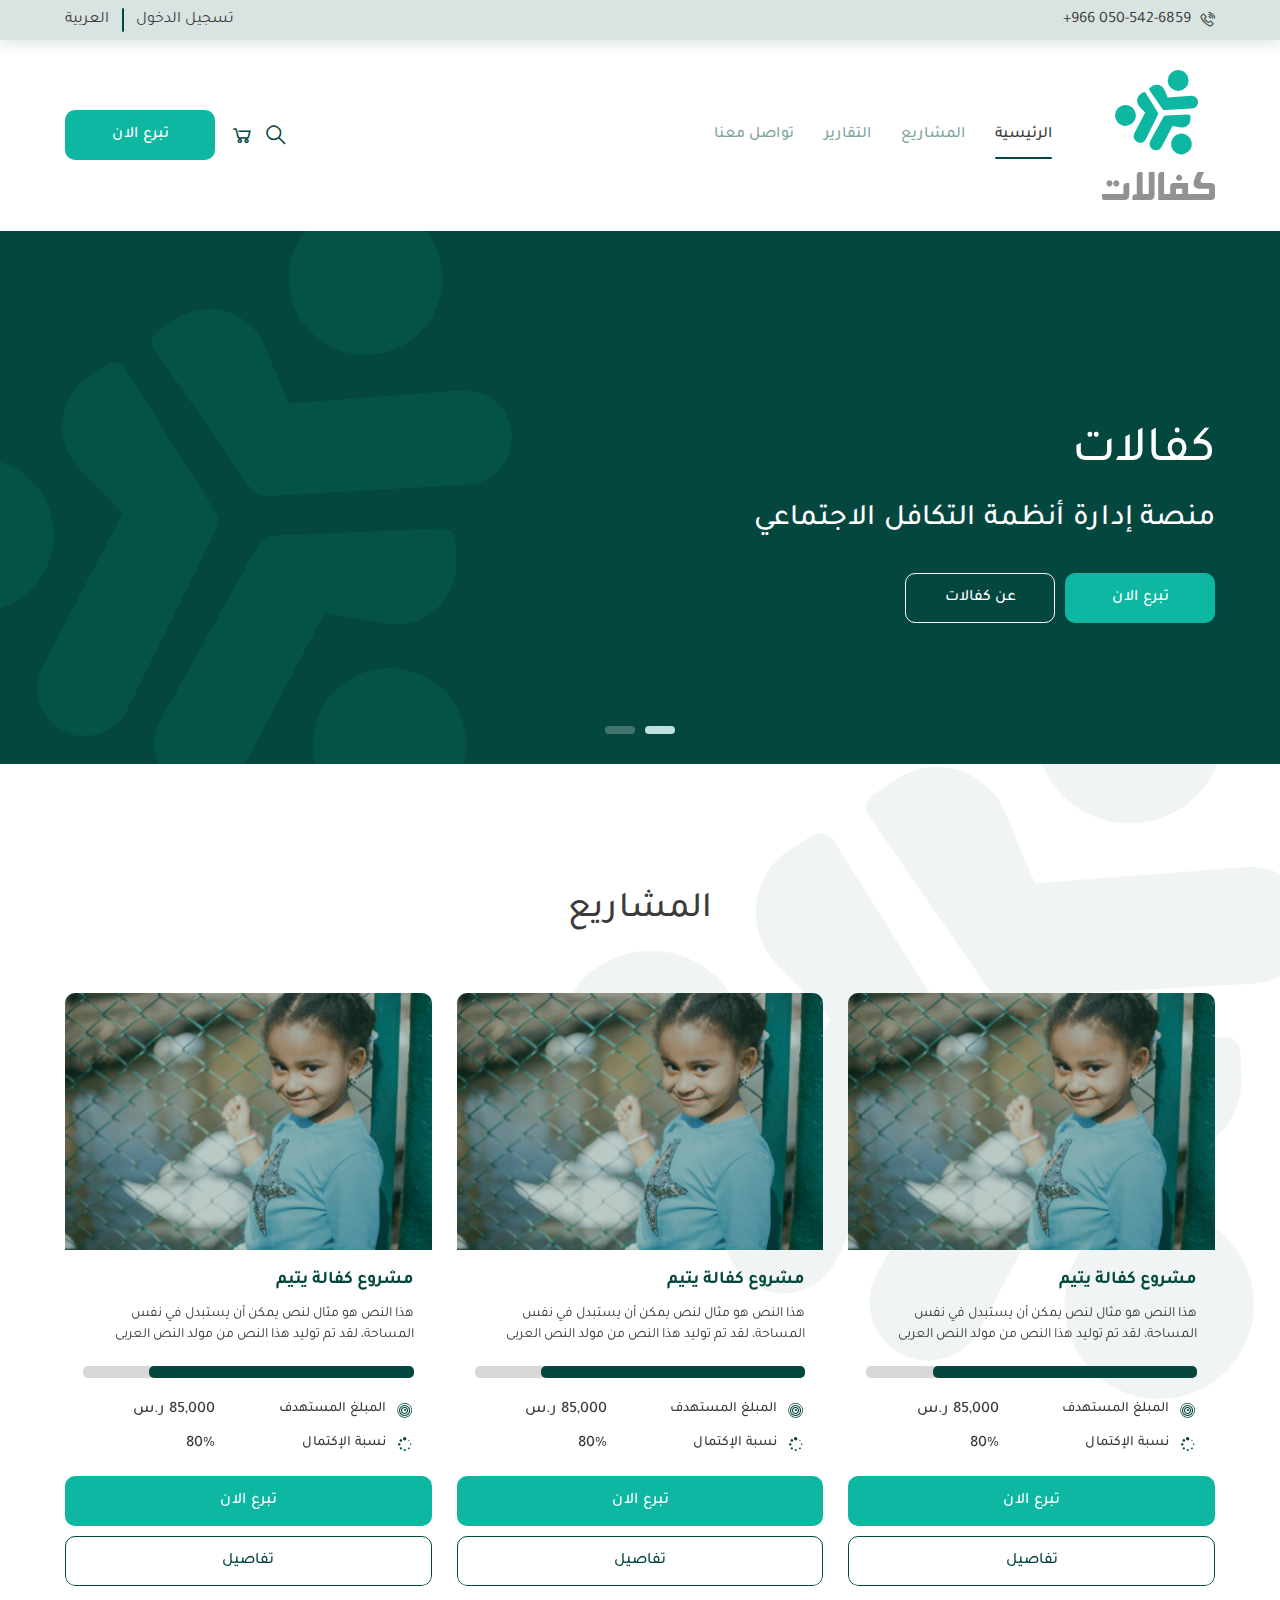
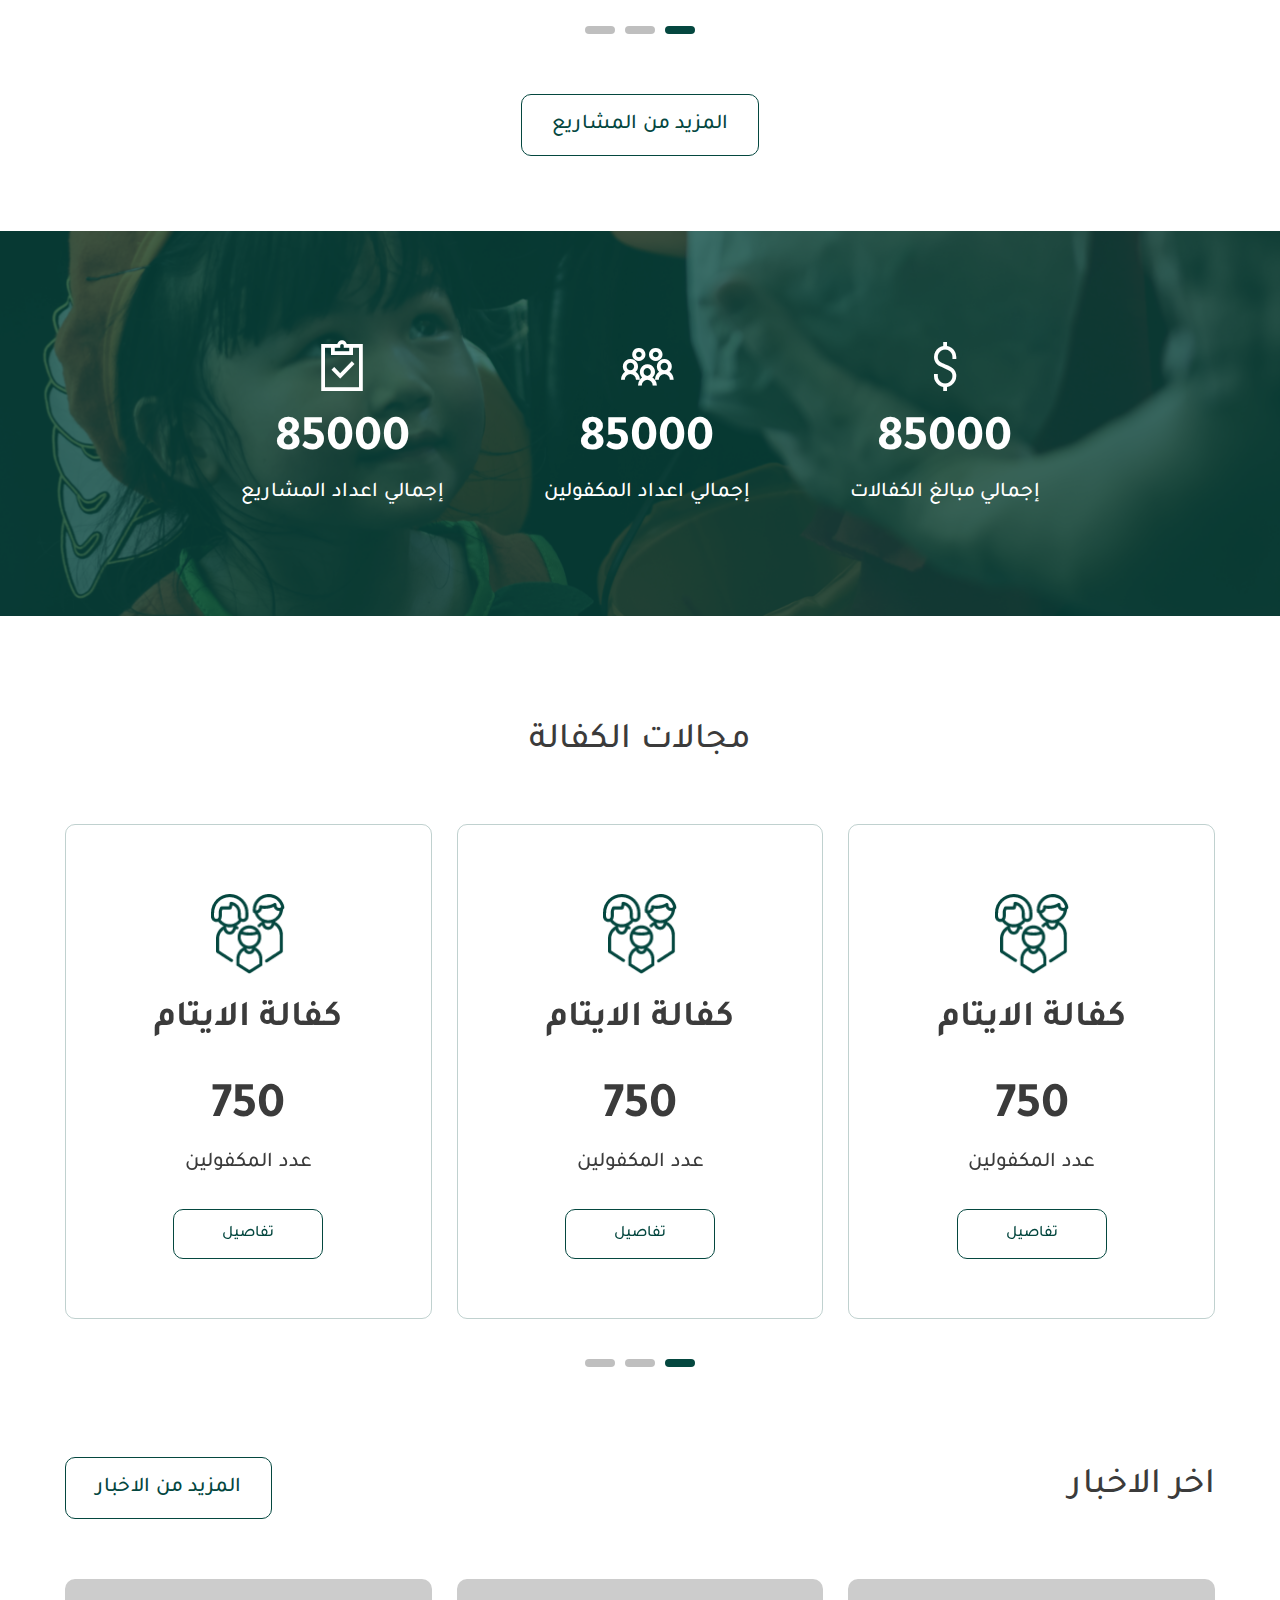
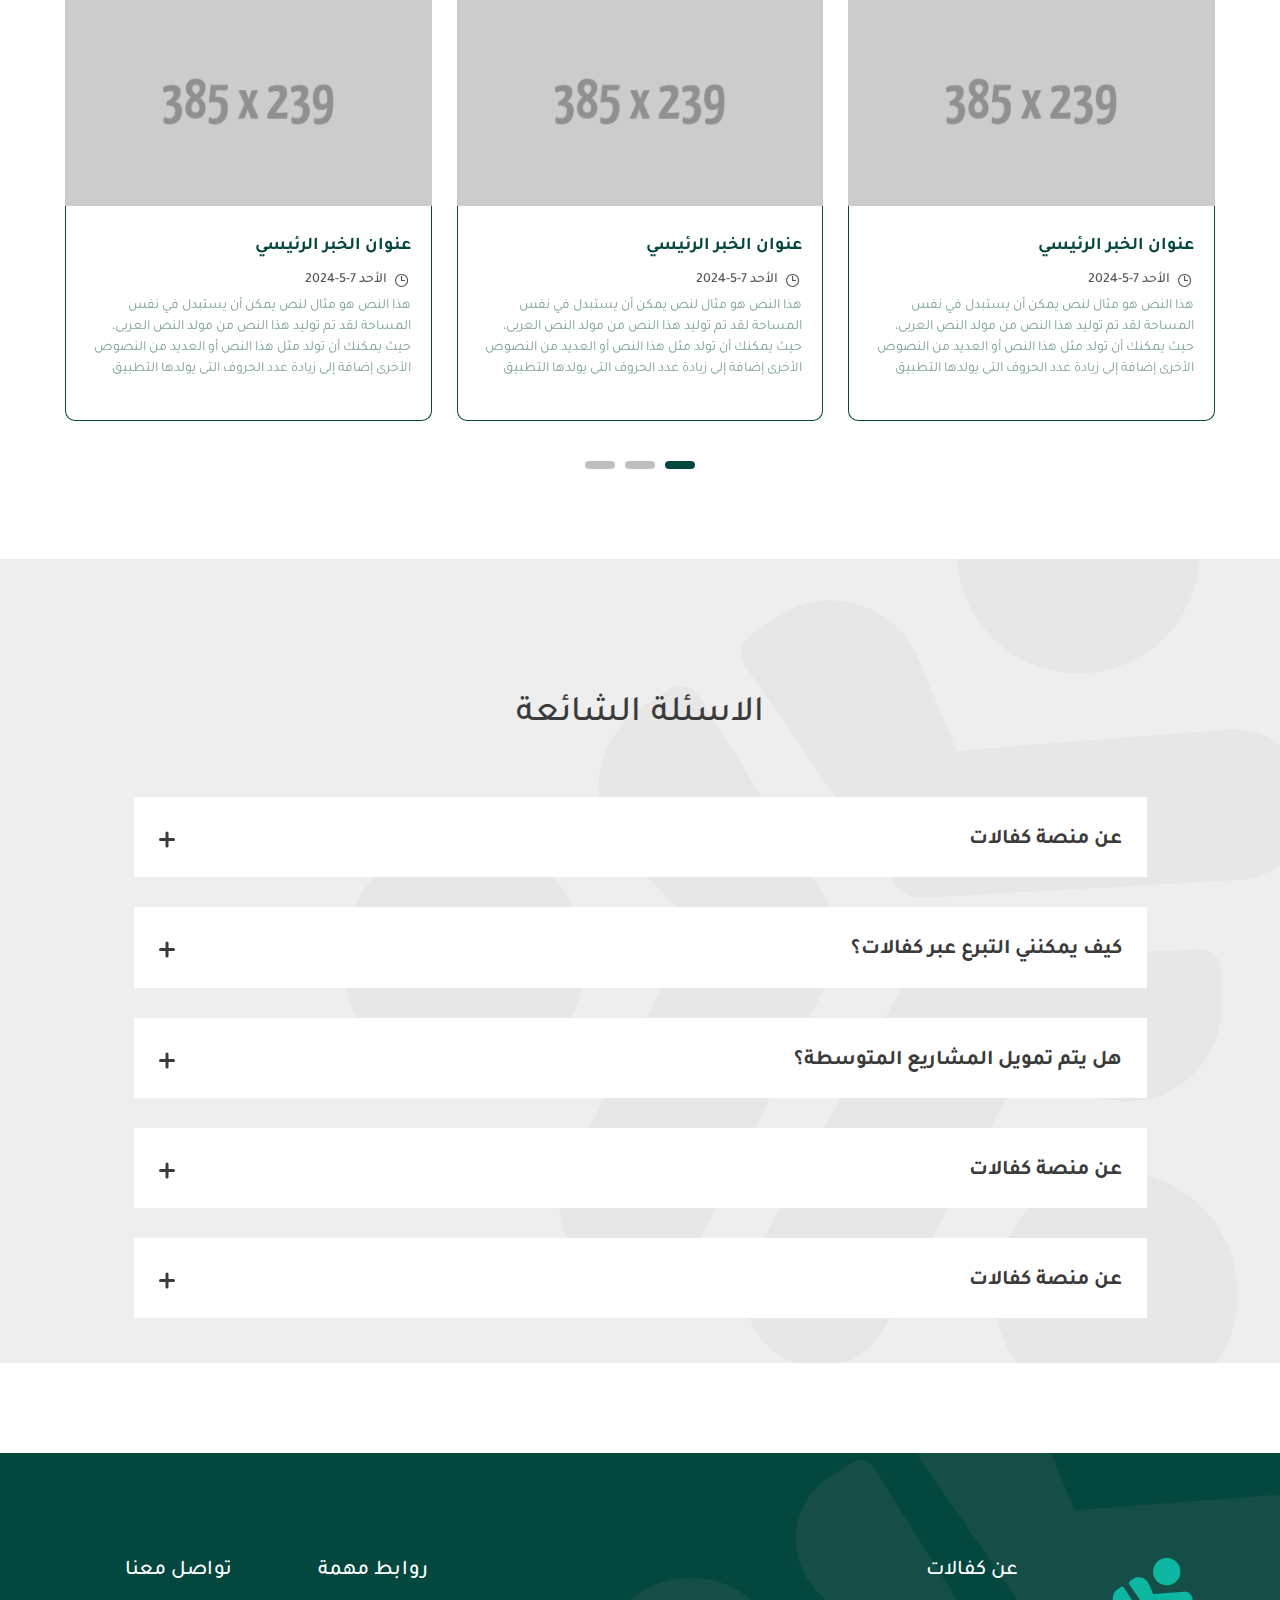
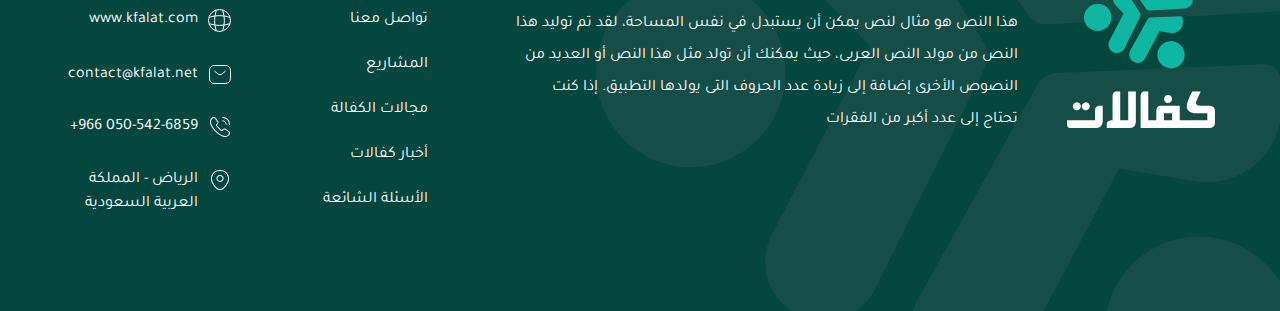
<file: index.html>
<!DOCTYPE html>
<html dir="rtl" lang="ar">
  <head>
    <meta charset="UTF-8" />
    <meta
      name="viewport"
      content="width=device-width, initial-scale=1, shrink-to-fit=no, user-scalable=no"
    />
    <title>kfalat | Home</title>
    <link rel="shortcut icon" type="img/png" href="images/favicon.png" />
    <link rel="stylesheet" href="css/bootstrap.rtl.min.css" />
    <link rel="stylesheet" href="css/swiper-bundle.min.css" />
    <link rel="stylesheet" href="css/line-awesome.css" />
    <link rel="stylesheet" href="css/main.css" />
    <style>
      :root {
        --primary-color: #04473f;
        --secondary-color: #0eb7a2;
        --hover-color: #248a7d;
        --text-color: #3b3b3b;
      }
    </style>
  </head>

  <body>
    <!-- Start Header -->
    <header class="header-section">
      <div class="top-header">
        <div class="container">
          <div class="top-content">
            <a href="tel:+9660505426859" class="top-phone">
              <i class="las la-phone-volume"></i>
              <span class="en">+966 050-542-6859</span>
            </a>
            <ul class="top-links">
              <li><a href="#!" class="top-link"> تسجيل الدخول </a></li>
              <li><a href="en.html" class="top-link">العربية</a></li>
            </ul>
          </div>
        </div>
      </div>

      <div class="container">
        <div class="header">
          <button class="menu-btn header-icon">
            <i class="las la-bars"></i>
          </button>
          <a href="index.html" class="logo">
            <img src="images/logo.svg" alt="logo" class="img-contain" />
          </a>
          <div class="overlay"></div>
          <nav class="header-nav">
            <div class="nav-content">
              <div class="nav-head">
                <div class="nav_top-links">
                  <ul class="top-links">
                    <li><a href="#!" class="top-link"> تسجيل الدخول </a></li>
                    <li><a href="en.html" class="top-link">العربية</a></li>
                  </ul>
                </div>
                <button class="close-btn">
                  <i class="las la-times"></i>
                </button>
              </div>
              <ul class="header-list">
                <li>
                  <a href="index.html" class="active">الرئيسية</a>
                </li>
                <li>
                  <a href="projects.html">المشاريع</a>
                </li>
                <li>
                  <a href="blog.html">التقارير</a>
                </li>
                <li>
                  <a href="#!">تواصل معنا</a>
                </li>
              </ul>
              <div class="nav-foot">
                <a href="tel:+9660505426859" class="top-phone">
                  <i class="las la-phone-volume"></i>
                  <span class="en">+966 050-542-6859</span>
                </a>
                <button class="header-btn">تبرع الان</button>
              </div>
            </div>
          </nav>
          <div class="header-tools">
            <div class="search-content">
              <button class="header-search header-icon">
                <i class="las la-search"></i>
              </button>
              <div class="search-body">
                <div class="search-form">
                  <input
                    type="search"
                    placeholder="ابحث هنا"
                    class="search-input"
                  />
                  <button class="search-btn">
                    <i class="las la-search"></i>
                  </button>
                </div>
              </div>
            </div>
            <a href="#!" class="header-cart header-icon">
              <i class="las la-shopping-cart"></i>
            </a>
            <button class="header-btn">تبرع الان</button>
          </div>
        </div>
      </div>
    </header>
    <!-- End Header -->

    <!-- Start Main -->
    <main class="main-section">
      <div class="main-slider">
        <div class="swiper">
          <div class="swiper-wrapper">
            <div class="swiper-slide">
              <div class="main-content">
                <div class="container">
                  <div class="main-text">
                    <h2 class="main-title">كفالات</h2>
                    <p class="main-description">
                      منصة إدارة أنظمة التكافل الاجتماعي
                    </p>
                    <div class="btns-content">
                      <button class="default-btn">تبرع الان</button>
                      <button class="default-btn second-btn">عن كفالات</button>
                    </div>
                  </div>
                </div>
                <div class="pattern">
                  <img src="images/bg/main.svg" class="img-contain" />
                </div>
              </div>
            </div>
            <div class="swiper-slide">
              <div class="main-content">
                <div class="container">
                  <div class="main-text">
                    <h2 class="main-title">كفالات</h2>
                    <p class="main-description">
                      منصة إدارة أنظمة التكافل الاجتماعي
                    </p>
                    <div class="btns-content">
                      <button class="default-btn">تبرع الان</button>
                      <button class="default-btn second-btn">عن كفالات</button>
                    </div>
                  </div>
                </div>
                <div class="pattern">
                  <img src="images/bg/main.svg" class="img-contain" />
                </div>
              </div>
            </div>
          </div>
        </div>
        <div class="slider-pagination"></div>
      </div>
    </main>
    <!-- End Main -->

    <!-- Start Projects -->
    <section class="projects-section">
      <div class="pattern">
        <img src="images/bg/projects.svg" class="img-contain" />
      </div>
      <div class="container">
        <div class="section-head">
          <h2 class="section-title">المشاريع</h2>
        </div>
        <div class="projects-slider">
          <div class="slider-content">
            <div class="swiper">
              <div class="swiper-wrapper">
                <div class="swiper-slide">
                  <div class="project-item">
                    <a href="project_single.html" class="project-img">
                      <img
                        src="images/projects/1.png"
                        alt="project"
                        class="img-cover"
                      />
                    </a>
                    <div class="project-info">
                      <h3 class="project-name">
                        <a href="project_single.html"> مشروع كفالة يتيم </a>
                      </h3>
                      <p class="project-summary">
                        هذا النص هو مثال لنص يمكن أن يستبدل في نفس المساحة، لقد
                        تم توليد هذا النص من مولد النص العربى
                      </p>
                      <div class="project-progress">
                        <div class="bar" style="width: 80%"></div>
                      </div>
                      <div class="project-features">
                        <div class="project-feature">
                          <i class="las la-bullseye"></i>
                          <span class="title">المبلغ المستهدف</span>
                          <span class="value">85,000 ر.س</span>
                        </div>
                        <div class="project-feature">
                          <i class="las la-spinner"></i>
                          <span class="title">نسبة الإكتمال</span>
                          <span class="value">80%</span>
                        </div>
                      </div>
                    </div>
                    <div class="btns-content">
                      <button class="default-btn">تبرع الان</button>
                      <a
                        href="project_single.html"
                        class="default-btn second-btn"
                      >
                        تفاصيل
                      </a>
                    </div>
                  </div>
                </div>
                <div class="swiper-slide">
                  <div class="project-item">
                    <a href="project_single.html" class="project-img">
                      <img
                        src="images/projects/1.png"
                        alt="project"
                        class="img-cover"
                      />
                    </a>
                    <div class="project-info">
                      <h3 class="project-name">
                        <a href="project_single.html"> مشروع كفالة يتيم </a>
                      </h3>
                      <p class="project-summary">
                        هذا النص هو مثال لنص يمكن أن يستبدل في نفس المساحة، لقد
                        تم توليد هذا النص من مولد النص العربى
                      </p>
                      <div class="project-progress">
                        <div class="bar" style="width: 80%"></div>
                      </div>
                      <div class="project-features">
                        <div class="project-feature">
                          <i class="las la-bullseye"></i>
                          <span class="title">المبلغ المستهدف</span>
                          <span class="value">85,000 ر.س</span>
                        </div>
                        <div class="project-feature">
                          <i class="las la-spinner"></i>
                          <span class="title">نسبة الإكتمال</span>
                          <span class="value">80%</span>
                        </div>
                      </div>
                    </div>
                    <div class="btns-content">
                      <button class="default-btn">تبرع الان</button>
                      <a
                        href="project_single.html"
                        class="default-btn second-btn"
                      >
                        تفاصيل
                      </a>
                    </div>
                  </div>
                </div>
                <div class="swiper-slide">
                  <div class="project-item">
                    <a href="project_single.html" class="project-img">
                      <img
                        src="images/projects/1.png"
                        alt="project"
                        class="img-cover"
                      />
                    </a>
                    <div class="project-info">
                      <h3 class="project-name">
                        <a href="project_single.html"> مشروع كفالة يتيم </a>
                      </h3>
                      <p class="project-summary">
                        هذا النص هو مثال لنص يمكن أن يستبدل في نفس المساحة، لقد
                        تم توليد هذا النص من مولد النص العربى
                      </p>
                      <div class="project-progress">
                        <div class="bar" style="width: 80%"></div>
                      </div>
                      <div class="project-features">
                        <div class="project-feature">
                          <i class="las la-bullseye"></i>
                          <span class="title">المبلغ المستهدف</span>
                          <span class="value">85,000 ر.س</span>
                        </div>
                        <div class="project-feature">
                          <i class="las la-spinner"></i>
                          <span class="title">نسبة الإكتمال</span>
                          <span class="value">80%</span>
                        </div>
                      </div>
                    </div>
                    <div class="btns-content">
                      <button class="default-btn">تبرع الان</button>
                      <a
                        href="project_single.html"
                        class="default-btn second-btn"
                      >
                        تفاصيل
                      </a>
                    </div>
                  </div>
                </div>
              </div>
            </div>
            <div class="swiper-btn-prev swiper-btn">
              <i class="las la-angle-left"></i>
            </div>
            <div class="swiper-btn-next swiper-btn">
              <i class="las la-angle-right"></i>
            </div>
          </div>
          <div class="slider-pagination"></div>
        </div>
        <a href="projects.html" class="section-btn default-btn second-btn">
          المزيد من المشاريع
        </a>
      </div>
    </section>
    <!-- End Projects -->

    <!-- Start Statistics -->
    <section class="statistics-section">
      <div class="container">
        <div class="statistics-content">
          <div class="statistics-item">
            <i class="las la-dollar-sign"></i>
            <strong class="value"><span>85000</span></strong>
            <span class="title">إجمالي مبالغ الكفالات</span>
          </div>
          <div class="statistics-item">
            <i class="las la-users"></i>
            <strong class="value"><span>85000</span></strong>
            <span class="title">إجمالي اعداد المكفولين</span>
          </div>
          <div class="statistics-item">
            <i class="las la-clipboard-check"></i>
            <strong class="value"><span>85000</span></strong>
            <span class="title">إجمالي اعداد المشاريع</span>
          </div>
        </div>
      </div>
      <div class="cover">
        <img
          src="images/bg/statistics.png"
          class="img-cover"
          alt="statistics"
        />
      </div>
    </section>
    <!-- End Statistics -->

    <!-- Start Fields -->
    <section class="fields-section">
      <div class="container">
        <div class="section-head">
          <h2 class="section-title">مجالات الكفالة</h2>
        </div>
        <div class="fields-slider">
          <div class="slider-content">
            <div class="swiper">
              <div class="swiper-wrapper">
                <div class="swiper-slide">
                  <div class="field-item">
                    <div class="field-icon">
                      <img
                        src="images/fields/1.png"
                        alt="field"
                        class="img-contain"
                      />
                    </div>
                    <h3 class="field-name">كفالة الايتام</h3>
                    <p class="field-summary">
                      <strong>750</strong>
                      <span>عدد المكفولين</span>
                    </p>
                    <a href="#!" class="default-btn second-btn"> تفاصيل </a>
                  </div>
                </div>
                <div class="swiper-slide">
                  <div class="field-item">
                    <div class="field-icon">
                      <img
                        src="images/fields/1.png"
                        alt="field"
                        class="img-contain"
                      />
                    </div>
                    <h3 class="field-name">كفالة الايتام</h3>
                    <p class="field-summary">
                      <strong>750</strong>
                      <span>عدد المكفولين</span>
                    </p>
                    <a href="#!" class="default-btn second-btn"> تفاصيل </a>
                  </div>
                </div>
                <div class="swiper-slide">
                  <div class="field-item">
                    <div class="field-icon">
                      <img
                        src="images/fields/1.png"
                        alt="field"
                        class="img-contain"
                      />
                    </div>
                    <h3 class="field-name">كفالة الايتام</h3>
                    <p class="field-summary">
                      <strong>750</strong>
                      <span>عدد المكفولين</span>
                    </p>
                    <a href="#!" class="default-btn second-btn"> تفاصيل </a>
                  </div>
                </div>
              </div>
            </div>
          </div>
          <div class="slider-pagination"></div>
        </div>
      </div>
    </section>
    <!-- End Fields -->

    <!-- Start Blog -->
    <section class="blog-section">
      <div class="container">
        <div class="section-head">
          <h2 class="section-title">اخر الاخبار</h2>
          <a href="blog.html" class="section-btn default-btn second-btn">
            المزيد من الاخبار
          </a>
        </div>
        <div class="blog-slider">
          <div class="slider-content">
            <div class="swiper">
              <div class="swiper-wrapper">
                <div class="swiper-slide">
                  <div class="blog-item">
                    <a href="blog_post.html" class="blog-img">
                      <img
                        src="images/blog/1.png"
                        alt="blog"
                        class="img-cover"
                      />
                    </a>
                    <div class="blog-info">
                      <h3 class="blog-name">
                        <a href="blog_post.html"> عنوان الخبر الرئيسي </a>
                      </h3>
                      <span class="blog-date">
                        <i class="las la-clock"></i>
                        الأحد 7-5-2024
                      </span>
                      <p class="blog-summary">
                        هذا النص هو مثال لنص يمكن أن يستبدل في نفس المساحة لقد
                        تم توليد هذا النص من مولد النص العربى، حيث يمكنك أن تولد
                        مثل هذا النص أو العديد من النصوص الأخرى إضافة إلى زيادة
                        عدد الحروف التى يولدها التطبيق
                      </p>
                    </div>
                  </div>
                </div>
                <div class="swiper-slide">
                  <div class="blog-item">
                    <a href="blog_post.html" class="blog-img">
                      <img
                        src="images/blog/1.png"
                        alt="blog"
                        class="img-cover"
                      />
                    </a>
                    <div class="blog-info">
                      <h3 class="blog-name">
                        <a href="blog_post.html"> عنوان الخبر الرئيسي </a>
                      </h3>
                      <span class="blog-date">
                        <i class="las la-clock"></i>
                        الأحد 7-5-2024
                      </span>
                      <p class="blog-summary">
                        هذا النص هو مثال لنص يمكن أن يستبدل في نفس المساحة لقد
                        تم توليد هذا النص من مولد النص العربى، حيث يمكنك أن تولد
                        مثل هذا النص أو العديد من النصوص الأخرى إضافة إلى زيادة
                        عدد الحروف التى يولدها التطبيق
                      </p>
                    </div>
                  </div>
                </div>
                <div class="swiper-slide">
                  <div class="blog-item">
                    <a href="blog_post.html" class="blog-img">
                      <img
                        src="images/blog/1.png"
                        alt="blog"
                        class="img-cover"
                      />
                    </a>
                    <div class="blog-info">
                      <h3 class="blog-name">
                        <a href="blog_post.html"> عنوان الخبر الرئيسي </a>
                      </h3>
                      <span class="blog-date">
                        <i class="las la-clock"></i>
                        الأحد 7-5-2024
                      </span>
                      <p class="blog-summary">
                        هذا النص هو مثال لنص يمكن أن يستبدل في نفس المساحة لقد
                        تم توليد هذا النص من مولد النص العربى، حيث يمكنك أن تولد
                        مثل هذا النص أو العديد من النصوص الأخرى إضافة إلى زيادة
                        عدد الحروف التى يولدها التطبيق
                      </p>
                    </div>
                  </div>
                </div>
              </div>
            </div>
          </div>
          <div class="slider-pagination"></div>
        </div>
        <a
          href="blog.html"
          class="section-btn default-btn second-btn mobile-btn"
        >
          المزيد من الاخبار
        </a>
      </div>
    </section>
    <!-- End Blog -->

    <!-- Start Faq -->
    <section class="faq-section">
      <div class="pattern">
        <img src="images/bg/faq.svg" class="img-contain" />
      </div>
      <div class="container">
        <div class="faq-content">
          <div class="section-head">
            <h2 class="section-title">الاسئلة الشائعة</h2>
          </div>
          <div class="accordion faq-list" id="faqList">
            <div class="accordion-item faq-item">
              <h2 class="accordion-header faq-header">
                <button
                  class="accordion-button faq-button collapsed"
                  type="button"
                  data-bs-toggle="collapse"
                  data-bs-target="#faq-1"
                  aria-expanded="false"
                  aria-controls="faq-1"
                >
                  عن منصة كفالات
                  <span class="icon"></span>
                </button>
              </h2>
              <div
                id="faq-1"
                class="accordion-collapse collapse"
                data-bs-parent="#faqList"
              >
                <div class="accordion-body faq-body">
                  <p>
                    هذا النص هو مثال لنص يمكن أن يستبدل في نفس المساحة، لقد تم
                    توليد هذا النص من مولد النص العربى، حيث يمكنك أن تولد مثل
                    هذا النص أو العديد من النصوص الأخرى إضافة إلى زيادة عدد
                    الحروف التى يولدها التطبيق
                  </p>
                </div>
              </div>
            </div>
            <div class="accordion-item faq-item">
              <h2 class="accordion-header faq-header">
                <button
                  class="accordion-button faq-button collapsed"
                  type="button"
                  data-bs-toggle="collapse"
                  data-bs-target="#faq-2"
                  aria-expanded="false"
                  aria-controls="faq-2"
                >
                  كيف يمكنني التبرع عبر كفالات؟
                  <span class="icon"></span>
                </button>
              </h2>
              <div
                id="faq-2"
                class="accordion-collapse collapse"
                data-bs-parent="#faqList"
              >
                <div class="accordion-body faq-body">
                  <p>
                    هذا النص هو مثال لنص يمكن أن يستبدل في نفس المساحة، لقد تم
                    توليد هذا النص من مولد النص العربى، حيث يمكنك أن تولد مثل
                    هذا النص أو العديد من النصوص الأخرى إضافة إلى زيادة عدد
                    الحروف التى يولدها التطبيق
                  </p>
                </div>
              </div>
            </div>
            <div class="accordion-item faq-item">
              <h2 class="accordion-header faq-header">
                <button
                  class="accordion-button faq-button collapsed"
                  type="button"
                  data-bs-toggle="collapse"
                  data-bs-target="#faq-3"
                  aria-expanded="false"
                  aria-controls="faq-3"
                >
                  هل يتم تمويل المشاريع المتوسطة؟
                  <span class="icon"></span>
                </button>
              </h2>
              <div
                id="faq-3"
                class="accordion-collapse collapse"
                data-bs-parent="#faqList"
              >
                <div class="accordion-body faq-body">
                  <p>
                    هذا النص هو مثال لنص يمكن أن يستبدل في نفس المساحة، لقد تم
                    توليد هذا النص من مولد النص العربى، حيث يمكنك أن تولد مثل
                    هذا النص أو العديد من النصوص الأخرى إضافة إلى زيادة عدد
                    الحروف التى يولدها التطبيق
                  </p>
                </div>
              </div>
            </div>
            <div class="accordion-item faq-item">
              <h2 class="accordion-header faq-header">
                <button
                  class="accordion-button faq-button collapsed"
                  type="button"
                  data-bs-toggle="collapse"
                  data-bs-target="#faq-4"
                  aria-expanded="false"
                  aria-controls="faq-4"
                >
                  عن منصة كفالات
                  <span class="icon"></span>
                </button>
              </h2>
              <div
                id="faq-4"
                class="accordion-collapse collapse"
                data-bs-parent="#faqList"
              >
                <div class="accordion-body faq-body">
                  <p>
                    هذا النص هو مثال لنص يمكن أن يستبدل في نفس المساحة، لقد تم
                    توليد هذا النص من مولد النص العربى، حيث يمكنك أن تولد مثل
                    هذا النص أو العديد من النصوص الأخرى إضافة إلى زيادة عدد
                    الحروف التى يولدها التطبيق
                  </p>
                </div>
              </div>
            </div>
            <div class="accordion-item faq-item">
              <h2 class="accordion-header faq-header">
                <button
                  class="accordion-button faq-button collapsed"
                  type="button"
                  data-bs-toggle="collapse"
                  data-bs-target="#faq-5"
                  aria-expanded="false"
                  aria-controls="faq-5"
                >
                  عن منصة كفالات
                  <span class="icon"></span>
                </button>
              </h2>
              <div
                id="faq-5"
                class="accordion-collapse collapse"
                data-bs-parent="#faqList"
              >
                <div class="accordion-body faq-body">
                  <p>
                    هذا النص هو مثال لنص يمكن أن يستبدل في نفس المساحة، لقد تم
                    توليد هذا النص من مولد النص العربى، حيث يمكنك أن تولد مثل
                    هذا النص أو العديد من النصوص الأخرى إضافة إلى زيادة عدد
                    الحروف التى يولدها التطبيق
                  </p>
                </div>
              </div>
            </div>
          </div>
        </div>
      </div>
    </section>
    <!-- End Faq -->

    <!-- Start Footer -->
    <footer class="footer-section">
      <div class="pattern">
        <img src="images/bg/footer.svg" class="img-contain" />
      </div>
      <div class="container">
        <div class="footer">
          <div class="row">
            <div class="col-xl-2 col-lg-2 col-12">
              <div class="footer-logo">
                <img src="images/logo_second.svg" alt="logo" class="img-contain" />
              </div>
            </div>
            <div class="col-xl-6 col-lg-4 col-12">
              <div class="footer-info">
                <h3 class="footer-title">عن كفالات</h3>
                <p class="footer-desc">
                  هذا النص هو مثال لنص يمكن أن يستبدل في نفس المساحة، لقد تم
                  توليد هذا النص من مولد النص العربى، حيث يمكنك أن تولد مثل هذا
                  النص أو العديد من النصوص الأخرى إضافة إلى زيادة عدد الحروف
                  التى يولدها التطبيق. إذا كنت تحتاج إلى عدد أكبر من الفقرات
                </p>
              </div>
            </div>
            <div class="col-xl-2 col-lg-2 col-5">
              <div class="footer-menu">
                <h3 class="footer-title">روابط مهمة</h3>
                <ul class="footer-list">
                  <li><a href="#!"> تواصل معنا </a></li>
                  <li><a href="projects.html"> المشاريع </a></li>
                  <li><a href="#!"> مجالات الكفالة </a></li>
                  <li><a href="blog.html"> أخبار كفالات </a></li>
                  <li><a href="#!"> الأسئلة الشائعة </a></li>
                </ul>
              </div>
            </div>
            <div class="col-xl-2 col-lg-4 col-7">
              <div class="footer-menu">
                <h3 class="footer-title">تواصل معنا</h3>
                <ul class="footer-contacts">
                  <li>
                    <a href="#!" target="_blank">
                      <i><img src="images/icons/website.svg" class="img-contain"></i>
                      <span class="en">www.kfalat.com</span>
                    </a>
                  </li>
                  <li>
                    <a href="mailto:contact@kfalat.net">
                      <i><img src="images/icons/mail.svg" class="img-contain"></i>
                      <span class="en">contact@kfalat.net</span>
                    </a>
                  </li>
                  <li>
                    <a href="tel:+9660505426859">
                      <i><img src="images/icons/phone.svg" class="img-contain"></i>
                      <span class="en">+966 050-542-6859</span>
                    </a>
                  </li>
                  <li>
                    <span>
                      <i><img src="images/icons/address.svg" class="img-contain"></i>
                      الرياض - المملكة العربية السعودية
                    </span>
                    <!-- <a href="#!" target="_blank">
                  <i><img src="images/icons/address.svg" class="img-contain"></i>
                  الرياض - المملكة العربية السعودية
                </a> -->
                  </li>
                </ul>
              </div>
            </div>
          </div>
        </div>
      </div>
    </footer>
    <!-- End Footer -->
    <script src="js/jquery.min.js"></script>
    <script src="js/popper.min.js"></script>
    <script src="js/bootstrap.min.js"></script>
    <script src="js/swiper-bundle.min.js"></script>
    <script src="js/main.js"></script>
  </body>
</html>
</file>
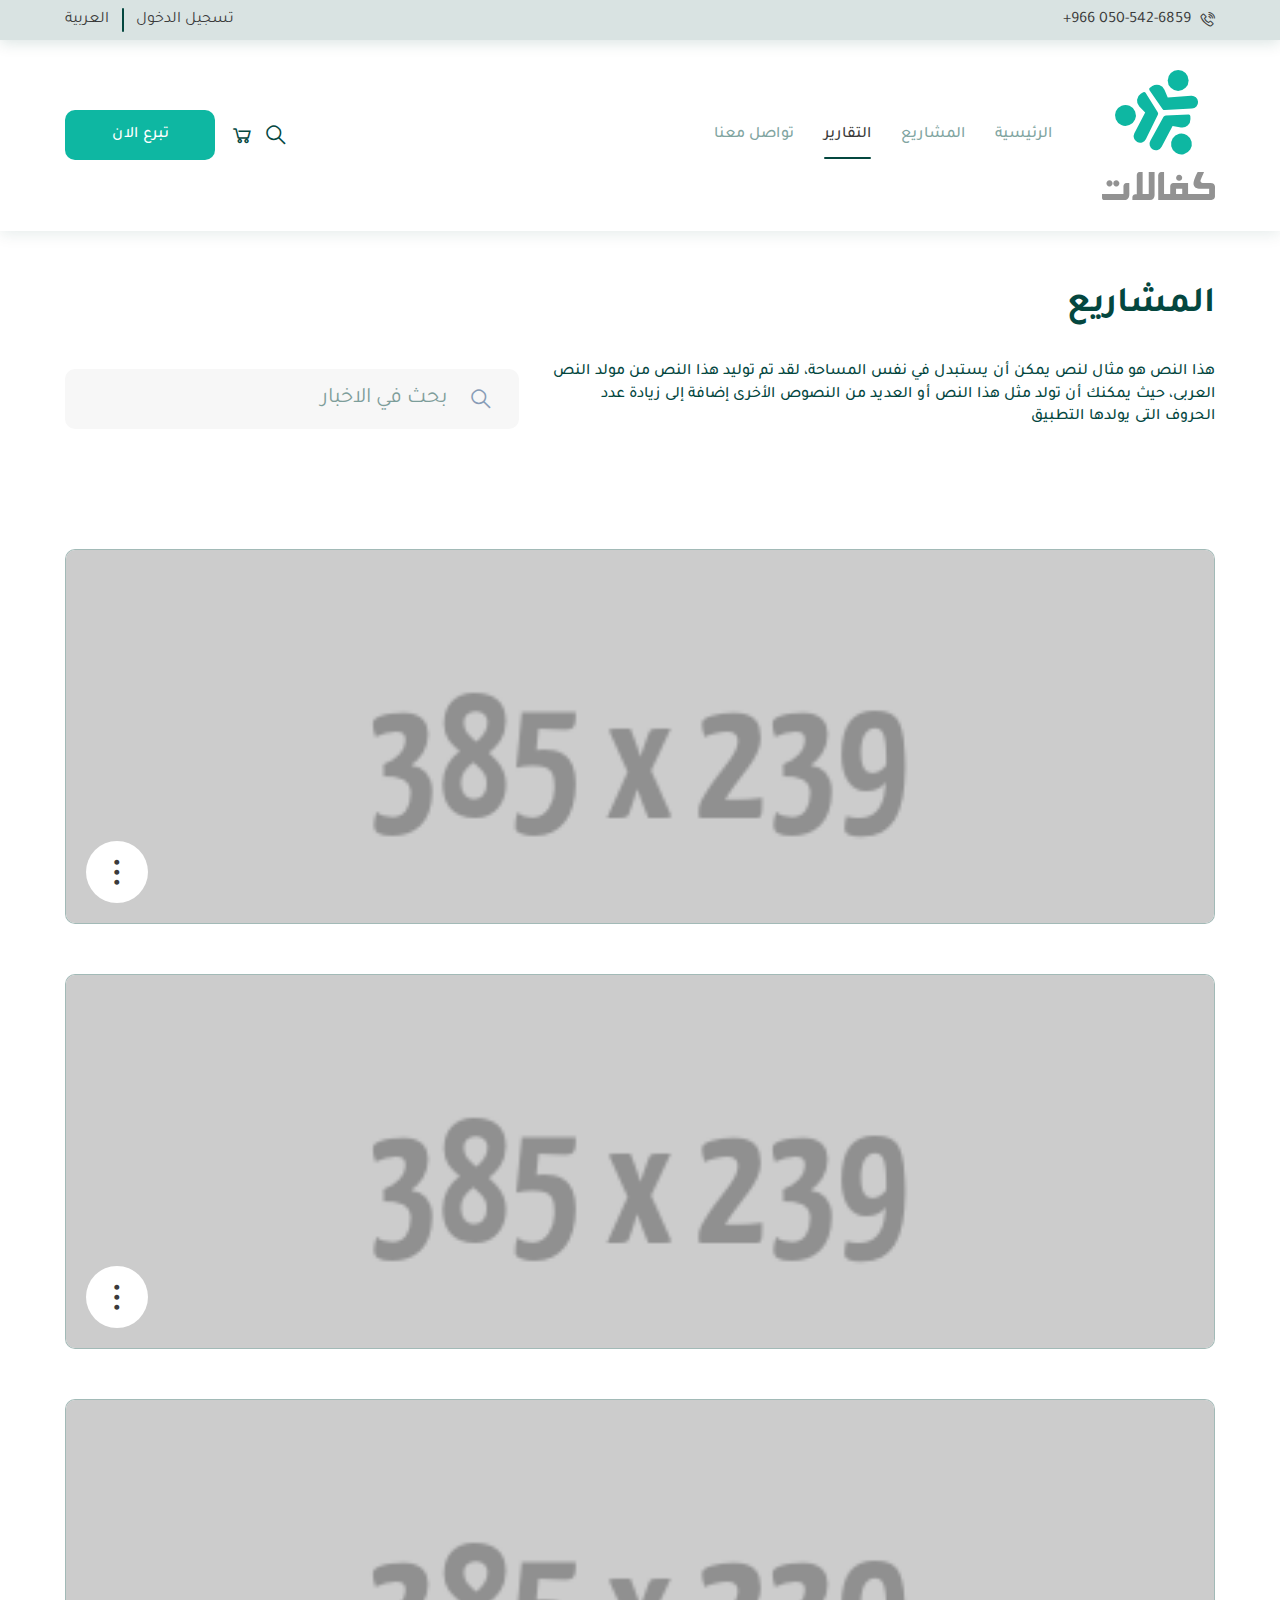
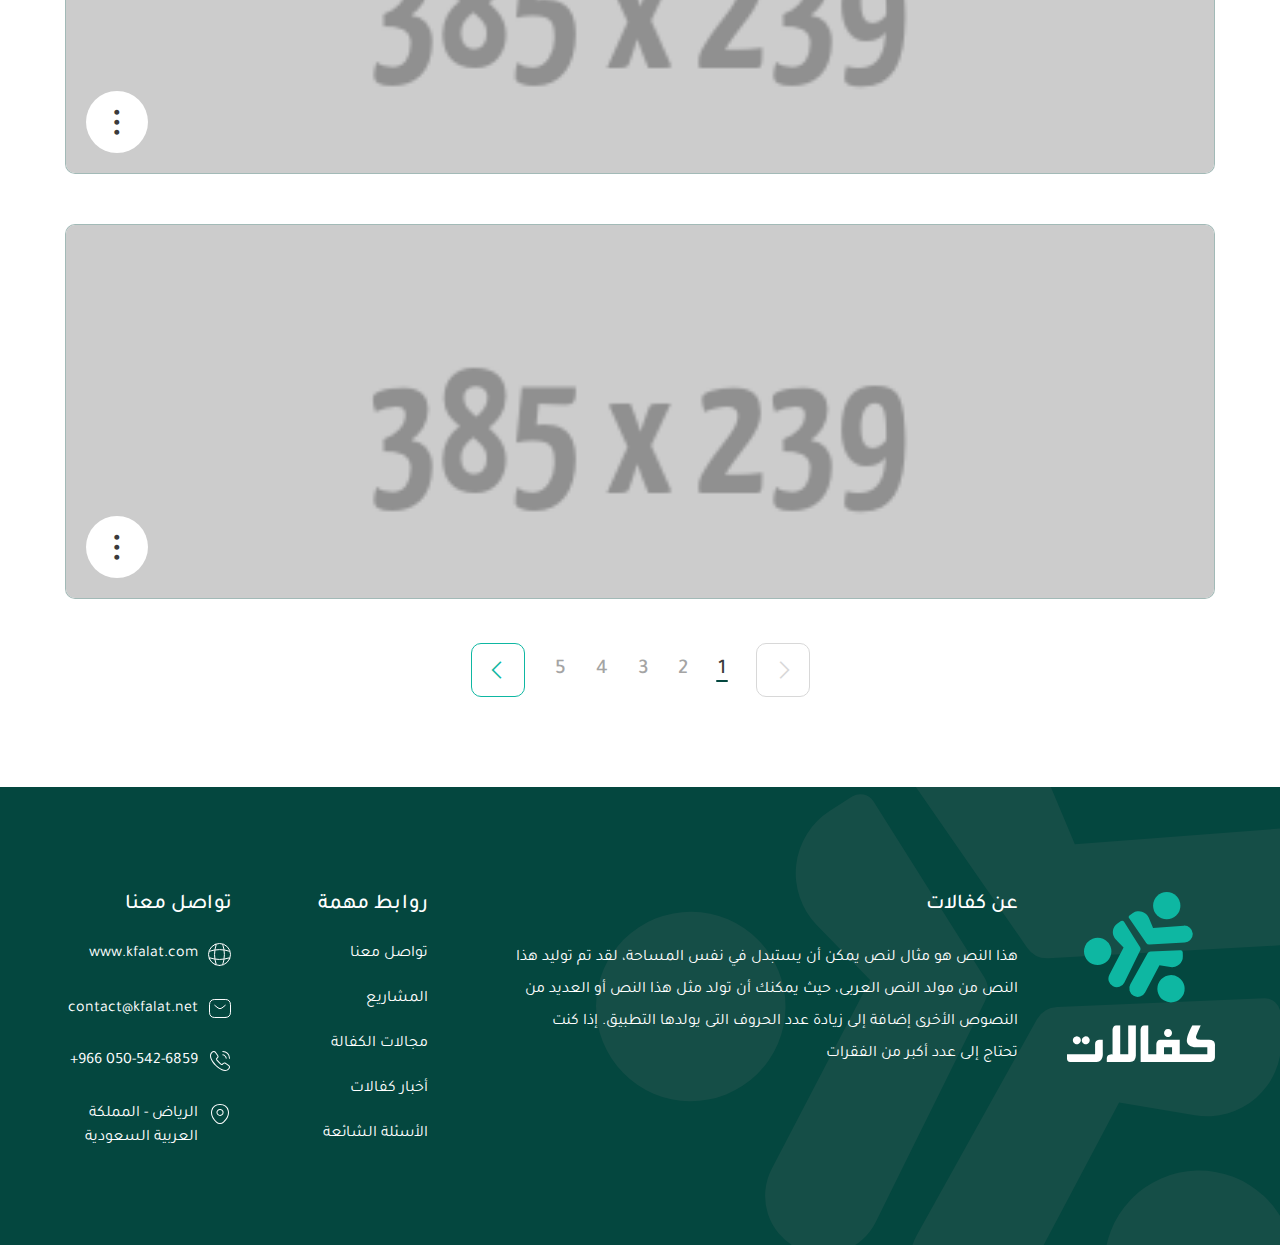
<file: blog.html>
<!DOCTYPE html>
<html dir="rtl" lang="ar">
  <head>
    <meta charset="UTF-8" />
    <meta
      name="viewport"
      content="width=device-width, initial-scale=1, shrink-to-fit=no, user-scalable=no"
    />
    <title>kfalat | Blog</title>
    <link rel="shortcut icon" type="img/png" href="images/favicon.png" />
    <link rel="stylesheet" href="css/bootstrap.rtl.min.css" />
    <link rel="stylesheet" href="css/swiper-bundle.min.css" />
    <link rel="stylesheet" href="css/line-awesome.css" />
    <link rel="stylesheet" href="css/main.css" />
    <link rel="stylesheet" href="css/inner.css" />
    <style>
      :root {
        --primary-color: #04473f;
        --secondary-color: #0eb7a2;
        --hover-color: #248a7d;
        --text-color: #3b3b3b;
      }
    </style>
  </head>

  <body class="inner-page">
    <!-- Start Header -->
    <header class="header-section">
      <div class="top-header">
        <div class="container">
          <div class="top-content">
            <a href="tel:+9660505426859" class="top-phone">
              <i class="las la-phone-volume"></i>
              <span class="en">+966 050-542-6859</span>
            </a>
            <ul class="top-links">
              <li><a href="#!" class="top-link"> تسجيل الدخول </a></li>
              <li><a href="en.html" class="top-link">العربية</a></li>
            </ul>
          </div>
        </div>
      </div>

      <div class="container">
        <div class="header">
          <button class="menu-btn header-icon">
            <i class="las la-bars"></i>
          </button>
          <a href="index.html" class="logo">
            <img src="images/logo.svg" alt="logo" class="img-contain" />
          </a>
          <div class="overlay"></div>
          <nav class="header-nav">
            <div class="nav-content">
              <div class="nav-head">
                <div class="nav_top-links">
                  <ul class="top-links">
                    <li><a href="#!" class="top-link"> تسجيل الدخول </a></li>
                    <li><a href="en.html" class="top-link">العربية</a></li>
                  </ul>
                </div>
                <button class="close-btn">
                  <i class="las la-times"></i>
                </button>
              </div>
              <ul class="header-list">
                <li>
                  <a href="index.html">الرئيسية</a>
                </li>
                <li>
                  <a href="projects.html">المشاريع</a>
                </li>
                <li>
                  <a href="blog.html" class="active">التقارير</a>
                </li>
                <li>
                  <a href="#!">تواصل معنا</a>
                </li>
              </ul>
              <div class="nav-foot">
                <a href="tel:+9660505426859" class="top-phone">
                  <i class="las la-phone-volume"></i>
                  <span class="en">+966 050-542-6859</span>
                </a>
                <button class="header-btn">تبرع الان</button>
              </div>
            </div>
          </nav>
          <div class="header-tools">
            <div class="search-content">
              <button class="header-search header-icon">
                <i class="las la-search"></i>
              </button>
              <div class="search-body">
                <div class="search-form">
                  <input
                    type="search"
                    placeholder="ابحث هنا"
                    class="search-input"
                  />
                  <button class="search-btn">
                    <i class="las la-search"></i>
                  </button>
                </div>
              </div>
            </div>
            <a href="#!" class="header-cart header-icon">
              <i class="las la-shopping-cart"></i>
            </a>
            <button class="header-btn">تبرع الان</button>
          </div>
        </div>
      </div>
    </header>
    <!-- End Header -->

    <!-- Start Breadcrumb -->
    <!-- <section class="breadcrumb-section">
      <div class="container">
        <ol class="breadcrumb">
          <li>
            <a href="index.html">الرئيسية</a>
          </li>
          <li class="active">آخر الأخبار</li>
        </ol>
      </div>
    </section> -->
    <!-- End Breadcrumb -->

    <!-- Start Page Content -->
    <section class="page-content blog-page">
      <div class="container">
        <div class="blog_page-head">
          <div class="page-head">
            <h1 class="page-title">المشاريع</h1>
            <p class="page-desc">
              هذا النص هو مثال لنص يمكن أن يستبدل في نفس المساحة، لقد تم توليد
              هذا النص من مولد النص العربى، حيث يمكنك أن تولد مثل هذا النص أو
              العديد من النصوص الأخرى إضافة إلى زيادة عدد الحروف التى يولدها
              التطبيق
            </p>
          </div>
          <div class="blog-search">
            <form>
              <div class="search-form">
                <input
                  type="search"
                  placeholder="بحث في الاخبار"
                  class="search-input"
                />
                <button class="search-btn">
                  <i class="las la-search"></i>
                </button>
              </div>
            </form>
          </div>
        </div>
        <div class="blog_page-content">
          <div class="blog-list">
            <a href="blog_post.html" class="blog-item list-item">
              <img src="images/blog/1.png" class="img-cover" />
              <div class="details-btn">
                <i class="las la-ellipsis-v"></i>
                <span class="text">تفاصيل</span>
              </div>
            </a>
            <a href="blog_post.html" class="blog-item list-item">
              <img src="images/blog/1.png" class="img-cover" />
              <div class="details-btn">
                <i class="las la-ellipsis-v"></i>
                <span class="text">تفاصيل</span>
              </div>
            </a>
            <a href="blog_post.html" class="blog-item list-item">
              <img src="images/blog/1.png" class="img-cover" />
              <div class="details-btn">
                <i class="las la-ellipsis-v"></i>
                <span class="text">تفاصيل</span>
              </div>
            </a>
            <a href="blog_post.html" class="blog-item list-item">
              <img src="images/blog/1.png" class="img-cover" />
              <div class="details-btn">
                <i class="las la-ellipsis-v"></i>
                <span class="text">تفاصيل</span>
              </div>
            </a>
          </div>
          <ul class="pagination">
            <li>
              <a href="#" class="disabled">
                <i class="las la-angle-right"></i>
              </a>
            </li>
            <li><a href="#" class="active">1</a></li>
            <li><a href="#">2</a></li>
            <li><a href="#">3</a></li>
            <li><a href="#">4</a></li>
            <li><a href="#">5</a></li>
            <li>
              <a href="#">
                <i class="las la-angle-left"></i>
              </a>
            </li>
          </ul>
        </div>
      </div>
    </section>
    <!-- End Page Content -->

    <!-- Start Footer -->
    <footer class="footer-section">
      <div class="pattern">
        <img src="images/bg/footer.svg" class="img-contain" />
      </div>
      <div class="container">
        <div class="footer">
          <div class="row">
            <div class="col-xl-2 col-lg-2 col-12">
              <div class="footer-logo">
                <img src="images/logo_second.svg" alt="logo" class="img-contain" />
              </div>
            </div>
            <div class="col-xl-6 col-lg-4 col-12">
              <div class="footer-info">
                <h3 class="footer-title">عن كفالات</h3>
                <p class="footer-desc">
                  هذا النص هو مثال لنص يمكن أن يستبدل في نفس المساحة، لقد تم
                  توليد هذا النص من مولد النص العربى، حيث يمكنك أن تولد مثل هذا
                  النص أو العديد من النصوص الأخرى إضافة إلى زيادة عدد الحروف
                  التى يولدها التطبيق. إذا كنت تحتاج إلى عدد أكبر من الفقرات
                </p>
              </div>
            </div>
            <div class="col-xl-2 col-lg-2 col-5">
              <div class="footer-menu">
                <h3 class="footer-title">روابط مهمة</h3>
                <ul class="footer-list">
                  <li><a href="#!"> تواصل معنا </a></li>
                  <li><a href="projects.html"> المشاريع </a></li>
                  <li><a href="#!"> مجالات الكفالة </a></li>
                  <li><a href="blog.html"> أخبار كفالات </a></li>
                  <li><a href="#!"> الأسئلة الشائعة </a></li>
                </ul>
              </div>
            </div>
            <div class="col-xl-2 col-lg-4 col-7">
              <div class="footer-menu">
                <h3 class="footer-title">تواصل معنا</h3>
                <ul class="footer-contacts">
                  <li>
                    <a href="#!" target="_blank">
                      <i><img src="images/icons/website.svg" class="img-contain"></i>
                      <span class="en">www.kfalat.com</span>
                    </a>
                  </li>
                  <li>
                    <a href="mailto:contact@kfalat.net">
                      <i><img src="images/icons/mail.svg" class="img-contain"></i>
                      <span class="en">contact@kfalat.net</span>
                    </a>
                  </li>
                  <li>
                    <a href="tel:+9660505426859">
                      <i><img src="images/icons/phone.svg" class="img-contain"></i>
                      <span class="en">+966 050-542-6859</span>
                    </a>
                  </li>
                  <li>
                    <span>
                      <i><img src="images/icons/address.svg" class="img-contain"></i>
                      الرياض - المملكة العربية السعودية
                    </span>
                    <!-- <a href="#!" target="_blank">
                  <i><img src="images/icons/address.svg" class="img-contain"></i>
                  الرياض - المملكة العربية السعودية
                </a> -->
                  </li>
                </ul>
              </div>
            </div>
          </div>
        </div>
      </div>
    </footer>
    <!-- End Footer -->
    <script src="js/jquery.min.js"></script>
    <script src="js/popper.min.js"></script>
    <script src="js/bootstrap.min.js"></script>
    <script src="js/swiper-bundle.min.js"></script>
    <script src="js/main.js"></script>
  </body>
</html>
</file>
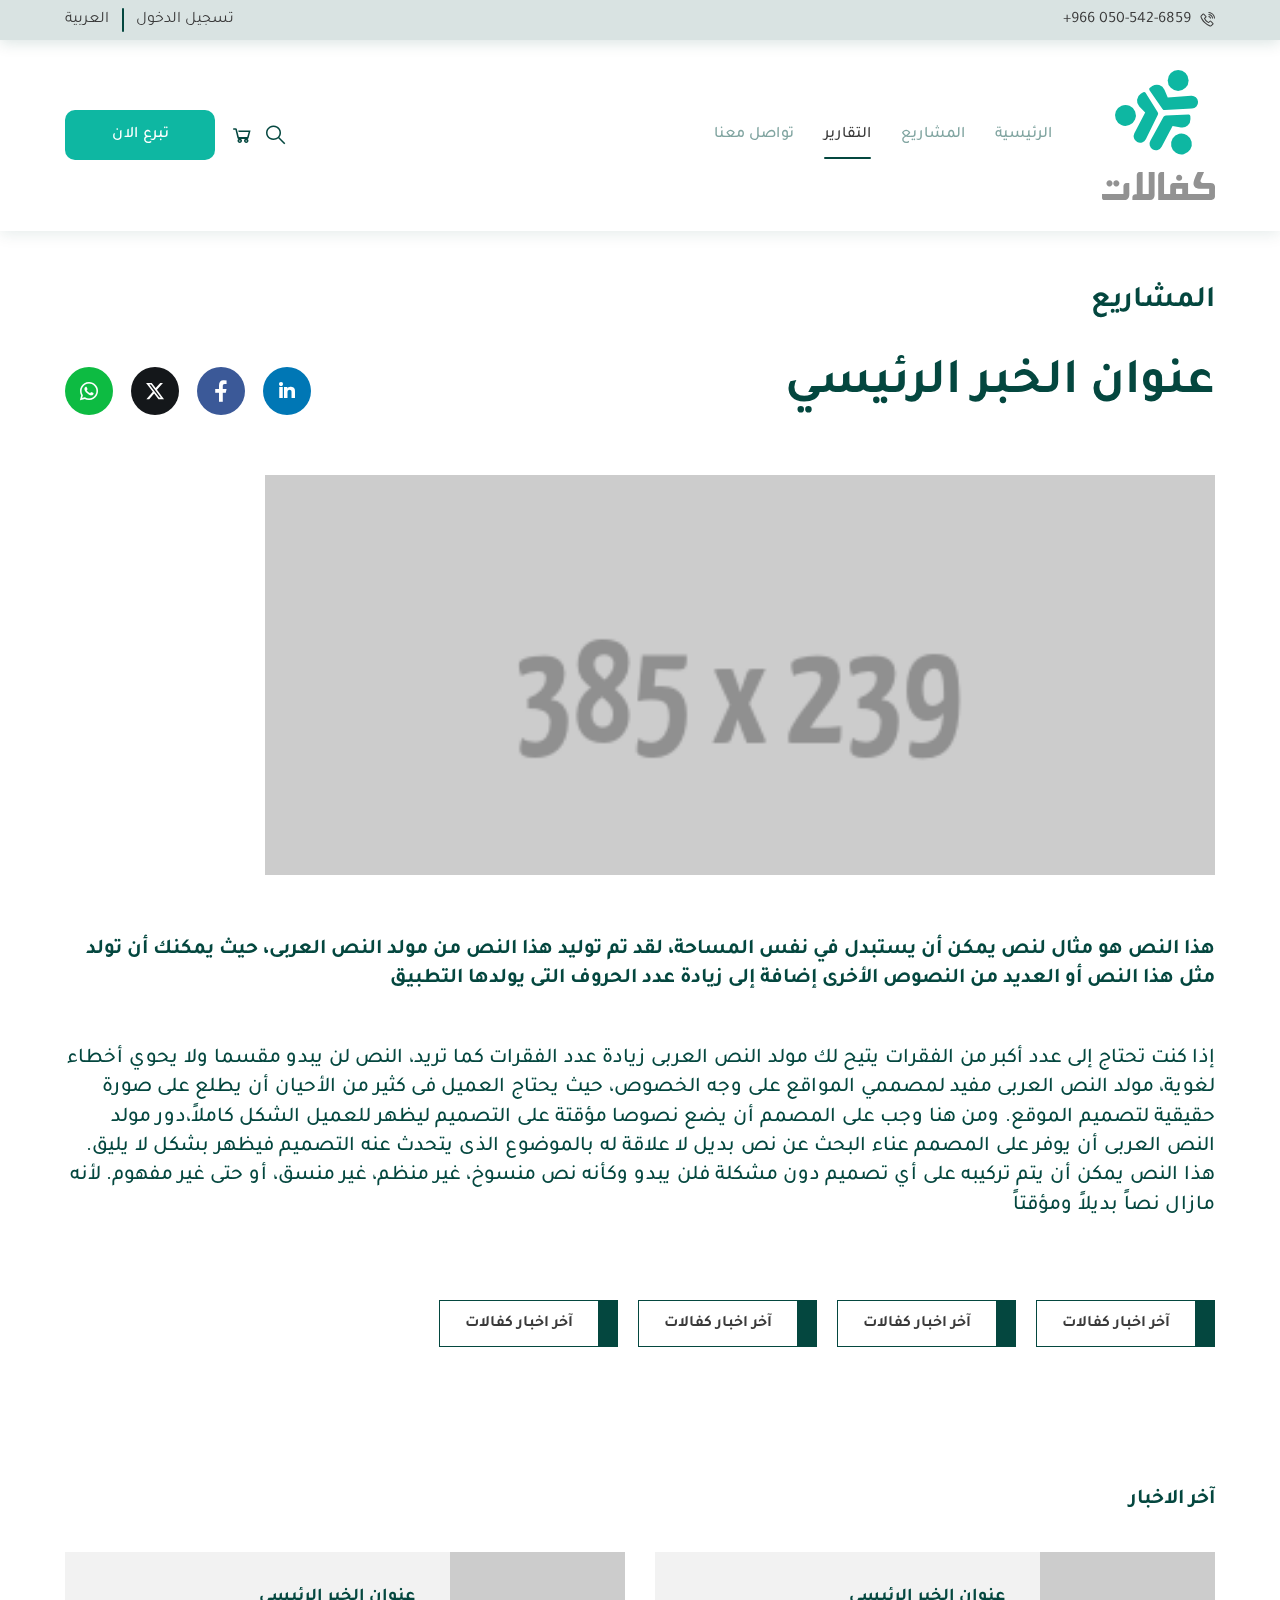
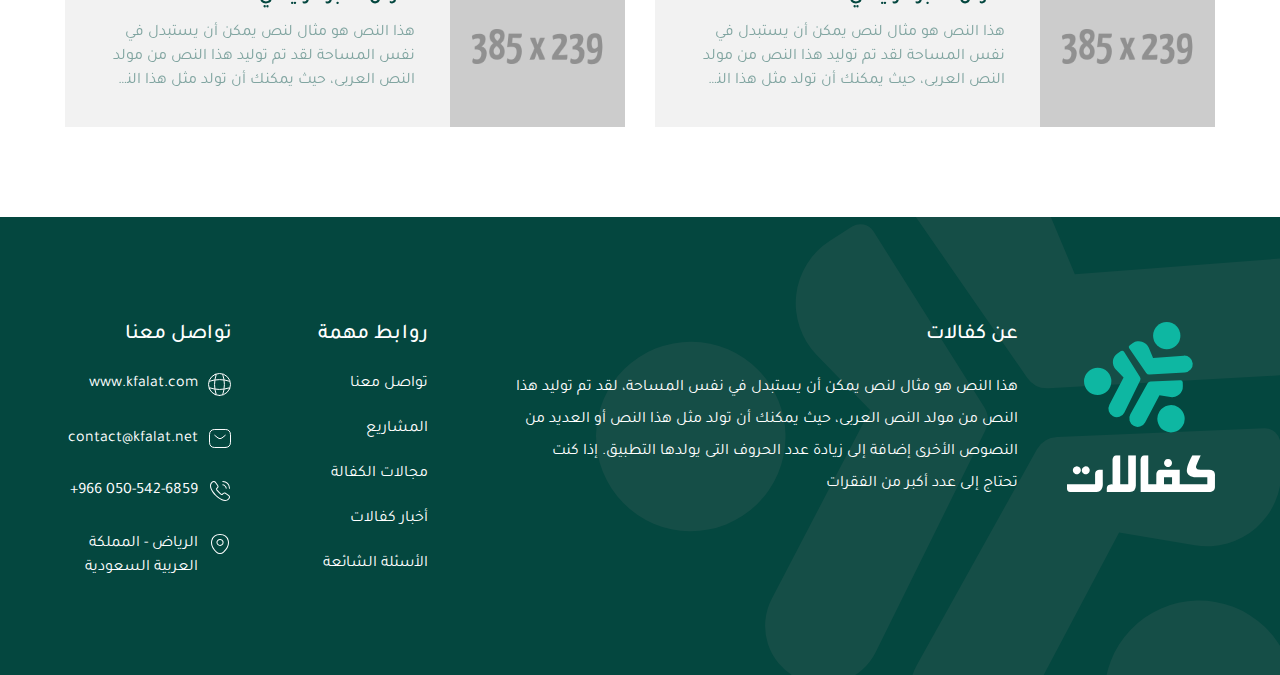
<file: blog_post.html>
<!DOCTYPE html>
<html dir="rtl" lang="ar">
  <head>
    <meta charset="UTF-8" />
    <meta
      name="viewport"
      content="width=device-width, initial-scale=1, shrink-to-fit=no, user-scalable=no"
    />
    <title>kfalat | Post</title>
    <link rel="shortcut icon" type="img/png" href="images/favicon.png" />
    <link rel="stylesheet" href="css/bootstrap.rtl.min.css" />
    <link rel="stylesheet" href="css/swiper-bundle.min.css" />
    <link rel="stylesheet" href="css/line-awesome.css" />
    <link rel="stylesheet" href="css/main.css" />
    <link rel="stylesheet" href="css/inner.css" />
    <style>
      :root {
        --primary-color: #04473f;
        --secondary-color: #0eb7a2;
        --hover-color: #248a7d;
        --text-color: #3b3b3b;
      }
    </style>
  </head>

  <body class="inner-page">
    <!-- Start Header -->
    <header class="header-section">
      <div class="top-header">
        <div class="container">
          <div class="top-content">
            <a href="tel:+9660505426859" class="top-phone">
              <i class="las la-phone-volume"></i>
              <span class="en">+966 050-542-6859</span>
            </a>
            <ul class="top-links">
              <li><a href="#!" class="top-link"> تسجيل الدخول </a></li>
              <li><a href="en.html" class="top-link">العربية</a></li>
            </ul>
          </div>
        </div>
      </div>

      <div class="container">
        <div class="header">
          <button class="menu-btn header-icon">
            <i class="las la-bars"></i>
          </button>
          <a href="index.html" class="logo">
            <img src="images/logo.svg" alt="logo" class="img-contain" />
          </a>
          <div class="overlay"></div>
          <nav class="header-nav">
            <div class="nav-content">
              <div class="nav-head">
                <div class="nav_top-links">
                  <ul class="top-links">
                    <li><a href="#!" class="top-link"> تسجيل الدخول </a></li>
                    <li><a href="en.html" class="top-link">العربية</a></li>
                  </ul>
                </div>
                <button class="close-btn">
                  <i class="las la-times"></i>
                </button>
              </div>
              <ul class="header-list">
                <li>
                  <a href="index.html">الرئيسية</a>
                </li>
                <li>
                  <a href="projects.html">المشاريع</a>
                </li>
                <li>
                  <a href="blog.html" class="active">التقارير</a>
                </li>
                <li>
                  <a href="#!">تواصل معنا</a>
                </li>
              </ul>
              <div class="nav-foot">
                <a href="tel:+9660505426859" class="top-phone">
                  <i class="las la-phone-volume"></i>
                  <span class="en">+966 050-542-6859</span>
                </a>
                <button class="header-btn">تبرع الان</button>
              </div>
            </div>
          </nav>
          <div class="header-tools">
            <div class="search-content">
              <button class="header-search header-icon">
                <i class="las la-search"></i>
              </button>
              <div class="search-body">
                <div class="search-form">
                  <input
                    type="search"
                    placeholder="ابحث هنا"
                    class="search-input"
                  />
                  <button class="search-btn">
                    <i class="las la-search"></i>
                  </button>
                </div>
              </div>
            </div>
            <a href="#!" class="header-cart header-icon">
              <i class="las la-shopping-cart"></i>
            </a>
            <button class="header-btn">تبرع الان</button>
          </div>
        </div>
      </div>
    </header>
    <!-- End Header -->

    <!-- Start Breadcrumb -->
    <!-- <section class="breadcrumb-section">
      <div class="container">
        <ol class="breadcrumb">
          <li>
            <a href="index.html">الرئيسية</a>
          </li>
          <li class="active">آخر الأخبار</li>
        </ol>
      </div>
    </section> -->
    <!-- End Breadcrumb -->

    <!-- Start Page Content -->
    <section class="page-content post-page">
      <div class="container">
        <div class="post_page-head">
          <div class="page-head">
            <h2 class="page-title">المشاريع</h2>
            <h1 class="post-title">عنوان الخبر الرئيسي</h1>
          </div>
          <div class="post-share">
            <a href="#!" class="share-method linkedin" target="_blank">
              <i class="lab la-linkedin"></i>
            </a>
            <a href="#!" class="share-method facebook" target="_blank">
              <i class="lab la-facebook"></i>
            </a>
            <a href="#!" class="share-method twitter" target="_blank">
              <i class="lab la-twitter"></i>
            </a>
            <a href="#!" class="share-method whatsapp" target="_blank">
              <i class="lab la-whatsapp"></i>
            </a>
          </div>
        </div>
        <div class="post_page-content" >
          <div class="post-img">
            <img src="images/blog/1.png" class="img-cover" />
          </div>
          <div class="post-desc">
            <p>
              <strong>
                هذا النص هو مثال لنص يمكن أن يستبدل في نفس المساحة، لقد تم توليد
                هذا النص من مولد النص العربى، حيث يمكنك أن تولد مثل هذا النص أو
                العديد من النصوص الأخرى إضافة إلى زيادة عدد الحروف التى يولدها
                التطبيق
              </strong>
            </p>
            <p>
              إذا كنت تحتاج إلى عدد أكبر من الفقرات يتيح لك مولد النص العربى
              زيادة عدد الفقرات كما تريد، النص لن يبدو مقسما ولا يحوي أخطاء
              لغوية، مولد النص العربى مفيد لمصممي المواقع على وجه الخصوص، حيث
              يحتاج العميل فى كثير من الأحيان أن يطلع على صورة حقيقية لتصميم
              الموقع. ومن هنا وجب على المصمم أن يضع نصوصا مؤقتة على التصميم
              ليظهر للعميل الشكل كاملاً،دور مولد النص العربى أن يوفر على المصمم
              عناء البحث عن نص بديل لا علاقة له بالموضوع الذى يتحدث عنه التصميم
              فيظهر بشكل لا يليق. هذا النص يمكن أن يتم تركيبه على أي تصميم دون
              مشكلة فلن يبدو وكأنه نص منسوخ، غير منظم، غير منسق، أو حتى غير
              مفهوم. لأنه مازال نصاً بديلاً ومؤقتاً
            </p>
          </div>
          <div class="post-tags">
            <a href="blog.html" class="tag">آخر اخبار كفالات</a>
            <a href="blog.html" class="tag">آخر اخبار كفالات</a>
            <a href="blog.html" class="tag">آخر اخبار كفالات</a>
            <a href="blog.html" class="tag">آخر اخبار كفالات</a>
          </div>
          <div class="post-related">
            <h3 class="related-title">آخر الاخبار</h3>
            <div class="related-grid">
              <div class="blog-item">
                <a href="blog_post.html" class="blog-img">
                  <img src="images/blog/1.png" alt="blog" class="img-cover" />
                </a>
                <div class="blog-info">
                  <h3 class="blog-name">
                    <a href="blog_post.html"> عنوان الخبر الرئيسي </a>
                  </h3>
                  <p class="blog-summary">
                    هذا النص هو مثال لنص يمكن أن يستبدل في نفس المساحة لقد تم
                    توليد هذا النص من مولد النص العربى، حيث يمكنك أن تولد مثل
                    هذا النص أو العديد من النصوص الأخرى إضافة إلى زيادة عدد
                    الحروف التى يولدها التطبيق
                  </p>
                </div>
              </div>
              <div class="blog-item">
                <a href="blog_post.html" class="blog-img">
                  <img src="images/blog/1.png" alt="blog" class="img-cover" />
                </a>
                <div class="blog-info">
                  <h3 class="blog-name">
                    <a href="blog_post.html"> عنوان الخبر الرئيسي </a>
                  </h3>
                  <p class="blog-summary">
                    هذا النص هو مثال لنص يمكن أن يستبدل في نفس المساحة لقد تم
                    توليد هذا النص من مولد النص العربى، حيث يمكنك أن تولد مثل
                    هذا النص أو العديد من النصوص الأخرى إضافة إلى زيادة عدد
                    الحروف التى يولدها التطبيق
                  </p>
                </div>
              </div>
            </div>
          </div>
        </div>
      </div>
    </section>
    <!-- End Page Content -->

    <!-- Start Footer -->
    <footer class="footer-section">
      <div class="pattern">
        <img src="images/bg/footer.svg" class="img-contain" />
      </div>
      <div class="container">
        <div class="footer">
          <div class="row">
            <div class="col-xl-2 col-lg-2 col-12">
              <div class="footer-logo">
                <img src="images/logo_second.svg" alt="logo" class="img-contain" />
              </div>
            </div>
            <div class="col-xl-6 col-lg-4 col-12">
              <div class="footer-info">
                <h3 class="footer-title">عن كفالات</h3>
                <p class="footer-desc">
                  هذا النص هو مثال لنص يمكن أن يستبدل في نفس المساحة، لقد تم
                  توليد هذا النص من مولد النص العربى، حيث يمكنك أن تولد مثل هذا
                  النص أو العديد من النصوص الأخرى إضافة إلى زيادة عدد الحروف
                  التى يولدها التطبيق. إذا كنت تحتاج إلى عدد أكبر من الفقرات
                </p>
              </div>
            </div>
            <div class="col-xl-2 col-lg-2 col-5">
              <div class="footer-menu">
                <h3 class="footer-title">روابط مهمة</h3>
                <ul class="footer-list">
                  <li><a href="#!"> تواصل معنا </a></li>
                  <li><a href="projects.html"> المشاريع </a></li>
                  <li><a href="#!"> مجالات الكفالة </a></li>
                  <li><a href="blog.html"> أخبار كفالات </a></li>
                  <li><a href="#!"> الأسئلة الشائعة </a></li>
                </ul>
              </div>
            </div>
            <div class="col-xl-2 col-lg-4 col-7">
              <div class="footer-menu">
                <h3 class="footer-title">تواصل معنا</h3>
                <ul class="footer-contacts">
                  <li>
                    <a href="#!" target="_blank">
                      <i><img src="images/icons/website.svg" class="img-contain"></i>
                      <span class="en">www.kfalat.com</span>
                    </a>
                  </li>
                  <li>
                    <a href="mailto:contact@kfalat.net">
                      <i><img src="images/icons/mail.svg" class="img-contain"></i>
                      <span class="en">contact@kfalat.net</span>
                    </a>
                  </li>
                  <li>
                    <a href="tel:+9660505426859">
                      <i><img src="images/icons/phone.svg" class="img-contain"></i>
                      <span class="en">+966 050-542-6859</span>
                    </a>
                  </li>
                  <li>
                    <span>
                      <i><img src="images/icons/address.svg" class="img-contain"></i>
                      الرياض - المملكة العربية السعودية
                    </span>
                    <!-- <a href="#!" target="_blank">
                  <i><img src="images/icons/address.svg" class="img-contain"></i>
                  الرياض - المملكة العربية السعودية
                </a> -->
                  </li>
                </ul>
              </div>
            </div>
          </div>
        </div>
      </div>
    </footer>
    <!-- End Footer -->
    <script src="js/jquery.min.js"></script>
    <script src="js/popper.min.js"></script>
    <script src="js/bootstrap.min.js"></script>
    <script src="js/swiper-bundle.min.js"></script>
    <script src="js/main.js"></script>
  </body>
</html>
</file>
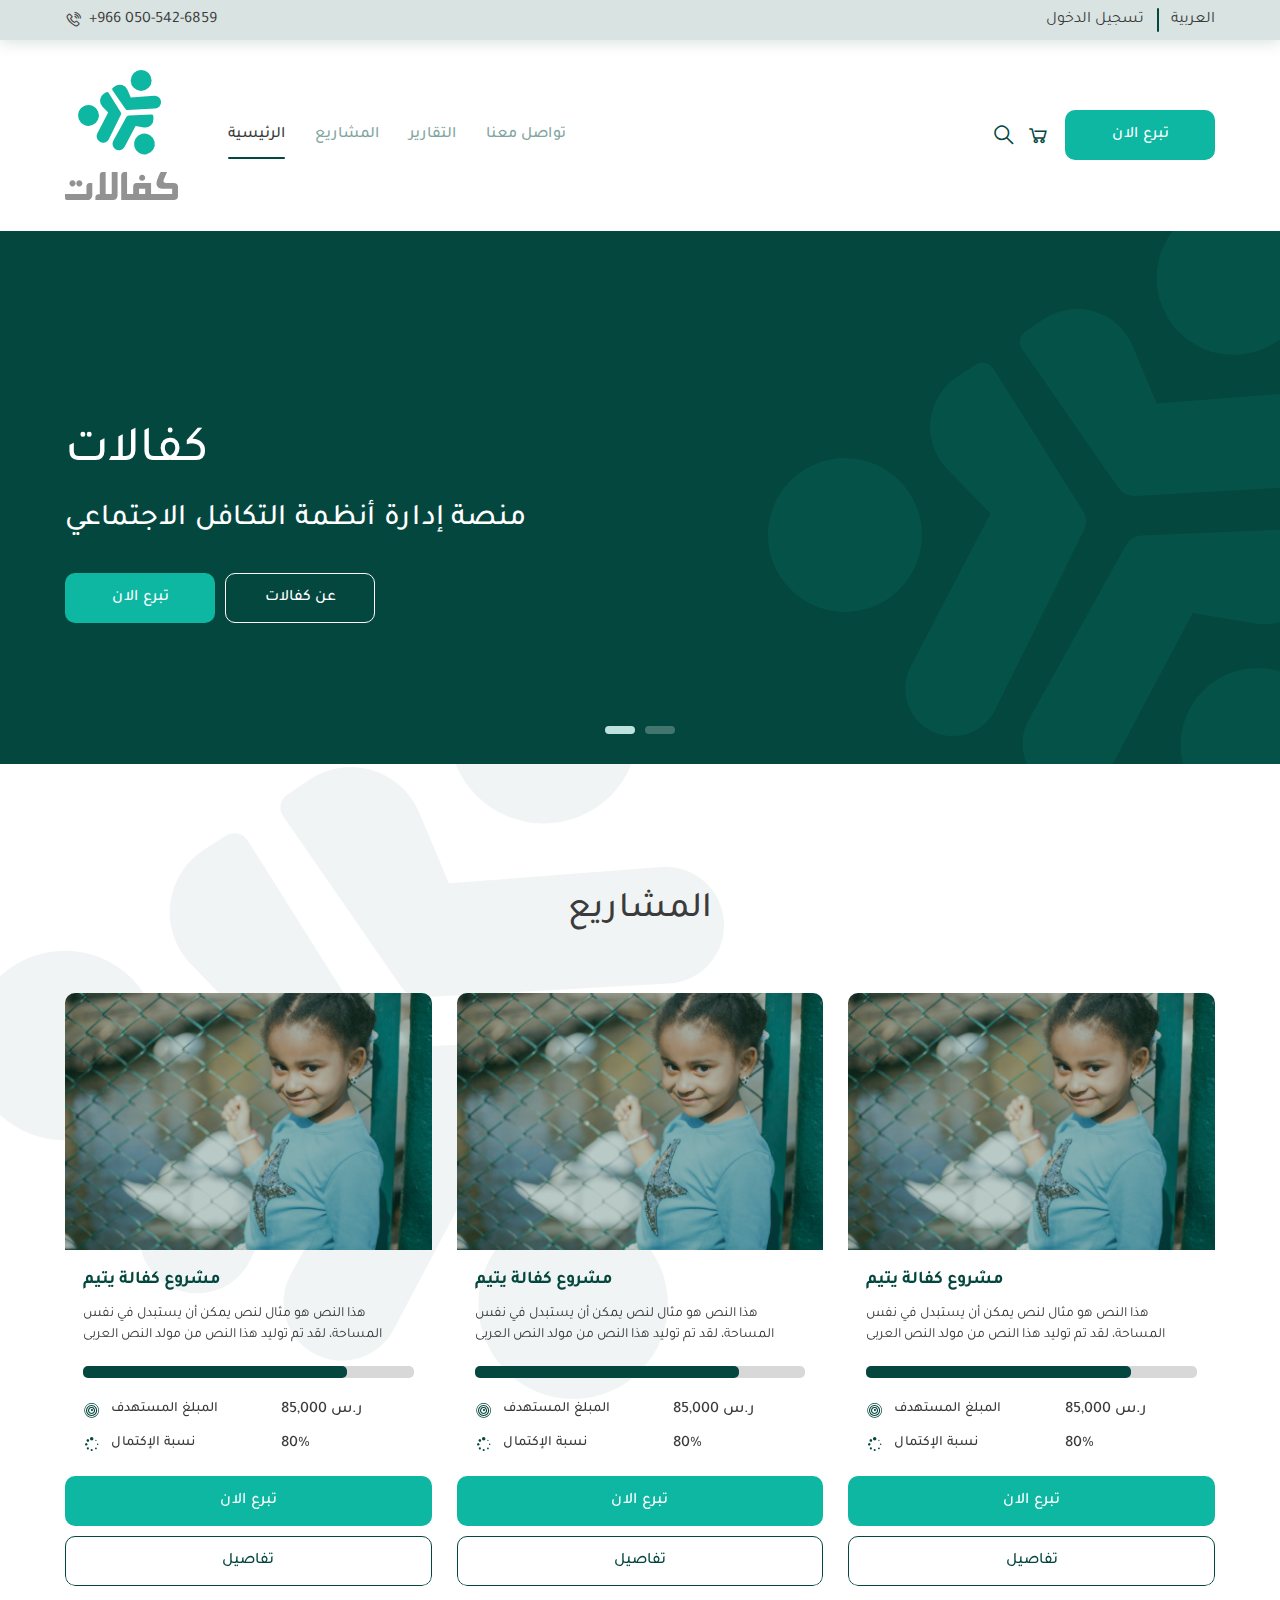
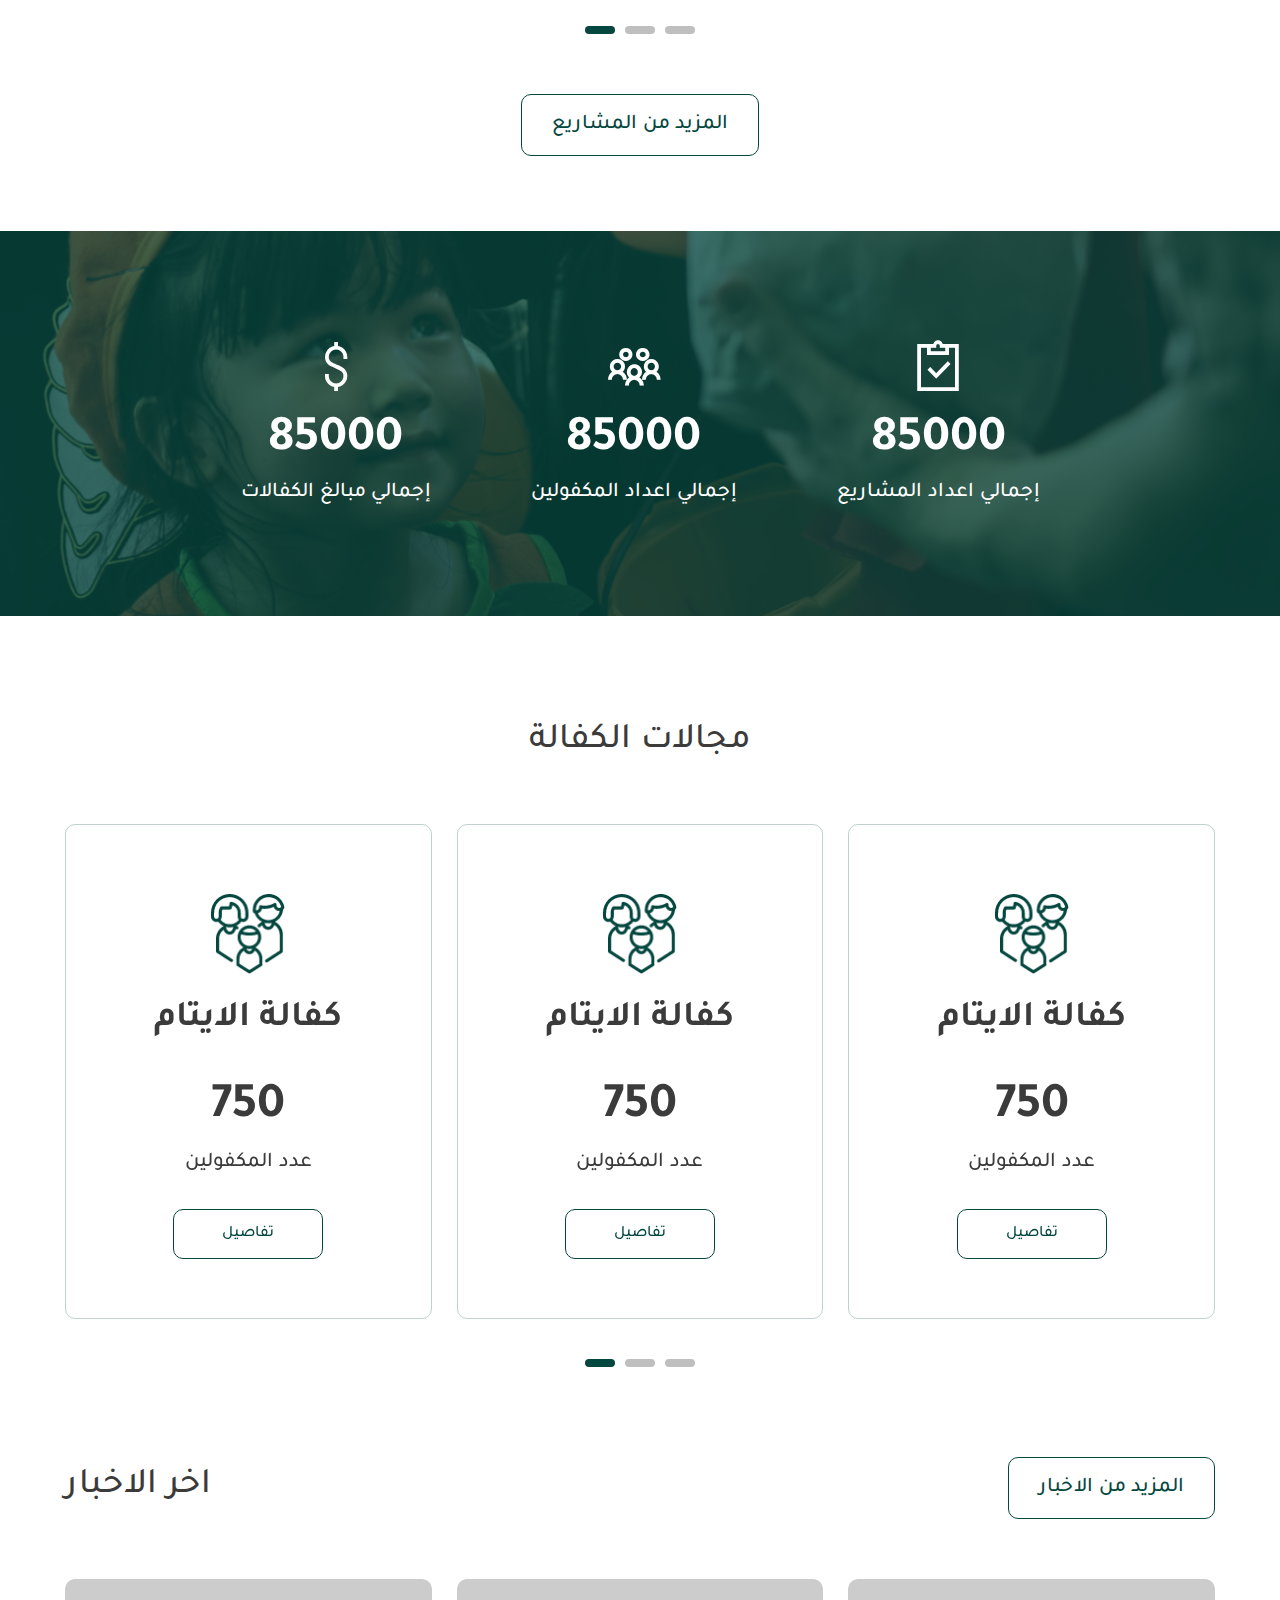
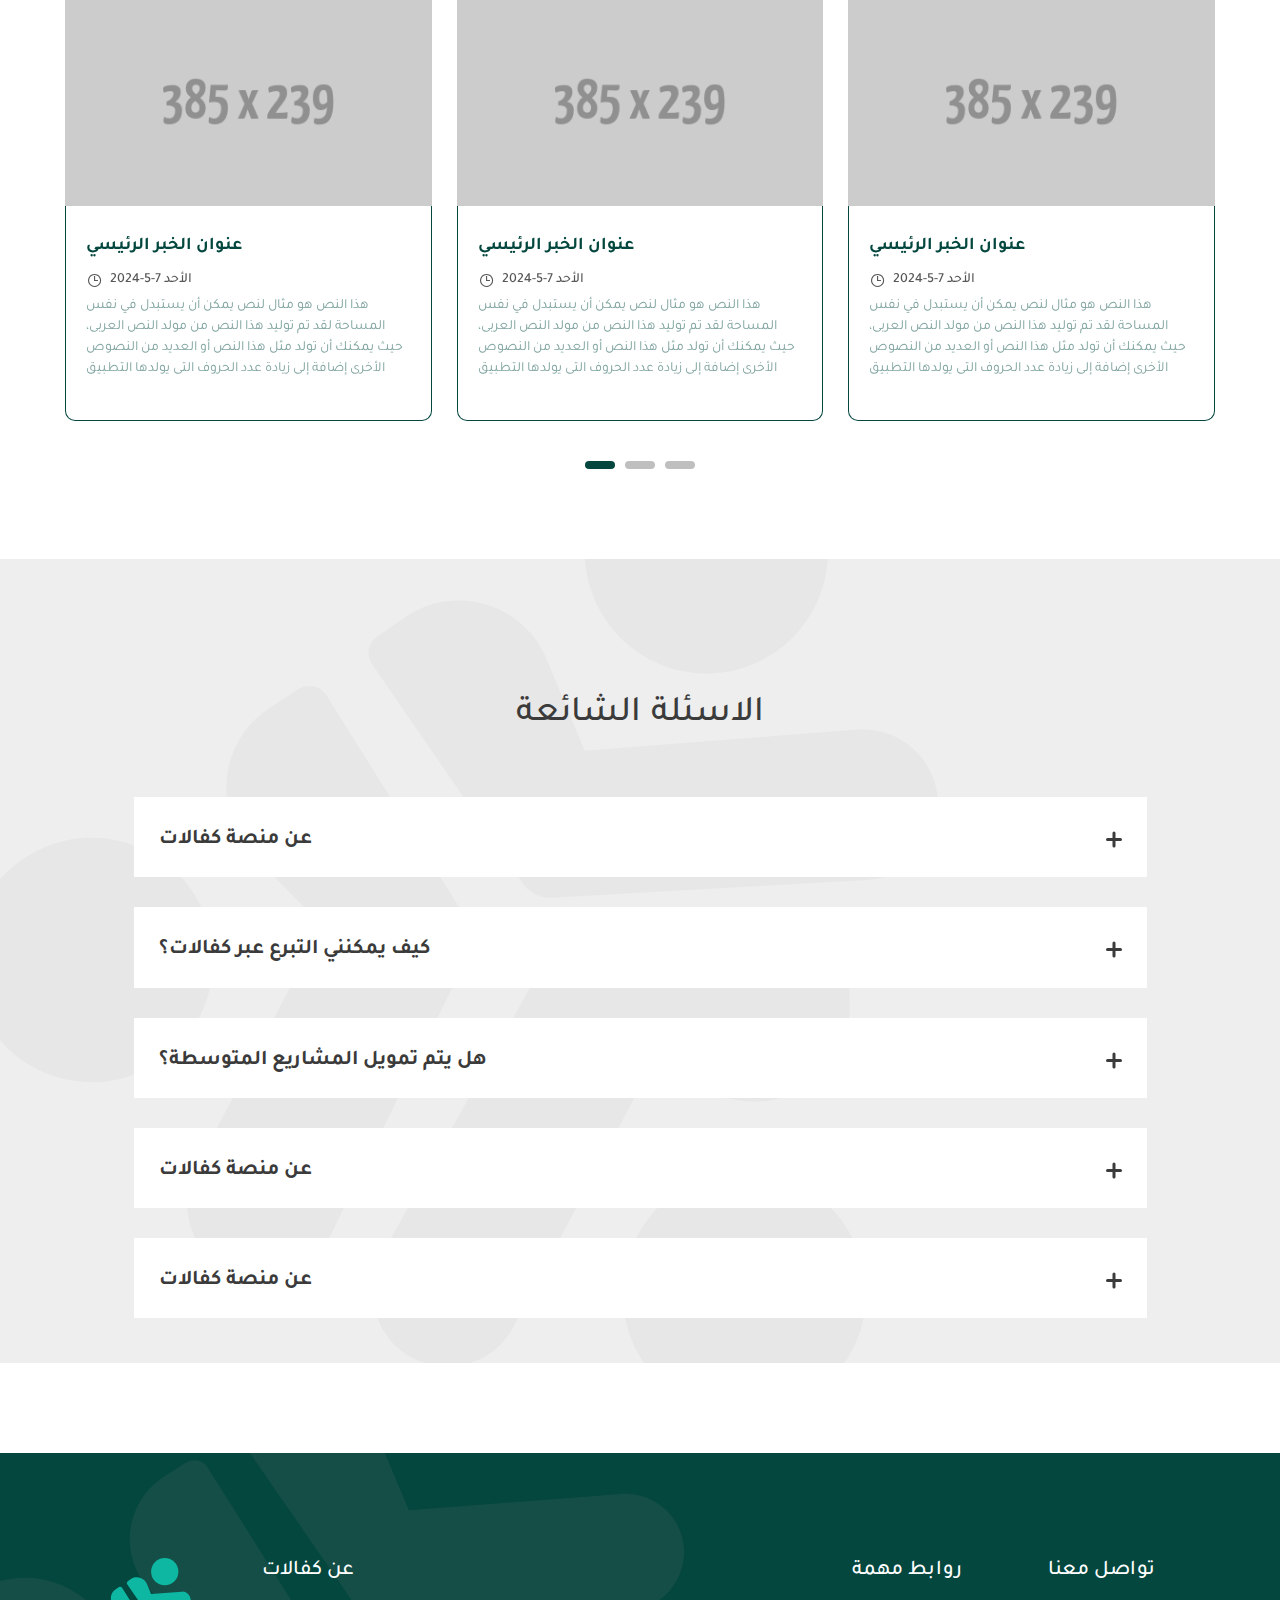
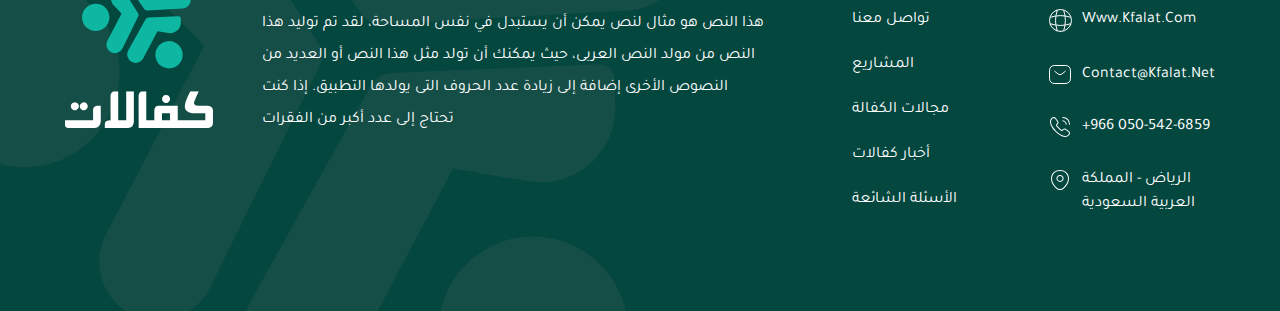
<file: en.html>
<!DOCTYPE html>
<html dir="ltr" lang="en">
  <head>
    <meta charset="UTF-8" />
    <meta
      name="viewport"
      content="width=device-width, initial-scale=1, shrink-to-fit=no, user-scalable=no"
    />
    <title>kfalat | Home</title>
    <link rel="shortcut icon" type="img/png" href="images/favicon.png" />
    <link rel="stylesheet" href="css/bootstrap.min.css" />
    <link rel="stylesheet" href="css/swiper-bundle.min.css" />
    <link rel="stylesheet" href="css/line-awesome.css" />
    <link rel="stylesheet" href="css/main.css" />
    <style>
      :root {
        --primary-color: #04473f;
        --secondary-color: #0eb7a2;
        --hover-color: #248a7d;
        --text-color: #3b3b3b;
      }
    </style>
  </head>

  <body>
    <!-- Start Header -->
    <header class="header-section">
      <div class="top-header">
        <div class="container">
          <div class="top-content">
            <a href="tel:+9660505426859" class="top-phone">
              <i class="las la-phone-volume"></i>
              <span class="en">+966 050-542-6859</span>
            </a>
            <ul class="top-links">
              <li><a href="#!" class="top-link"> تسجيل الدخول </a></li>
              <li><a href="index.html" class="top-link">العربية</a></li>
            </ul>
          </div>
        </div>
      </div>

      <div class="container">
        <div class="header">
          <button class="menu-btn header-icon">
            <i class="las la-bars"></i>
          </button>
          <a href="en.html" class="logo">
            <img src="images/logo.svg" alt="logo" class="img-contain" />
          </a>
          <div class="overlay"></div>
          <nav class="header-nav">
            <div class="nav-content">
              <div class="nav-head">
                <div class="nav_top-links">
                  <ul class="top-links">
                    <li><a href="#!" class="top-link"> تسجيل الدخول </a></li>
                    <li><a href="index.html" class="top-link">العربية</a></li>
                  </ul>
                </div>
                <button class="close-btn">
                  <i class="las la-times"></i>
                </button>
              </div>
              <ul class="header-list">
                <li>
                  <a href="index.html" class="active">الرئيسية</a>
                </li>
                <li>
                  <a href="projects.html">المشاريع</a>
                </li>
                <li>
                  <a href="blog.html">التقارير</a>
                </li>
                <li>
                  <a href="#!">تواصل معنا</a>
                </li>
              </ul>
              <div class="nav-foot">
                <a href="tel:+9660505426859" class="top-phone">
                  <i class="las la-phone-volume"></i>
                  <span class="en">+966 050-542-6859</span>
                </a>
                <button class="header-btn">تبرع الان</button>
              </div>
            </div>
          </nav>
          <div class="header-tools">
            <div class="search-content">
              <button class="header-search header-icon">
                <i class="las la-search"></i>
              </button>
              <div class="search-body">
                <div class="search-form">
                  <input
                    type="search"
                    placeholder="ابحث هنا"
                    class="search-input"
                  />
                  <button class="search-btn">
                    <i class="las la-search"></i>
                  </button>
                </div>
              </div>
            </div>
            <a href="#!" class="header-cart header-icon">
              <i class="las la-shopping-cart"></i>
            </a>
            <button class="header-btn">تبرع الان</button>
          </div>
        </div>
      </div>
    </header>
    <!-- End Header -->

    <!-- Start Main -->
    <main class="main-section">
      <div class="main-slider">
        <div class="swiper">
          <div class="swiper-wrapper">
            <div class="swiper-slide">
              <div class="main-content">
                <div class="container">
                  <div class="main-text">
                    <h2 class="main-title">كفالات</h2>
                    <p class="main-description">
                      منصة إدارة أنظمة التكافل الاجتماعي
                    </p>
                    <div class="btns-content">
                      <button class="default-btn">تبرع الان</button>
                      <button class="default-btn second-btn">عن كفالات</button>
                    </div>
                  </div>
                </div>
                <div class="pattern">
                  <img src="images/bg/main.svg" class="img-contain" />
                </div>
              </div>
            </div>
            <div class="swiper-slide">
              <div class="main-content">
                <div class="container">
                  <div class="main-text">
                    <h2 class="main-title">كفالات</h2>
                    <p class="main-description">
                      منصة إدارة أنظمة التكافل الاجتماعي
                    </p>
                    <div class="btns-content">
                      <button class="default-btn">تبرع الان</button>
                      <button class="default-btn second-btn">عن كفالات</button>
                    </div>
                  </div>
                </div>
                <div class="pattern">
                  <img src="images/bg/main.svg" class="img-contain" />
                </div>
              </div>
            </div>
          </div>
        </div>
        <div class="slider-pagination"></div>
      </div>
    </main>
    <!-- End Main -->

    <!-- Start Projects -->
    <section class="projects-section">
      <div class="pattern">
        <img src="images/bg/projects.svg" class="img-contain" />
      </div>
      <div class="container">
        <div class="section-head">
          <h2 class="section-title">المشاريع</h2>
        </div>
        <div class="projects-slider">
          <div class="slider-content">
            <div class="swiper">
              <div class="swiper-wrapper">
                <div class="swiper-slide">
                  <div class="project-item">
                    <a href="project_single.html" class="project-img">
                      <img
                        src="images/projects/1.png"
                        alt="project"
                        class="img-cover"
                      />
                    </a>
                    <div class="project-info">
                      <h3 class="project-name">
                        <a href="project_single.html"> مشروع كفالة يتيم </a>
                      </h3>
                      <p class="project-summary">
                        هذا النص هو مثال لنص يمكن أن يستبدل في نفس المساحة، لقد
                        تم توليد هذا النص من مولد النص العربى
                      </p>
                      <div class="project-progress">
                        <div class="bar" style="width: 80%"></div>
                      </div>
                      <div class="project-features">
                        <div class="project-feature">
                          <i class="las la-bullseye"></i>
                          <span class="title">المبلغ المستهدف</span>
                          <span class="value">85,000 ر.س</span>
                        </div>
                        <div class="project-feature">
                          <i class="las la-spinner"></i>
                          <span class="title">نسبة الإكتمال</span>
                          <span class="value">80%</span>
                        </div>
                      </div>
                    </div>
                    <div class="btns-content">
                      <button class="default-btn">تبرع الان</button>
                      <a
                        href="project_single.html"
                        class="default-btn second-btn"
                      >
                        تفاصيل
                      </a>
                    </div>
                  </div>
                </div>
                <div class="swiper-slide">
                  <div class="project-item">
                    <a href="project_single.html" class="project-img">
                      <img
                        src="images/projects/1.png"
                        alt="project"
                        class="img-cover"
                      />
                    </a>
                    <div class="project-info">
                      <h3 class="project-name">
                        <a href="project_single.html"> مشروع كفالة يتيم </a>
                      </h3>
                      <p class="project-summary">
                        هذا النص هو مثال لنص يمكن أن يستبدل في نفس المساحة، لقد
                        تم توليد هذا النص من مولد النص العربى
                      </p>
                      <div class="project-progress">
                        <div class="bar" style="width: 80%"></div>
                      </div>
                      <div class="project-features">
                        <div class="project-feature">
                          <i class="las la-bullseye"></i>
                          <span class="title">المبلغ المستهدف</span>
                          <span class="value">85,000 ر.س</span>
                        </div>
                        <div class="project-feature">
                          <i class="las la-spinner"></i>
                          <span class="title">نسبة الإكتمال</span>
                          <span class="value">80%</span>
                        </div>
                      </div>
                    </div>
                    <div class="btns-content">
                      <button class="default-btn">تبرع الان</button>
                      <a
                        href="project_single.html"
                        class="default-btn second-btn"
                      >
                        تفاصيل
                      </a>
                    </div>
                  </div>
                </div>
                <div class="swiper-slide">
                  <div class="project-item">
                    <a href="project_single.html" class="project-img">
                      <img
                        src="images/projects/1.png"
                        alt="project"
                        class="img-cover"
                      />
                    </a>
                    <div class="project-info">
                      <h3 class="project-name">
                        <a href="project_single.html"> مشروع كفالة يتيم </a>
                      </h3>
                      <p class="project-summary">
                        هذا النص هو مثال لنص يمكن أن يستبدل في نفس المساحة، لقد
                        تم توليد هذا النص من مولد النص العربى
                      </p>
                      <div class="project-progress">
                        <div class="bar" style="width: 80%"></div>
                      </div>
                      <div class="project-features">
                        <div class="project-feature">
                          <i class="las la-bullseye"></i>
                          <span class="title">المبلغ المستهدف</span>
                          <span class="value">85,000 ر.س</span>
                        </div>
                        <div class="project-feature">
                          <i class="las la-spinner"></i>
                          <span class="title">نسبة الإكتمال</span>
                          <span class="value">80%</span>
                        </div>
                      </div>
                    </div>
                    <div class="btns-content">
                      <button class="default-btn">تبرع الان</button>
                      <a
                        href="project_single.html"
                        class="default-btn second-btn"
                      >
                        تفاصيل
                      </a>
                    </div>
                  </div>
                </div>
              </div>
            </div>
            <div class="swiper-btn-prev swiper-btn">
              <i class="las la-angle-left"></i>
            </div>
            <div class="swiper-btn-next swiper-btn">
              <i class="las la-angle-right"></i>
            </div>
          </div>
          <div class="slider-pagination"></div>
        </div>
        <a href="projects.html" class="section-btn default-btn second-btn">
          المزيد من المشاريع
        </a>
      </div>
    </section>
    <!-- End Projects -->

    <!-- Start Statistics -->
    <section class="statistics-section">
      <div class="container">
        <div class="statistics-content">
          <div class="statistics-item">
            <i class="las la-dollar-sign"></i>
            <strong class="value"><span>85000</span></strong>
            <span class="title">إجمالي مبالغ الكفالات</span>
          </div>
          <div class="statistics-item">
            <i class="las la-users"></i>
            <strong class="value"><span>85000</span></strong>
            <span class="title">إجمالي اعداد المكفولين</span>
          </div>
          <div class="statistics-item">
            <i class="las la-clipboard-check"></i>
            <strong class="value"><span>85000</span></strong>
            <span class="title">إجمالي اعداد المشاريع</span>
          </div>
        </div>
      </div>
      <div class="cover">
        <img
          src="images/bg/statistics.png"
          class="img-cover"
          alt="statistics"
        />
      </div>
    </section>
    <!-- End Statistics -->

    <!-- Start Fields -->
    <section class="fields-section">
      <div class="container">
        <div class="section-head">
          <h2 class="section-title">مجالات الكفالة</h2>
        </div>
        <div class="fields-slider">
          <div class="slider-content">
            <div class="swiper">
              <div class="swiper-wrapper">
                <div class="swiper-slide">
                  <div class="field-item">
                    <div class="field-icon">
                      <img
                        src="images/fields/1.png"
                        alt="field"
                        class="img-contain"
                      />
                    </div>
                    <h3 class="field-name">كفالة الايتام</h3>
                    <p class="field-summary">
                      <strong>750</strong>
                      <span>عدد المكفولين</span>
                    </p>
                    <a href="#!" class="default-btn second-btn"> تفاصيل </a>
                  </div>
                </div>
                <div class="swiper-slide">
                  <div class="field-item">
                    <div class="field-icon">
                      <img
                        src="images/fields/1.png"
                        alt="field"
                        class="img-contain"
                      />
                    </div>
                    <h3 class="field-name">كفالة الايتام</h3>
                    <p class="field-summary">
                      <strong>750</strong>
                      <span>عدد المكفولين</span>
                    </p>
                    <a href="#!" class="default-btn second-btn"> تفاصيل </a>
                  </div>
                </div>
                <div class="swiper-slide">
                  <div class="field-item">
                    <div class="field-icon">
                      <img
                        src="images/fields/1.png"
                        alt="field"
                        class="img-contain"
                      />
                    </div>
                    <h3 class="field-name">كفالة الايتام</h3>
                    <p class="field-summary">
                      <strong>750</strong>
                      <span>عدد المكفولين</span>
                    </p>
                    <a href="#!" class="default-btn second-btn"> تفاصيل </a>
                  </div>
                </div>
              </div>
            </div>
          </div>
          <div class="slider-pagination"></div>
        </div>
      </div>
    </section>
    <!-- End Fields -->

    <!-- Start Blog -->
    <section class="blog-section">
      <div class="container">
        <div class="section-head">
          <h2 class="section-title">اخر الاخبار</h2>
          <a href="blog.html" class="section-btn default-btn second-btn">
            المزيد من الاخبار
          </a>
        </div>
        <div class="blog-slider">
          <div class="slider-content">
            <div class="swiper">
              <div class="swiper-wrapper">
                <div class="swiper-slide">
                  <div class="blog-item">
                    <a href="blog_post.html" class="blog-img">
                      <img
                        src="images/blog/1.png"
                        alt="blog"
                        class="img-cover"
                      />
                    </a>
                    <div class="blog-info">
                      <h3 class="blog-name">
                        <a href="blog_post.html"> عنوان الخبر الرئيسي </a>
                      </h3>
                      <span class="blog-date">
                        <i class="las la-clock"></i>
                        الأحد 7-5-2024
                      </span>
                      <p class="blog-summary">
                        هذا النص هو مثال لنص يمكن أن يستبدل في نفس المساحة لقد
                        تم توليد هذا النص من مولد النص العربى، حيث يمكنك أن تولد
                        مثل هذا النص أو العديد من النصوص الأخرى إضافة إلى زيادة
                        عدد الحروف التى يولدها التطبيق
                      </p>
                    </div>
                  </div>
                </div>
                <div class="swiper-slide">
                  <div class="blog-item">
                    <a href="blog_post.html" class="blog-img">
                      <img
                        src="images/blog/1.png"
                        alt="blog"
                        class="img-cover"
                      />
                    </a>
                    <div class="blog-info">
                      <h3 class="blog-name">
                        <a href="blog_post.html"> عنوان الخبر الرئيسي </a>
                      </h3>
                      <span class="blog-date">
                        <i class="las la-clock"></i>
                        الأحد 7-5-2024
                      </span>
                      <p class="blog-summary">
                        هذا النص هو مثال لنص يمكن أن يستبدل في نفس المساحة لقد
                        تم توليد هذا النص من مولد النص العربى، حيث يمكنك أن تولد
                        مثل هذا النص أو العديد من النصوص الأخرى إضافة إلى زيادة
                        عدد الحروف التى يولدها التطبيق
                      </p>
                    </div>
                  </div>
                </div>
                <div class="swiper-slide">
                  <div class="blog-item">
                    <a href="blog_post.html" class="blog-img">
                      <img
                        src="images/blog/1.png"
                        alt="blog"
                        class="img-cover"
                      />
                    </a>
                    <div class="blog-info">
                      <h3 class="blog-name">
                        <a href="blog_post.html"> عنوان الخبر الرئيسي </a>
                      </h3>
                      <span class="blog-date">
                        <i class="las la-clock"></i>
                        الأحد 7-5-2024
                      </span>
                      <p class="blog-summary">
                        هذا النص هو مثال لنص يمكن أن يستبدل في نفس المساحة لقد
                        تم توليد هذا النص من مولد النص العربى، حيث يمكنك أن تولد
                        مثل هذا النص أو العديد من النصوص الأخرى إضافة إلى زيادة
                        عدد الحروف التى يولدها التطبيق
                      </p>
                    </div>
                  </div>
                </div>
              </div>
            </div>
          </div>
          <div class="slider-pagination"></div>
        </div>
        <a
          href="blog.html"
          class="section-btn default-btn second-btn mobile-btn"
        >
          المزيد من الاخبار
        </a>
      </div>
    </section>
    <!-- End Blog -->

    <!-- Start Faq -->
    <section class="faq-section">
      <div class="pattern">
        <img src="images/bg/faq.svg" class="img-contain" />
      </div>
      <div class="container">
        <div class="faq-content">
          <div class="section-head">
            <h2 class="section-title">الاسئلة الشائعة</h2>
          </div>
          <div class="accordion faq-list" id="faqList">
            <div class="accordion-item faq-item">
              <h2 class="accordion-header faq-header">
                <button
                  class="accordion-button faq-button collapsed"
                  type="button"
                  data-bs-toggle="collapse"
                  data-bs-target="#faq-1"
                  aria-expanded="false"
                  aria-controls="faq-1"
                >
                  عن منصة كفالات
                  <span class="icon"></span>
                </button>
              </h2>
              <div
                id="faq-1"
                class="accordion-collapse collapse"
                data-bs-parent="#faqList"
              >
                <div class="accordion-body faq-body">
                  <p>
                    هذا النص هو مثال لنص يمكن أن يستبدل في نفس المساحة، لقد تم
                    توليد هذا النص من مولد النص العربى، حيث يمكنك أن تولد مثل
                    هذا النص أو العديد من النصوص الأخرى إضافة إلى زيادة عدد
                    الحروف التى يولدها التطبيق
                  </p>
                </div>
              </div>
            </div>
            <div class="accordion-item faq-item">
              <h2 class="accordion-header faq-header">
                <button
                  class="accordion-button faq-button collapsed"
                  type="button"
                  data-bs-toggle="collapse"
                  data-bs-target="#faq-2"
                  aria-expanded="false"
                  aria-controls="faq-2"
                >
                  كيف يمكنني التبرع عبر كفالات؟
                  <span class="icon"></span>
                </button>
              </h2>
              <div
                id="faq-2"
                class="accordion-collapse collapse"
                data-bs-parent="#faqList"
              >
                <div class="accordion-body faq-body">
                  <p>
                    هذا النص هو مثال لنص يمكن أن يستبدل في نفس المساحة، لقد تم
                    توليد هذا النص من مولد النص العربى، حيث يمكنك أن تولد مثل
                    هذا النص أو العديد من النصوص الأخرى إضافة إلى زيادة عدد
                    الحروف التى يولدها التطبيق
                  </p>
                </div>
              </div>
            </div>
            <div class="accordion-item faq-item">
              <h2 class="accordion-header faq-header">
                <button
                  class="accordion-button faq-button collapsed"
                  type="button"
                  data-bs-toggle="collapse"
                  data-bs-target="#faq-3"
                  aria-expanded="false"
                  aria-controls="faq-3"
                >
                  هل يتم تمويل المشاريع المتوسطة؟
                  <span class="icon"></span>
                </button>
              </h2>
              <div
                id="faq-3"
                class="accordion-collapse collapse"
                data-bs-parent="#faqList"
              >
                <div class="accordion-body faq-body">
                  <p>
                    هذا النص هو مثال لنص يمكن أن يستبدل في نفس المساحة، لقد تم
                    توليد هذا النص من مولد النص العربى، حيث يمكنك أن تولد مثل
                    هذا النص أو العديد من النصوص الأخرى إضافة إلى زيادة عدد
                    الحروف التى يولدها التطبيق
                  </p>
                </div>
              </div>
            </div>
            <div class="accordion-item faq-item">
              <h2 class="accordion-header faq-header">
                <button
                  class="accordion-button faq-button collapsed"
                  type="button"
                  data-bs-toggle="collapse"
                  data-bs-target="#faq-4"
                  aria-expanded="false"
                  aria-controls="faq-4"
                >
                  عن منصة كفالات
                  <span class="icon"></span>
                </button>
              </h2>
              <div
                id="faq-4"
                class="accordion-collapse collapse"
                data-bs-parent="#faqList"
              >
                <div class="accordion-body faq-body">
                  <p>
                    هذا النص هو مثال لنص يمكن أن يستبدل في نفس المساحة، لقد تم
                    توليد هذا النص من مولد النص العربى، حيث يمكنك أن تولد مثل
                    هذا النص أو العديد من النصوص الأخرى إضافة إلى زيادة عدد
                    الحروف التى يولدها التطبيق
                  </p>
                </div>
              </div>
            </div>
            <div class="accordion-item faq-item">
              <h2 class="accordion-header faq-header">
                <button
                  class="accordion-button faq-button collapsed"
                  type="button"
                  data-bs-toggle="collapse"
                  data-bs-target="#faq-5"
                  aria-expanded="false"
                  aria-controls="faq-5"
                >
                  عن منصة كفالات
                  <span class="icon"></span>
                </button>
              </h2>
              <div
                id="faq-5"
                class="accordion-collapse collapse"
                data-bs-parent="#faqList"
              >
                <div class="accordion-body faq-body">
                  <p>
                    هذا النص هو مثال لنص يمكن أن يستبدل في نفس المساحة، لقد تم
                    توليد هذا النص من مولد النص العربى، حيث يمكنك أن تولد مثل
                    هذا النص أو العديد من النصوص الأخرى إضافة إلى زيادة عدد
                    الحروف التى يولدها التطبيق
                  </p>
                </div>
              </div>
            </div>
          </div>
        </div>
      </div>
    </section>
    <!-- End Faq -->

    <!-- Start Footer -->
    <footer class="footer-section">
      <div class="pattern">
        <img src="images/bg/footer.svg" class="img-contain" />
      </div>
      <div class="container">
        <div class="footer">
          <div class="row">
            <div class="col-xl-2 col-lg-2 col-12">
              <div class="footer-logo">
                <img
                  src="images/logo_second.svg"
                  alt="logo"
                  class="img-contain"
                />
              </div>
            </div>
            <div class="col-xl-6 col-lg-4 col-12">
              <div class="footer-info">
                <h3 class="footer-title">عن كفالات</h3>
                <p class="footer-desc">
                  هذا النص هو مثال لنص يمكن أن يستبدل في نفس المساحة، لقد تم
                  توليد هذا النص من مولد النص العربى، حيث يمكنك أن تولد مثل هذا
                  النص أو العديد من النصوص الأخرى إضافة إلى زيادة عدد الحروف
                  التى يولدها التطبيق. إذا كنت تحتاج إلى عدد أكبر من الفقرات
                </p>
              </div>
            </div>
            <div class="col-xl-2 col-lg-2 col-5">
              <div class="footer-menu">
                <h3 class="footer-title">روابط مهمة</h3>
                <ul class="footer-list">
                  <li><a href="#!"> تواصل معنا </a></li>
                  <li><a href="projects.html"> المشاريع </a></li>
                  <li><a href="#!"> مجالات الكفالة </a></li>
                  <li><a href="blog.html"> أخبار كفالات </a></li>
                  <li><a href="#!"> الأسئلة الشائعة </a></li>
                </ul>
              </div>
            </div>
            <div class="col-xl-2 col-lg-4 col-7">
              <div class="footer-menu">
                <h3 class="footer-title">تواصل معنا</h3>
                <ul class="footer-contacts">
                  <li>
                    <a href="#!" target="_blank">
                      <i><img src="images/icons/website.svg" class="img-contain"></i>
                      <span class="en">www.kfalat.com</span>
                    </a>
                  </li>
                  <li>
                    <a href="mailto:contact@kfalat.net">
                      <i><img src="images/icons/mail.svg" class="img-contain"></i>
                      <span class="en">contact@kfalat.net</span>
                    </a>
                  </li>
                  <li>
                    <a href="tel:+9660505426859">
                      <i><img src="images/icons/phone.svg" class="img-contain"></i>
                      <span class="en">+966 050-542-6859</span>
                    </a>
                  </li>
                  <li>
                    <span>
                      <i><img src="images/icons/address.svg" class="img-contain"></i>
                      الرياض - المملكة العربية السعودية
                    </span>
                    <!-- <a href="#!" target="_blank">
              <i><img src="images/icons/address.svg" class="img-contain"></i>
              الرياض - المملكة العربية السعودية
            </a> -->
                  </li>
                </ul>
              </div>
            </div>
          </div>
        </div>
      </div>
    </footer>
    <!-- End Footer -->
    <script src="js/jquery.min.js"></script>
    <script src="js/popper.min.js"></script>
    <script src="js/bootstrap.min.js"></script>
    <script src="js/swiper-bundle.min.js"></script>
    <script src="js/main.js"></script>
  </body>
</html>
</file>
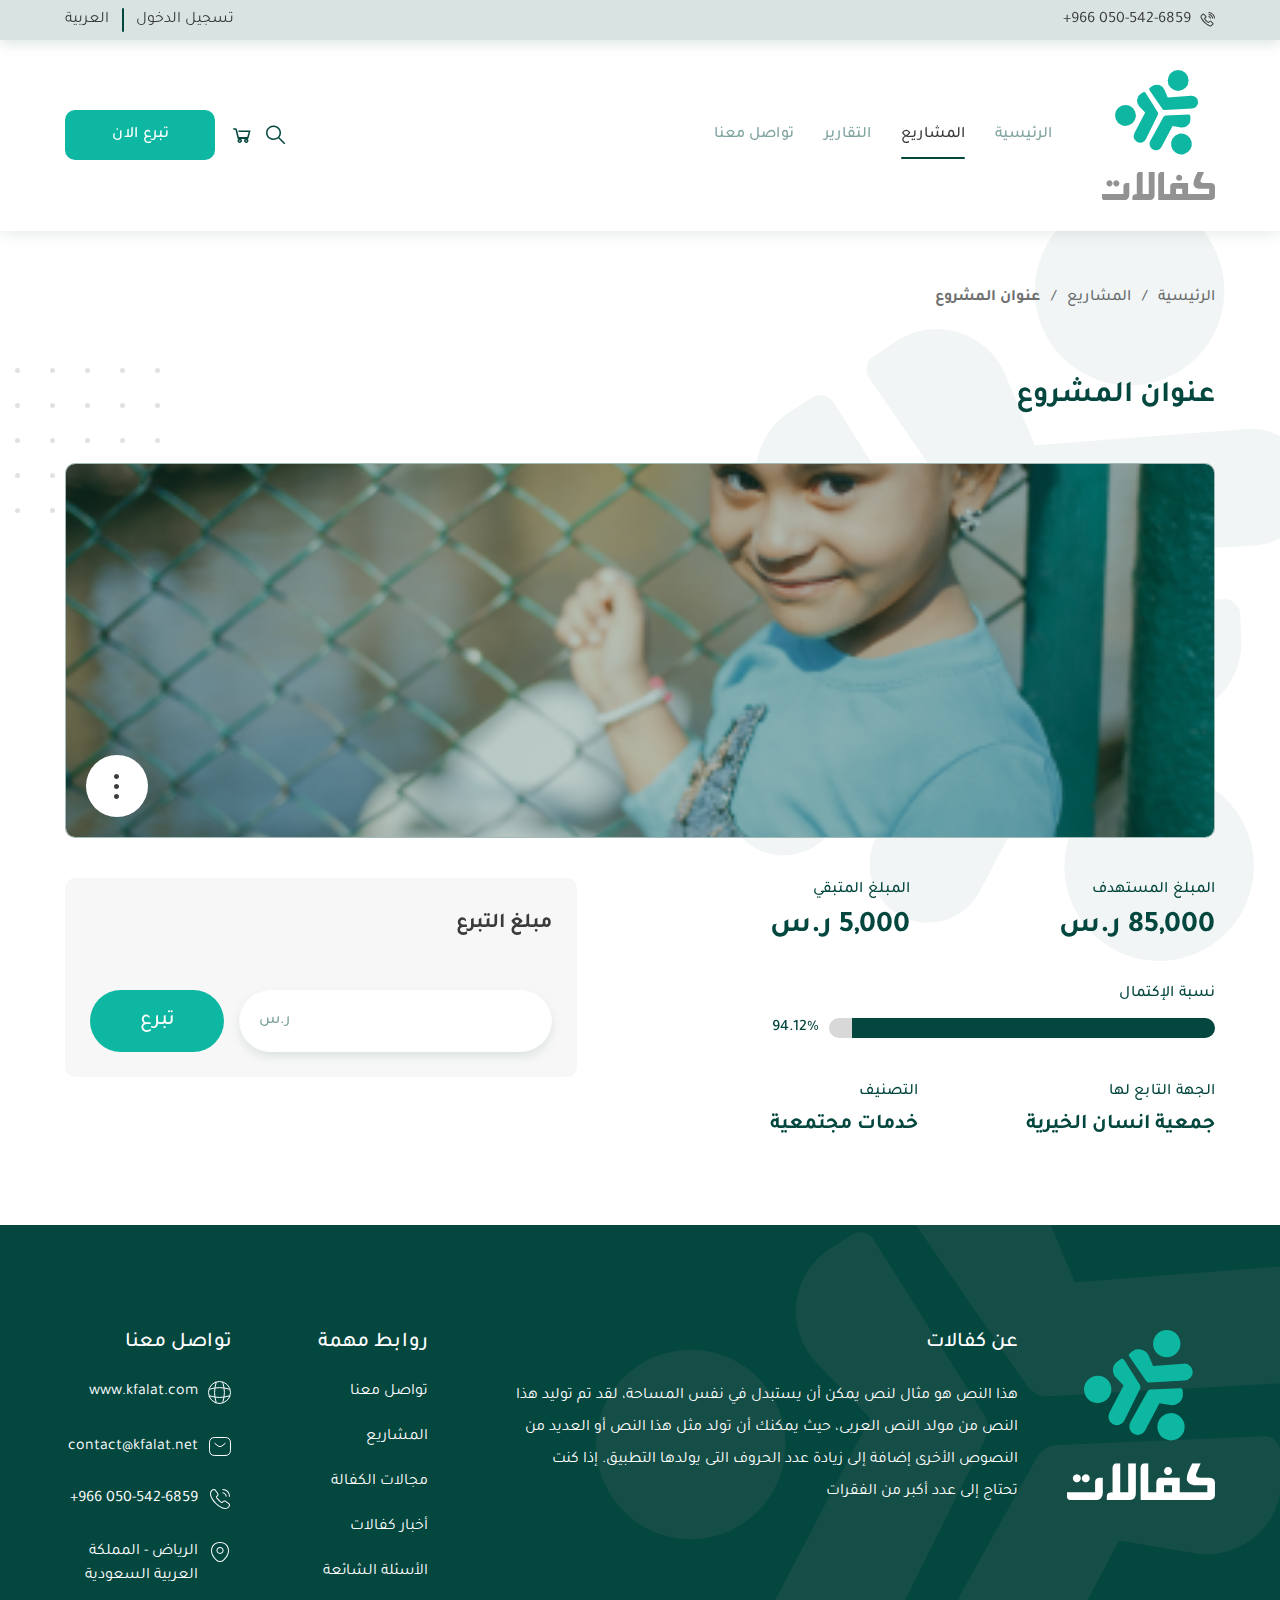
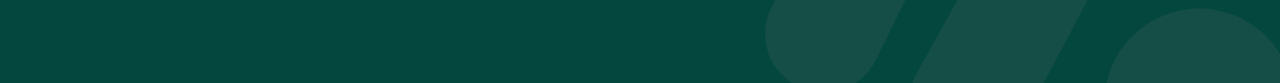
<file: project_single.html>
<!DOCTYPE html>
<html dir="rtl" lang="ar">
  <head>
    <meta charset="UTF-8" />
    <meta
      name="viewport"
      content="width=device-width, initial-scale=1, shrink-to-fit=no, user-scalable=no"
    />
    <title>kfalat | Project</title>
    <link rel="shortcut icon" type="img/png" href="images/favicon.png" />
    <link rel="stylesheet" href="css/bootstrap.rtl.min.css" />
    <link rel="stylesheet" href="css/swiper-bundle.min.css" />
    <link rel="stylesheet" href="css/line-awesome.css" />
    <link rel="stylesheet" href="css/main.css" />
    <link rel="stylesheet" href="css/inner.css" />
    <style>
      :root {
        --primary-color: #04473f;
        --secondary-color: #0eb7a2;
        --hover-color: #248a7d;
        --text-color: #3b3b3b;
      }
    </style>
  </head>

  <body class="inner-page">
    <!-- Start Header -->
    <header class="header-section">
      <div class="top-header">
        <div class="container">
          <div class="top-content">
            <a href="tel:+9660505426859" class="top-phone">
              <i class="las la-phone-volume"></i>
              <span class="en">+966 050-542-6859</span>
            </a>
            <ul class="top-links">
              <li><a href="#!" class="top-link"> تسجيل الدخول </a></li>
              <li><a href="en.html" class="top-link">العربية</a></li>
            </ul>
          </div>
        </div>
      </div>

      <div class="container">
        <div class="header">
          <button class="menu-btn header-icon">
            <i class="las la-bars"></i>
          </button>
          <a href="index.html" class="logo">
            <img src="images/logo.svg" alt="logo" class="img-contain" />
          </a>
          <div class="overlay"></div>
          <nav class="header-nav">
            <div class="nav-content">
              <div class="nav-head">
                <div class="nav_top-links">
                  <ul class="top-links">
                    <li><a href="#!" class="top-link"> تسجيل الدخول </a></li>
                    <li><a href="en.html" class="top-link">العربية</a></li>
                  </ul>
                </div>
                <button class="close-btn">
                  <i class="las la-times"></i>
                </button>
              </div>
              <ul class="header-list">
                <li>
                  <a href="index.html">الرئيسية</a>
                </li>
                <li>
                  <a href="projects.html" class="active">المشاريع</a>
                </li>
                <li>
                  <a href="blog.html">التقارير</a>
                </li>
                <li>
                  <a href="#!">تواصل معنا</a>
                </li>
              </ul>
              <div class="nav-foot">
                <a href="tel:+9660505426859" class="top-phone">
                  <i class="las la-phone-volume"></i>
                  <span class="en">+966 050-542-6859</span>
                </a>
                <button class="header-btn">تبرع الان</button>
              </div>
            </div>
          </nav>
          <div class="header-tools">
            <div class="search-content">
              <button class="header-search header-icon">
                <i class="las la-search"></i>
              </button>
              <div class="search-body">
                <div class="search-form">
                  <input
                    type="search"
                    placeholder="ابحث هنا"
                    class="search-input"
                  />
                  <button class="search-btn">
                    <i class="las la-search"></i>
                  </button>
                </div>
              </div>
            </div>
            <a href="#!" class="header-cart header-icon">
              <i class="las la-shopping-cart"></i>
            </a>
            <button class="header-btn">تبرع الان</button>
          </div>
        </div>
      </div>
    </header>
    <!-- End Header -->

    <!-- Start Breadcrumb -->
    <section class="breadcrumb-section">
      <div class="container">
        <ol class="breadcrumb">
          <li>
            <a href="index.html">الرئيسية</a>
          </li>
          <li>
            <a href="projects.html">المشاريع</a>
          </li>
          <li class="active">عنوان المشروع</li>
        </ol>
      </div>
    </section>
    <!-- End Breadcrumb -->

    <!-- Start Page Content -->
    <section class="page-content project-page">
      <div class="pattern">
        <img src="images/bg/projects.svg" class="img-contain" />
      </div>
      <div class="container">
        <div class="page-head project_page-head">
          <h1 class="page-title">عنوان المشروع</h1>
        </div>
        <div class="project_page-content">
          <div class="dots">
            <img src="images/bg/dots.svg" class="img-contain" />
          </div>
          <div class="project_desc-img">
            <img src="images/projects/1.png" class="img-cover" />
            <a href="#!" class="details-btn">
              <i class="las la-ellipsis-v"></i>
              <span class="text">تفاصيل</span>
            </a>
          </div>
          <div class="project_desc-info">
            <div class="project_info-main">
              <div class="project_info-item">
                <span class="title">المبلغ المستهدف</span>
                <span class="text price">85,000 ر.س</span>
              </div>
              <div class="project_info-item">
                <span class="title">المبلغ المتبقي</span>
                <span class="text price">5,000 ر.س</span>
              </div>
              <div class="project_info-item full-w">
                <span class="title">نسبة الإكتمال</span>
                <div class="project-progress">
                  <div class="bar-contet">
                    <div class="bar" style="width: 94.12%"></div>
                  </div>
                  <span class="percent">94.12%</span>
                </div>
              </div>
              <div class="project_info-item">
                <span class="title">الجهة التابع لها</span>
                <span class="text">جمعية انسان الخيرية</span>
              </div>
              <div class="project_info-item">
                <span class="title">التصنيف</span>
                <span class="text">خدمات مجتمعية</span>
              </div>
            </div>
            <div class="project_info-form">
              <form>
                <label class="form-label">مبلغ التبرع</label>
                <div class="project-form">
                  <div class="input-content">
                    <input class="form-control" type="number" />
                    <span class="suffix">ر.س</span>
                  </div>
                  <button class="sumbit-btn">تبرع</button>
                </div>
              </form>
            </div>
          </div>
        </div>
      </div>
    </section>
    <!-- End Page Content -->

    <!-- Start Footer -->
    <footer class="footer-section">
      <div class="pattern">
        <img src="images/bg/footer.svg" class="img-contain" />
      </div>
      <div class="container">
        <div class="footer">
          <div class="row">
            <div class="col-xl-2 col-lg-2 col-12">
              <div class="footer-logo">
                <img
                  src="images/logo_second.svg"
                  alt="logo"
                  class="img-contain"
                />
              </div>
            </div>
            <div class="col-xl-6 col-lg-4 col-12">
              <div class="footer-info">
                <h3 class="footer-title">عن كفالات</h3>
                <p class="footer-desc">
                  هذا النص هو مثال لنص يمكن أن يستبدل في نفس المساحة، لقد تم
                  توليد هذا النص من مولد النص العربى، حيث يمكنك أن تولد مثل هذا
                  النص أو العديد من النصوص الأخرى إضافة إلى زيادة عدد الحروف
                  التى يولدها التطبيق. إذا كنت تحتاج إلى عدد أكبر من الفقرات
                </p>
              </div>
            </div>
            <div class="col-xl-2 col-lg-2 col-5">
              <div class="footer-menu">
                <h3 class="footer-title">روابط مهمة</h3>
                <ul class="footer-list">
                  <li><a href="#!"> تواصل معنا </a></li>
                  <li><a href="projects.html"> المشاريع </a></li>
                  <li><a href="#!"> مجالات الكفالة </a></li>
                  <li><a href="blog.html"> أخبار كفالات </a></li>
                  <li><a href="#!"> الأسئلة الشائعة </a></li>
                </ul>
              </div>
            </div>
            <div class="col-xl-2 col-lg-4 col-7">
              <div class="footer-menu">
                <h3 class="footer-title">تواصل معنا</h3>
                <ul class="footer-contacts">
                  <li>
                    <a href="#!" target="_blank">
                      <i><img src="images/icons/website.svg" class="img-contain"></i>
                      <span class="en">www.kfalat.com</span>
                    </a>
                  </li>
                  <li>
                    <a href="mailto:contact@kfalat.net">
                      <i><img src="images/icons/mail.svg" class="img-contain"></i>
                      <span class="en">contact@kfalat.net</span>
                    </a>
                  </li>
                  <li>
                    <a href="tel:+9660505426859">
                      <i><img src="images/icons/phone.svg" class="img-contain"></i>
                      <span class="en">+966 050-542-6859</span>
                    </a>
                  </li>
                  <li>
                    <span>
                      <i><img src="images/icons/address.svg" class="img-contain"></i>
                      الرياض - المملكة العربية السعودية
                    </span>
                    <!-- <a href="#!" target="_blank">
                  <i><img src="images/icons/address.svg" class="img-contain"></i>
                  الرياض - المملكة العربية السعودية
                </a> -->
                  </li>
                </ul>
              </div>
            </div>
          </div>
        </div>
      </div>
    </footer>
    <!-- End Footer -->
    <script src="js/jquery.min.js"></script>
    <script src="js/popper.min.js"></script>
    <script src="js/bootstrap.min.js"></script>
    <script src="js/swiper-bundle.min.js"></script>
    <script src="js/main.js"></script>
  </body>
</html>
</file>
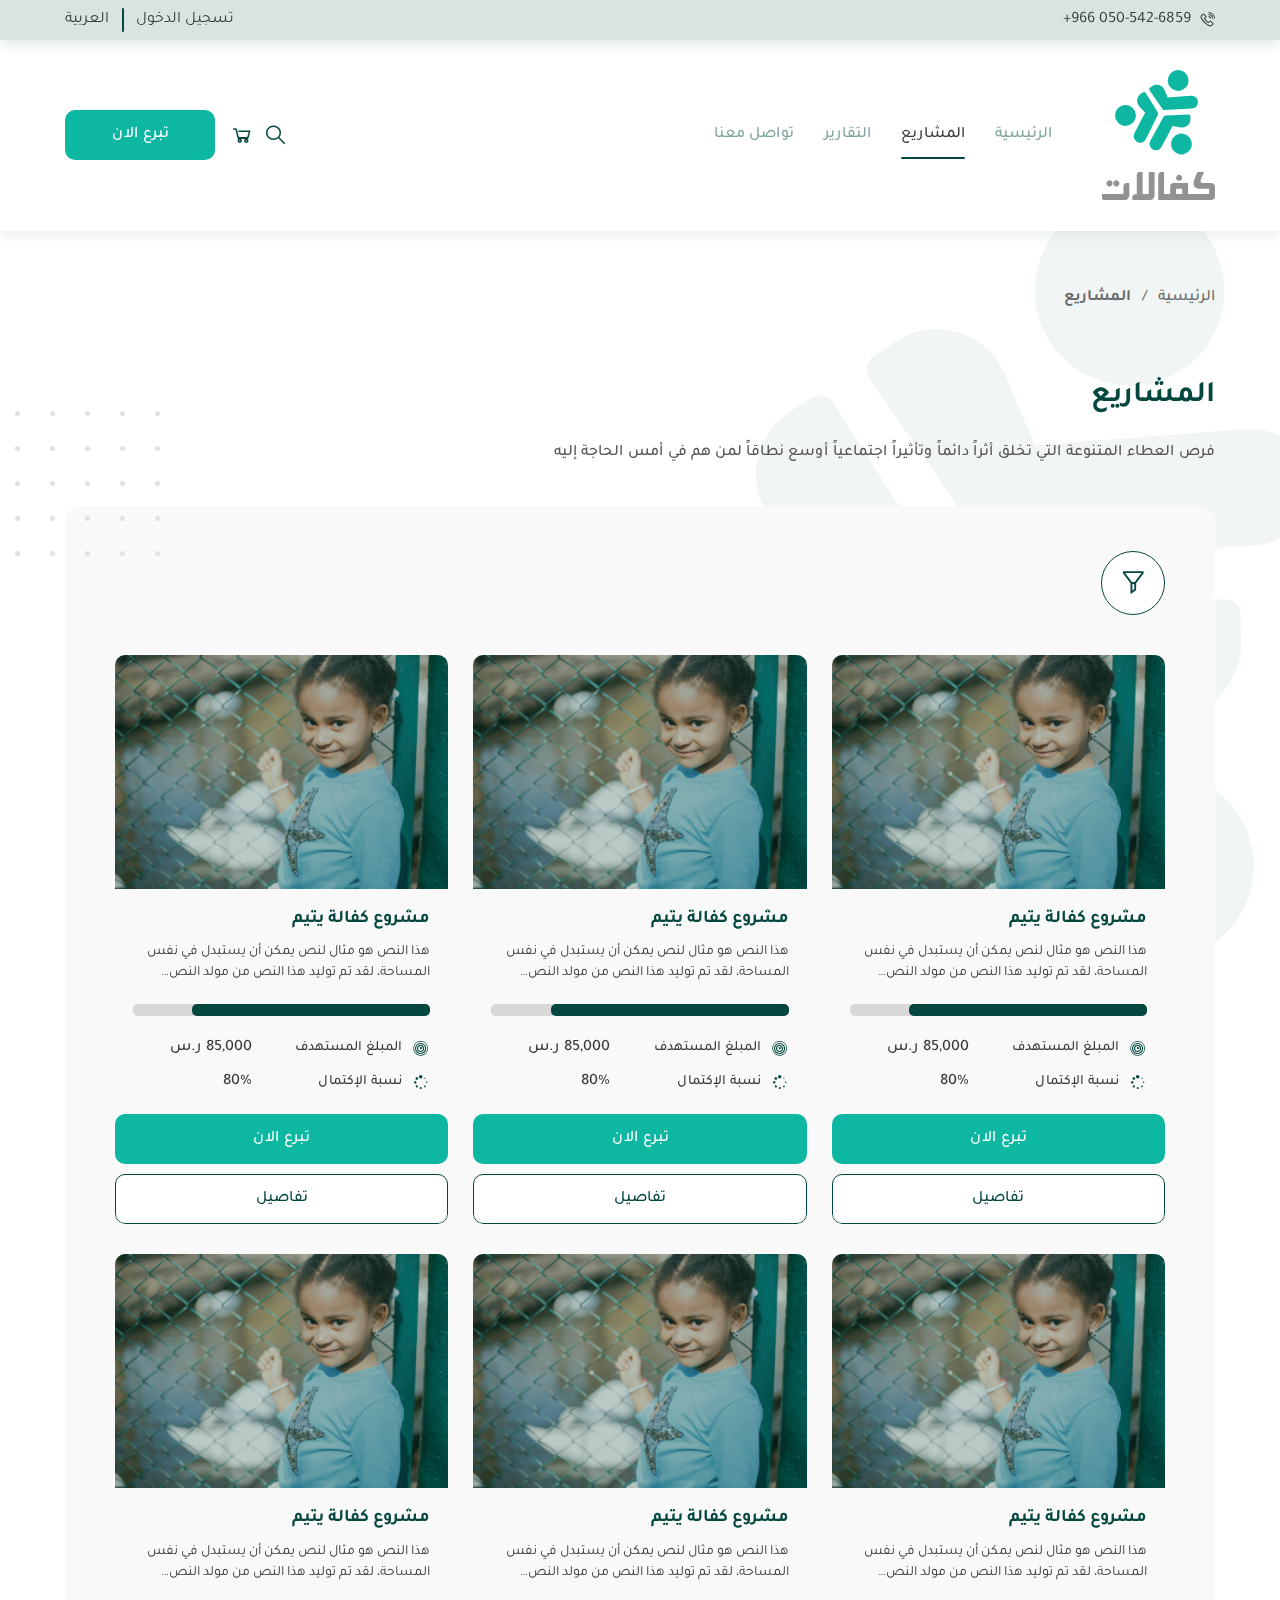
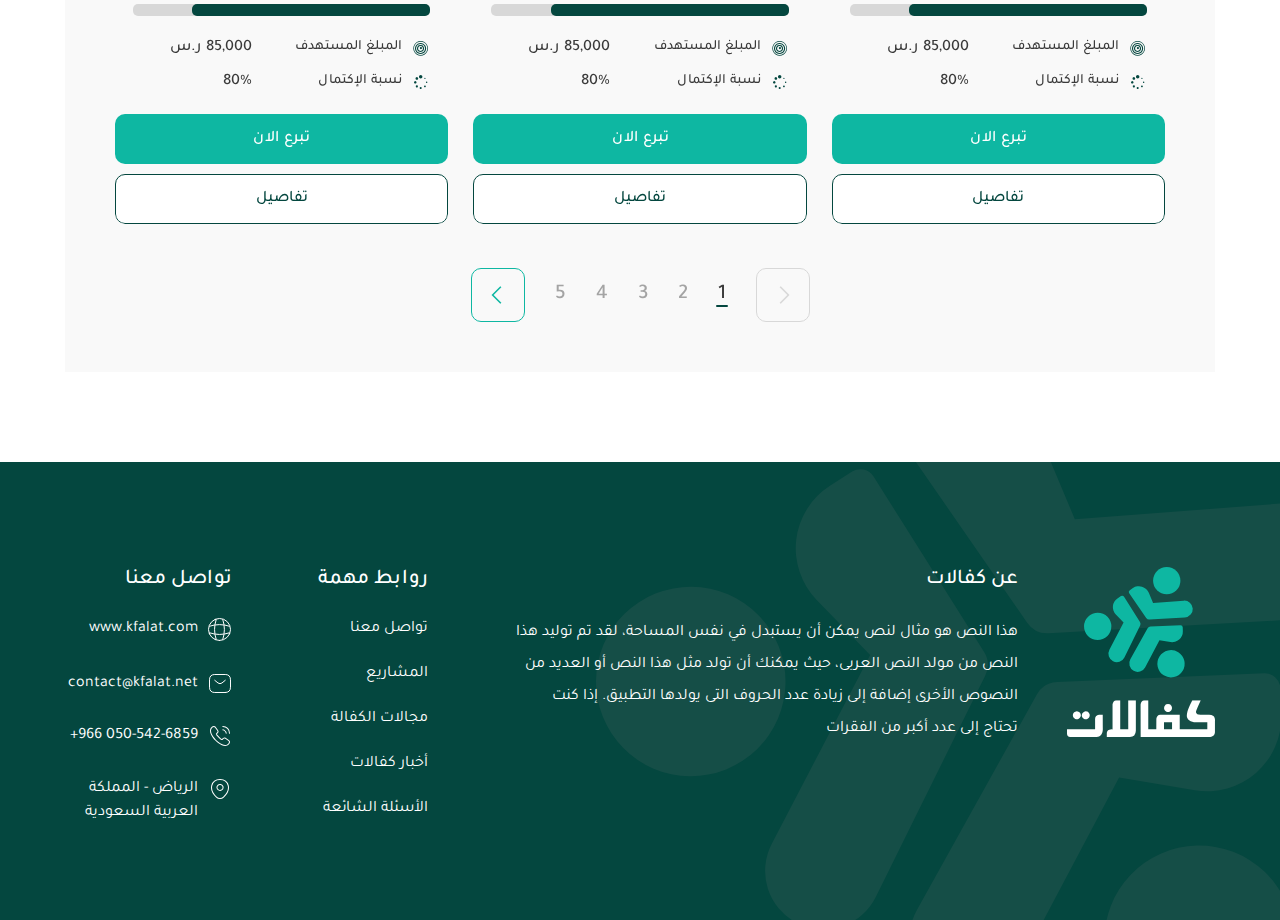
<file: projects.html>
<!DOCTYPE html>
<html dir="rtl" lang="ar">
  <head>
    <meta charset="UTF-8" />
    <meta
      name="viewport"
      content="width=device-width, initial-scale=1, shrink-to-fit=no, user-scalable=no"
    />
    <title>kfalat | Projects</title>
    <link rel="shortcut icon" type="img/png" href="images/favicon.png" />
    <link rel="stylesheet" href="css/bootstrap.rtl.min.css" />
    <link rel="stylesheet" href="css/swiper-bundle.min.css" />
    <link rel="stylesheet" href="css/line-awesome.css" />
    <link rel="stylesheet" href="css/main.css" />
    <link rel="stylesheet" href="css/inner.css" />
    <style>
      :root {
        --primary-color: #04473f;
        --secondary-color: #0eb7a2;
        --hover-color: #248a7d;
        --text-color: #3b3b3b;
      }
    </style>
  </head>

  <body class="inner-page">
    <!-- Start Header -->
    <header class="header-section">
      <div class="top-header">
        <div class="container">
          <div class="top-content">
            <a href="tel:+9660505426859" class="top-phone">
              <i class="las la-phone-volume"></i>
              <span class="en">+966 050-542-6859</span>
            </a>
            <ul class="top-links">
              <li><a href="#!" class="top-link"> تسجيل الدخول </a></li>
              <li><a href="en.html" class="top-link">العربية</a></li>
            </ul>
          </div>
        </div>
      </div>

      <div class="container">
        <div class="header">
          <button class="menu-btn header-icon">
            <i class="las la-bars"></i>
          </button>
          <a href="index.html" class="logo">
            <img src="images/logo.svg" alt="logo" class="img-contain" />
          </a>
          <div class="overlay"></div>
          <nav class="header-nav">
            <div class="nav-content">
              <div class="nav-head">
                <div class="nav_top-links">
                  <ul class="top-links">
                    <li><a href="#!" class="top-link"> تسجيل الدخول </a></li>
                    <li><a href="en.html" class="top-link">العربية</a></li>
                  </ul>
                </div>
                <button class="close-btn">
                  <i class="las la-times"></i>
                </button>
              </div>
              <ul class="header-list">
                <li>
                  <a href="index.html">الرئيسية</a>
                </li>
                <li>
                  <a href="projects.html" class="active">المشاريع</a>
                </li>
                <li>
                  <a href="blog.html">التقارير</a>
                </li>
                <li>
                  <a href="#!">تواصل معنا</a>
                </li>
              </ul>
              <div class="nav-foot">
                <a href="tel:+9660505426859" class="top-phone">
                  <i class="las la-phone-volume"></i>
                  <span class="en">+966 050-542-6859</span>
                </a>
                <button class="header-btn">تبرع الان</button>
              </div>
            </div>
          </nav>
          <div class="header-tools">
            <div class="search-content">
              <button class="header-search header-icon">
                <i class="las la-search"></i>
              </button>
              <div class="search-body">
                <div class="search-form">
                  <input
                    type="search"
                    placeholder="ابحث هنا"
                    class="search-input"
                  />
                  <button class="search-btn">
                    <i class="las la-search"></i>
                  </button>
                </div>
              </div>
            </div>
            <a href="#!" class="header-cart header-icon">
              <i class="las la-shopping-cart"></i>
            </a>
            <button class="header-btn">تبرع الان</button>
          </div>
        </div>
      </div>
    </header>
    <!-- End Header -->

    <!-- Start Breadcrumb -->
    <section class="breadcrumb-section">
      <div class="container">
        <ol class="breadcrumb">
          <li>
            <a href="index.html">الرئيسية</a>
          </li>
          <li class="active">المشاريع</li>
        </ol>
      </div>
    </section>
    <!-- End Breadcrumb -->

    <!-- Start Page Content -->
    <section class="page-content projects-page">
      <div class="pattern">
        <img src="images/bg/projects.svg" class="img-contain" />
      </div>
      <div class="container">
        <div class="page-head projects_page-head">
          <h1 class="page-title">المشاريع</h1>
          <p class="page-desc">
            فرص العطاء المتنوعة التي تخلق أثراً دائماً وتأثيراً اجتماعياً أوسع
            نطاقاً لمن هم في أمس الحاجة إليه
          </p>
        </div>
        <div class="projects_page-content">
          <div class="dots">
            <img src="images/bg/dots.svg" class="img-contain" />
          </div>
          <div class="filter-content">
            <button class="filter-btn">
              <i class="las la-filter"></i>
            </button>
            <div class="filter-body">
              <form>
                <div class="filter-form">
                  <div class="form-group">
                    <label class="form-label">الجهة</label>
                    <div class="select-content">
                      <select class="form-control">
                        <option hidden selected></option>
                        <option>الجهة 1</option>
                        <option>الجهة 2</option>
                        <option>الجهة 3</option>
                        <option>الجهة 4</option>
                        <option>الجهة 5</option>
                        <option>الجهة 6</option>
                        <option>الجهة 7</option>
                        <option>الجهة 8</option>
                      </select>
                    </div>
                  </div>
                  <div class="form-group">
                    <label class="form-label">التصنيف</label>
                    <div class="select-content">
                      <select class="form-control">
                        <option hidden selected></option>
                        <option>التصنيف 1</option>
                        <option>التصنيف 2</option>
                        <option>التصنيف 3</option>
                        <option>التصنيف 4</option>
                        <option>التصنيف 5</option>
                        <option>التصنيف 6</option>
                        <option>التصنيف 7</option>
                        <option>التصنيف 8</option>
                      </select>
                    </div>
                  </div>
                  <div class="form-group">
                    <label class="form-label">حالة الإكتمال</label>
                    <div class="select-content">
                      <select class="form-control">
                        <option hidden selected></option>
                        <option>الحالة 1</option>
                        <option>الحالة 2</option>
                        <option>الحالة 3</option>
                        <option>الحالة 4</option>
                        <option>الحالة 5</option>
                        <option>الحالة 6</option>
                        <option>الحالة 7</option>
                        <option>الحالة 8</option>
                      </select>
                    </div>
                  </div>
                </div>
              </form>
            </div>
          </div>
          <div class="projects-grid">
            <div class="project-item">
              <a href="project_single.html" class="project-img">
                <img
                  src="images/projects/1.png"
                  alt="project"
                  class="img-cover"
                />
              </a>
              <div class="project-info">
                <h3 class="project-name">
                  <a href="project_single.html"> مشروع كفالة يتيم </a>
                </h3>
                <p class="project-summary">
                  هذا النص هو مثال لنص يمكن أن يستبدل في نفس المساحة، لقد تم
                  توليد هذا النص من مولد النص العربى
                </p>
                <div class="project-progress">
                  <div class="bar" style="width: 80%"></div>
                </div>
                <div class="project-features">
                  <div class="project-feature">
                    <i class="las la-bullseye"></i>
                    <span class="title">المبلغ المستهدف</span>
                    <span class="value">85,000 ر.س</span>
                  </div>
                  <div class="project-feature">
                    <i class="las la-spinner"></i>
                    <span class="title">نسبة الإكتمال</span>
                    <span class="value">80%</span>
                  </div>
                </div>
              </div>
              <div class="btns-content">
                <button class="default-btn">تبرع الان</button>
                <a href="project_single.html" class="default-btn second-btn">
                  تفاصيل
                </a>
              </div>
            </div>
            <div class="project-item">
              <a href="project_single.html" class="project-img">
                <img
                  src="images/projects/1.png"
                  alt="project"
                  class="img-cover"
                />
              </a>
              <div class="project-info">
                <h3 class="project-name">
                  <a href="project_single.html"> مشروع كفالة يتيم </a>
                </h3>
                <p class="project-summary">
                  هذا النص هو مثال لنص يمكن أن يستبدل في نفس المساحة، لقد تم
                  توليد هذا النص من مولد النص العربى
                </p>
                <div class="project-progress">
                  <div class="bar" style="width: 80%"></div>
                </div>
                <div class="project-features">
                  <div class="project-feature">
                    <i class="las la-bullseye"></i>
                    <span class="title">المبلغ المستهدف</span>
                    <span class="value">85,000 ر.س</span>
                  </div>
                  <div class="project-feature">
                    <i class="las la-spinner"></i>
                    <span class="title">نسبة الإكتمال</span>
                    <span class="value">80%</span>
                  </div>
                </div>
              </div>
              <div class="btns-content">
                <button class="default-btn">تبرع الان</button>
                <a href="project_single.html" class="default-btn second-btn">
                  تفاصيل
                </a>
              </div>
            </div>
            <div class="project-item">
              <a href="project_single.html" class="project-img">
                <img
                  src="images/projects/1.png"
                  alt="project"
                  class="img-cover"
                />
              </a>
              <div class="project-info">
                <h3 class="project-name">
                  <a href="project_single.html"> مشروع كفالة يتيم </a>
                </h3>
                <p class="project-summary">
                  هذا النص هو مثال لنص يمكن أن يستبدل في نفس المساحة، لقد تم
                  توليد هذا النص من مولد النص العربى
                </p>
                <div class="project-progress">
                  <div class="bar" style="width: 80%"></div>
                </div>
                <div class="project-features">
                  <div class="project-feature">
                    <i class="las la-bullseye"></i>
                    <span class="title">المبلغ المستهدف</span>
                    <span class="value">85,000 ر.س</span>
                  </div>
                  <div class="project-feature">
                    <i class="las la-spinner"></i>
                    <span class="title">نسبة الإكتمال</span>
                    <span class="value">80%</span>
                  </div>
                </div>
              </div>
              <div class="btns-content">
                <button class="default-btn">تبرع الان</button>
                <a href="project_single.html" class="default-btn second-btn">
                  تفاصيل
                </a>
              </div>
            </div>
            <div class="project-item">
              <a href="project_single.html" class="project-img">
                <img
                  src="images/projects/1.png"
                  alt="project"
                  class="img-cover"
                />
              </a>
              <div class="project-info">
                <h3 class="project-name">
                  <a href="project_single.html"> مشروع كفالة يتيم </a>
                </h3>
                <p class="project-summary">
                  هذا النص هو مثال لنص يمكن أن يستبدل في نفس المساحة، لقد تم
                  توليد هذا النص من مولد النص العربى
                </p>
                <div class="project-progress">
                  <div class="bar" style="width: 80%"></div>
                </div>
                <div class="project-features">
                  <div class="project-feature">
                    <i class="las la-bullseye"></i>
                    <span class="title">المبلغ المستهدف</span>
                    <span class="value">85,000 ر.س</span>
                  </div>
                  <div class="project-feature">
                    <i class="las la-spinner"></i>
                    <span class="title">نسبة الإكتمال</span>
                    <span class="value">80%</span>
                  </div>
                </div>
              </div>
              <div class="btns-content">
                <button class="default-btn">تبرع الان</button>
                <a href="project_single.html" class="default-btn second-btn">
                  تفاصيل
                </a>
              </div>
            </div>
            <div class="project-item">
              <a href="project_single.html" class="project-img">
                <img
                  src="images/projects/1.png"
                  alt="project"
                  class="img-cover"
                />
              </a>
              <div class="project-info">
                <h3 class="project-name">
                  <a href="project_single.html"> مشروع كفالة يتيم </a>
                </h3>
                <p class="project-summary">
                  هذا النص هو مثال لنص يمكن أن يستبدل في نفس المساحة، لقد تم
                  توليد هذا النص من مولد النص العربى
                </p>
                <div class="project-progress">
                  <div class="bar" style="width: 80%"></div>
                </div>
                <div class="project-features">
                  <div class="project-feature">
                    <i class="las la-bullseye"></i>
                    <span class="title">المبلغ المستهدف</span>
                    <span class="value">85,000 ر.س</span>
                  </div>
                  <div class="project-feature">
                    <i class="las la-spinner"></i>
                    <span class="title">نسبة الإكتمال</span>
                    <span class="value">80%</span>
                  </div>
                </div>
              </div>
              <div class="btns-content">
                <button class="default-btn">تبرع الان</button>
                <a href="project_single.html" class="default-btn second-btn">
                  تفاصيل
                </a>
              </div>
            </div>
            <div class="project-item">
              <a href="project_single.html" class="project-img">
                <img
                  src="images/projects/1.png"
                  alt="project"
                  class="img-cover"
                />
              </a>
              <div class="project-info">
                <h3 class="project-name">
                  <a href="project_single.html"> مشروع كفالة يتيم </a>
                </h3>
                <p class="project-summary">
                  هذا النص هو مثال لنص يمكن أن يستبدل في نفس المساحة، لقد تم
                  توليد هذا النص من مولد النص العربى
                </p>
                <div class="project-progress">
                  <div class="bar" style="width: 80%"></div>
                </div>
                <div class="project-features">
                  <div class="project-feature">
                    <i class="las la-bullseye"></i>
                    <span class="title">المبلغ المستهدف</span>
                    <span class="value">85,000 ر.س</span>
                  </div>
                  <div class="project-feature">
                    <i class="las la-spinner"></i>
                    <span class="title">نسبة الإكتمال</span>
                    <span class="value">80%</span>
                  </div>
                </div>
              </div>
              <div class="btns-content">
                <button class="default-btn">تبرع الان</button>
                <a href="project_single.html" class="default-btn second-btn">
                  تفاصيل
                </a>
              </div>
            </div>
          </div>

          <ul class="pagination">
            <li>
              <a href="#" class="disabled">
                <i class="las la-angle-right"></i>
              </a>
            </li>
            <li><a href="#" class="active">1</a></li>
            <li><a href="#">2</a></li>
            <li><a href="#">3</a></li>
            <li><a href="#">4</a></li>
            <li><a href="#">5</a></li>
            <li>
              <a href="#">
                <i class="las la-angle-left"></i>
              </a>
            </li>
          </ul>
        </div>
      </div>
    </section>
    <!-- End Page Content -->

    <!-- Start Footer -->
    <footer class="footer-section">
      <div class="pattern">
        <img src="images/bg/footer.svg" class="img-contain" />
      </div>
      <div class="container">
        <div class="footer">
          <div class="row">
            <div class="col-xl-2 col-lg-2 col-12">
              <div class="footer-logo">
                <img
                  src="images/logo_second.svg"
                  alt="logo"
                  class="img-contain"
                />
              </div>
            </div>
            <div class="col-xl-6 col-lg-4 col-12">
              <div class="footer-info">
                <h3 class="footer-title">عن كفالات</h3>
                <p class="footer-desc">
                  هذا النص هو مثال لنص يمكن أن يستبدل في نفس المساحة، لقد تم
                  توليد هذا النص من مولد النص العربى، حيث يمكنك أن تولد مثل هذا
                  النص أو العديد من النصوص الأخرى إضافة إلى زيادة عدد الحروف
                  التى يولدها التطبيق. إذا كنت تحتاج إلى عدد أكبر من الفقرات
                </p>
              </div>
            </div>
            <div class="col-xl-2 col-lg-2 col-5">
              <div class="footer-menu">
                <h3 class="footer-title">روابط مهمة</h3>
                <ul class="footer-list">
                  <li><a href="#!"> تواصل معنا </a></li>
                  <li><a href="projects.html"> المشاريع </a></li>
                  <li><a href="#!"> مجالات الكفالة </a></li>
                  <li><a href="blog.html"> أخبار كفالات </a></li>
                  <li><a href="#!"> الأسئلة الشائعة </a></li>
                </ul>
              </div>
            </div>
            <div class="col-xl-2 col-lg-4 col-7">
              <div class="footer-menu">
                <h3 class="footer-title">تواصل معنا</h3>
                <ul class="footer-contacts">
                  <li>
                    <a href="#!" target="_blank">
                      <i><img src="images/icons/website.svg" class="img-contain"></i>
                      <span class="en">www.kfalat.com</span>
                    </a>
                  </li>
                  <li>
                    <a href="mailto:contact@kfalat.net">
                      <i><img src="images/icons/mail.svg" class="img-contain"></i>
                      <span class="en">contact@kfalat.net</span>
                    </a>
                  </li>
                  <li>
                    <a href="tel:+9660505426859">
                      <i><img src="images/icons/phone.svg" class="img-contain"></i>
                      <span class="en">+966 050-542-6859</span>
                    </a>
                  </li>
                  <li>
                    <span>
                      <i><img src="images/icons/address.svg" class="img-contain"></i>
                      الرياض - المملكة العربية السعودية
                    </span>
                    <!-- <a href="#!" target="_blank">
                  <i><img src="images/icons/address.svg" class="img-contain"></i>
                  الرياض - المملكة العربية السعودية
                </a> -->
                  </li>
                </ul>
              </div>
            </div>
          </div>
        </div>
      </div>
    </footer>
    <!-- End Footer -->
    <script src="js/jquery.min.js"></script>
    <script src="js/popper.min.js"></script>
    <script src="js/bootstrap.min.js"></script>
    <script src="js/swiper-bundle.min.js"></script>
    <script src="js/main.js"></script>
  </body>
</html>
</file>
<file: css/line-awesome.css>
.la,
.las,
.lar,
.lal,
.lad,
.lab {
  -moz-osx-font-smoothing: grayscale;
  -webkit-font-smoothing: antialiased;
  display: inline-block;
  font-style: normal;
  font-variant: normal;
  text-rendering: auto;
  line-height: 1; }

.la-lg {
  font-size: 1.33333em;
  line-height: 0.75em;
  vertical-align: -.0667em; }

.la-xs {
  font-size: .75em; }

.la-sm {
  font-size: .875em; }

.la-1x {
  font-size: 1em; }

.la-2x {
  font-size: 2em; }

.la-3x {
  font-size: 3em; }

.la-4x {
  font-size: 4em; }

.la-5x {
  font-size: 5em; }

.la-6x {
  font-size: 6em; }

.la-7x {
  font-size: 7em; }

.la-8x {
  font-size: 8em; }

.la-9x {
  font-size: 9em; }

.la-10x {
  font-size: 10em; }

.la-fw {
  text-align: center;
  width: 1.25em; }

.la-ul {
  list-style-type: none;
  margin-left: 2.5em;
  padding-left: 0; }
  .la-ul > li {
    position: relative; }

.la-li {
  left: -2em;
  position: absolute;
  text-align: center;
  width: 2em;
  line-height: inherit; }

.la-border {
  border: solid 0.08em #eee;
  border-radius: .1em;
  padding: .2em .25em .15em; }

.la-pull-left {
  float: left; }

.la-pull-right {
  float: right; }

.la.la-pull-left,
.las.la-pull-left,
.lar.la-pull-left,
.lal.la-pull-left,
.lab.la-pull-left {
  margin-right: .3em; }

.la.la-pull-right,
.las.la-pull-right,
.lar.la-pull-right,
.lal.la-pull-right,
.lab.la-pull-right {
  margin-left: .3em; }

.la-spin {
  -webkit-animation: la-spin 2s infinite linear;
          animation: la-spin 2s infinite linear; }

.la-pulse {
  -webkit-animation: la-spin 1s infinite steps(8);
          animation: la-spin 1s infinite steps(8); }

@-webkit-keyframes la-spin {
  0% {
    -webkit-transform: rotate(0deg);
            transform: rotate(0deg); }
  100% {
    -webkit-transform: rotate(360deg);
            transform: rotate(360deg); } }

@keyframes la-spin {
  0% {
    -webkit-transform: rotate(0deg);
            transform: rotate(0deg); }
  100% {
    -webkit-transform: rotate(360deg);
            transform: rotate(360deg); } }

.la-rotate-90 {
  -ms-filter: "progid:DXImageTransform.Microsoft.BasicImage(rotation=1)";
  -webkit-transform: rotate(90deg);
          transform: rotate(90deg); }

.la-rotate-180 {
  -ms-filter: "progid:DXImageTransform.Microsoft.BasicImage(rotation=2)";
  -webkit-transform: rotate(180deg);
          transform: rotate(180deg); }

.la-rotate-270 {
  -ms-filter: "progid:DXImageTransform.Microsoft.BasicImage(rotation=3)";
  -webkit-transform: rotate(270deg);
          transform: rotate(270deg); }

.la-flip-horizontal {
  -ms-filter: "progid:DXImageTransform.Microsoft.BasicImage(rotation=0, mirror=1)";
  -webkit-transform: scale(-1, 1);
          transform: scale(-1, 1); }

.la-flip-vertical {
  -ms-filter: "progid:DXImageTransform.Microsoft.BasicImage(rotation=2, mirror=1)";
  -webkit-transform: scale(1, -1);
          transform: scale(1, -1); }

.la-flip-both, .la-flip-horizontal.la-flip-vertical {
  -ms-filter: "progid:DXImageTransform.Microsoft.BasicImage(rotation=2, mirror=1)";
  -webkit-transform: scale(-1, -1);
          transform: scale(-1, -1); }

:root .la-rotate-90,
:root .la-rotate-180,
:root .la-rotate-270,
:root .la-flip-horizontal,
:root .la-flip-vertical,
:root .la-flip-both {
  -webkit-filter: none;
          filter: none; }

.la-stack {
  display: inline-block;
  height: 2em;
  line-height: 2em;
  position: relative;
  vertical-align: middle;
  width: 2.5em; }

.la-stack-1x,
.la-stack-2x {
  left: 0;
  position: absolute;
  text-align: center;
  width: 100%; }

.la-stack-1x {
  line-height: inherit; }

.la-stack-2x {
  font-size: 2em; }

.la-inverse {
  color: #fff; }

/* Font Awesome uses the Unicode Private Use Area (PUA) to ensure screen
readers do not read off random characters that represent icons */
.la-500px:before {
  content: "\f26e"; }

.la-accessible-icon:before {
  content: "\f368"; }

.la-accusoft:before {
  content: "\f369"; }

.la-acquisitions-incorporated:before {
  content: "\f6af"; }

.la-ad:before {
  content: "\f641"; }

.la-address-book:before {
  content: "\f2b9"; }

.la-address-card:before {
  content: "\f2bb"; }

.la-adjust:before {
  content: "\f042"; }

.la-adn:before {
  content: "\f170"; }

.la-adobe:before {
  content: "\f778"; }

.la-adversal:before {
  content: "\f36a"; }

.la-affiliatetheme:before {
  content: "\f36b"; }

.la-air-freshener:before {
  content: "\f5d0"; }

.la-airbnb:before {
  content: "\f834"; }

.la-algolia:before {
  content: "\f36c"; }

.la-align-center:before {
  content: "\f037"; }

.la-align-justify:before {
  content: "\f039"; }

.la-align-left:before {
  content: "\f036"; }

.la-align-right:before {
  content: "\f038"; }

.la-alipay:before {
  content: "\f642"; }

.la-allergies:before {
  content: "\f461"; }

.la-amazon:before {
  content: "\f270"; }

.la-amazon-pay:before {
  content: "\f42c"; }

.la-ambulance:before {
  content: "\f0f9"; }

.la-american-sign-language-interpreting:before {
  content: "\f2a3"; }

.la-amilia:before {
  content: "\f36d"; }

.la-anchor:before {
  content: "\f13d"; }

.la-android:before {
  content: "\f17b"; }

.la-angellist:before {
  content: "\f209"; }

.la-angle-double-down:before {
  content: "\f103"; }

.la-angle-double-left:before {
  content: "\f100"; }

.la-angle-double-right:before {
  content: "\f101"; }

.la-angle-double-up:before {
  content: "\f102"; }

.la-angle-down:before {
  content: "\f107"; }

.la-angle-left:before {
  content: "\f104"; }

.la-angle-right:before {
  content: "\f105"; }

.la-angle-up:before {
  content: "\f106"; }

.la-angry:before {
  content: "\f556"; }

.la-angrycreative:before {
  content: "\f36e"; }

.la-angular:before {
  content: "\f420"; }

.la-ankh:before {
  content: "\f644"; }

.la-app-store:before {
  content: "\f36f"; }

.la-app-store-ios:before {
  content: "\f370"; }

.la-apper:before {
  content: "\f371"; }

.la-apple:before {
  content: "\f179"; }

.la-apple-alt:before {
  content: "\f5d1"; }

.la-apple-pay:before {
  content: "\f415"; }

.la-archive:before {
  content: "\f187"; }

.la-archway:before {
  content: "\f557"; }

.la-arrow-alt-circle-down:before {
  content: "\f358"; }

.la-arrow-alt-circle-left:before {
  content: "\f359"; }

.la-arrow-alt-circle-right:before {
  content: "\f35a"; }

.la-arrow-alt-circle-up:before {
  content: "\f35b"; }

.la-arrow-circle-down:before {
  content: "\f0ab"; }

.la-arrow-circle-left:before {
  content: "\f0a8"; }

.la-arrow-circle-right:before {
  content: "\f0a9"; }

.la-arrow-circle-up:before {
  content: "\f0aa"; }

.la-arrow-down:before {
  content: "\f063"; }

.la-arrow-left:before {
  content: "\f060"; }

.la-arrow-right:before {
  content: "\f061"; }

.la-arrow-up:before {
  content: "\f062"; }

.la-arrows-alt:before {
  content: "\f0b2"; }

.la-arrows-alt-h:before {
  content: "\f337"; }

.la-arrows-alt-v:before {
  content: "\f338"; }

.la-artstation:before {
  content: "\f77a"; }

.la-assistive-listening-systems:before {
  content: "\f2a2"; }

.la-asterisk:before {
  content: "\f069"; }

.la-asymmetrik:before {
  content: "\f372"; }

.la-at:before {
  content: "\f1fa"; }

.la-atlas:before {
  content: "\f558"; }

.la-atlassian:before {
  content: "\f77b"; }

.la-atom:before {
  content: "\f5d2"; }

.la-audible:before {
  content: "\f373"; }

.la-audio-description:before {
  content: "\f29e"; }

.la-autoprefixer:before {
  content: "\f41c"; }

.la-avianex:before {
  content: "\f374"; }

.la-aviato:before {
  content: "\f421"; }

.la-award:before {
  content: "\f559"; }

.la-aws:before {
  content: "\f375"; }

.la-baby:before {
  content: "\f77c"; }

.la-baby-carriage:before {
  content: "\f77d"; }

.la-backspace:before {
  content: "\f55a"; }

.la-backward:before {
  content: "\f04a"; }

.la-bacon:before {
  content: "\f7e5"; }

.la-balance-scale:before {
  content: "\f24e"; }

.la-balance-scale-left:before {
  content: "\f515"; }

.la-balance-scale-right:before {
  content: "\f516"; }

.la-ban:before {
  content: "\f05e"; }

.la-band-aid:before {
  content: "\f462"; }

.la-bandcamp:before {
  content: "\f2d5"; }

.la-barcode:before {
  content: "\f02a"; }

.la-bars:before {
  content: "\f0c9"; }

.la-baseball-ball:before {
  content: "\f433"; }

.la-basketball-ball:before {
  content: "\f434"; }

.la-bath:before {
  content: "\f2cd"; }

.la-battery-empty:before {
  content: "\f244"; }

.la-battery-full:before {
  content: "\f240"; }

.la-battery-half:before {
  content: "\f242"; }

.la-battery-quarter:before {
  content: "\f243"; }

.la-battery-three-quarters:before {
  content: "\f241"; }

.la-battle-net:before {
  content: "\f835"; }

.la-bed:before {
  content: "\f236"; }

.la-beer:before {
  content: "\f0fc"; }

.la-behance:before {
  content: "\f1b4"; }

.la-behance-square:before {
  content: "\f1b5"; }

.la-bell:before {
  content: "\f0f3"; }

.la-bell-slash:before {
  content: "\f1f6"; }

.la-bezier-curve:before {
  content: "\f55b"; }

.la-bible:before {
  content: "\f647"; }

.la-bicycle:before {
  content: "\f206"; }

.la-biking:before {
  content: "\f84a"; }

.la-bimobject:before {
  content: "\f378"; }

.la-binoculars:before {
  content: "\f1e5"; }

.la-biohazard:before {
  content: "\f780"; }

.la-birthday-cake:before {
  content: "\f1fd"; }

.la-bitbucket:before {
  content: "\f171"; }

.la-bitcoin:before {
  content: "\f379"; }

.la-bity:before {
  content: "\f37a"; }

.la-black-tie:before {
  content: "\f27e"; }

.la-blackberry:before {
  content: "\f37b"; }

.la-blender:before {
  content: "\f517"; }

.la-blender-phone:before {
  content: "\f6b6"; }

.la-blind:before {
  content: "\f29d"; }

.la-blog:before {
  content: "\f781"; }

.la-blogger:before {
  content: "\f37c"; }

.la-blogger-b:before {
  content: "\f37d"; }

.la-bluetooth:before {
  content: "\f293"; }

.la-bluetooth-b:before {
  content: "\f294"; }

.la-bold:before {
  content: "\f032"; }

.la-bolt:before {
  content: "\f0e7"; }

.la-bomb:before {
  content: "\f1e2"; }

.la-bone:before {
  content: "\f5d7"; }

.la-bong:before {
  content: "\f55c"; }

.la-book:before {
  content: "\f02d"; }

.la-book-dead:before {
  content: "\f6b7"; }

.la-book-medical:before {
  content: "\f7e6"; }

.la-book-open:before {
  content: "\f518"; }

.la-book-reader:before {
  content: "\f5da"; }

.la-bookmark:before {
  content: "\f02e"; }

.la-bootstrap:before {
  content: "\f836"; }

.la-border-all:before {
  content: "\f84c"; }

.la-border-none:before {
  content: "\f850"; }

.la-border-style:before {
  content: "\f853"; }

.la-bowling-ball:before {
  content: "\f436"; }

.la-box:before {
  content: "\f466"; }

.la-box-open:before {
  content: "\f49e"; }

.la-boxes:before {
  content: "\f468"; }

.la-braille:before {
  content: "\f2a1"; }

.la-brain:before {
  content: "\f5dc"; }

.la-bread-slice:before {
  content: "\f7ec"; }

.la-briefcase:before {
  content: "\f0b1"; }

.la-briefcase-medical:before {
  content: "\f469"; }

.la-broadcast-tower:before {
  content: "\f519"; }

.la-broom:before {
  content: "\f51a"; }

.la-brush:before {
  content: "\f55d"; }

.la-btc:before {
  content: "\f15a"; }

.la-buffer:before {
  content: "\f837"; }

.la-bug:before {
  content: "\f188"; }

.la-building:before {
  content: "\f1ad"; }

.la-bullhorn:before {
  content: "\f0a1"; }

.la-bullseye:before {
  content: "\f140"; }

.la-burn:before {
  content: "\f46a"; }

.la-buromobelexperte:before {
  content: "\f37f"; }

.la-bus:before {
  content: "\f207"; }

.la-bus-alt:before {
  content: "\f55e"; }

.la-business-time:before {
  content: "\f64a"; }

.la-buy-n-large:before {
  content: "\f8a6"; }

.la-buysellads:before {
  content: "\f20d"; }

.la-calculator:before {
  content: "\f1ec"; }

.la-calendar:before {
  content: "\f133"; }

.la-calendar-alt:before {
  content: "\f073"; }

.la-calendar-check:before {
  content: "\f274"; }

.la-calendar-day:before {
  content: "\f783"; }

.la-calendar-minus:before {
  content: "\f272"; }

.la-calendar-plus:before {
  content: "\f271"; }

.la-calendar-times:before {
  content: "\f273"; }

.la-calendar-week:before {
  content: "\f784"; }

.la-camera:before {
  content: "\f030"; }

.la-camera-retro:before {
  content: "\f083"; }

.la-campground:before {
  content: "\f6bb"; }

.la-canadian-maple-leaf:before {
  content: "\f785"; }

.la-candy-cane:before {
  content: "\f786"; }

.la-cannabis:before {
  content: "\f55f"; }

.la-capsules:before {
  content: "\f46b"; }

.la-car:before {
  content: "\f1b9"; }

.la-car-alt:before {
  content: "\f5de"; }

.la-car-battery:before {
  content: "\f5df"; }

.la-car-crash:before {
  content: "\f5e1"; }

.la-car-side:before {
  content: "\f5e4"; }

.la-caret-down:before {
  content: "\f0d7"; }

.la-caret-left:before {
  content: "\f0d9"; }

.la-caret-right:before {
  content: "\f0da"; }

.la-caret-square-down:before {
  content: "\f150"; }

.la-caret-square-left:before {
  content: "\f191"; }

.la-caret-square-right:before {
  content: "\f152"; }

.la-caret-square-up:before {
  content: "\f151"; }

.la-caret-up:before {
  content: "\f0d8"; }

.la-carrot:before {
  content: "\f787"; }

.la-cart-arrow-down:before {
  content: "\f218"; }

.la-cart-plus:before {
  content: "\f217"; }

.la-cash-register:before {
  content: "\f788"; }

.la-cat:before {
  content: "\f6be"; }

.la-cc-amazon-pay:before {
  content: "\f42d"; }

.la-cc-amex:before {
  content: "\f1f3"; }

.la-cc-apple-pay:before {
  content: "\f416"; }

.la-cc-diners-club:before {
  content: "\f24c"; }

.la-cc-discover:before {
  content: "\f1f2"; }

.la-cc-jcb:before {
  content: "\f24b"; }

.la-cc-mastercard:before {
  content: "\f1f1"; }

.la-cc-paypal:before {
  content: "\f1f4"; }

.la-cc-stripe:before {
  content: "\f1f5"; }

.la-cc-visa:before {
  content: "\f1f0"; }

.la-centercode:before {
  content: "\f380"; }

.la-centos:before {
  content: "\f789"; }

.la-certificate:before {
  content: "\f0a3"; }

.la-chair:before {
  content: "\f6c0"; }

.la-chalkboard:before {
  content: "\f51b"; }

.la-chalkboard-teacher:before {
  content: "\f51c"; }

.la-charging-station:before {
  content: "\f5e7"; }

.la-chart-area:before {
  content: "\f1fe"; }

.la-chart-bar:before {
  content: "\f080"; }

.la-chart-line:before {
  content: "\f201"; }

.la-chart-pie:before {
  content: "\f200"; }

.la-check:before {
  content: "\f00c"; }

.la-check-circle:before {
  content: "\f058"; }

.la-check-double:before {
  content: "\f560"; }

.la-check-square:before {
  content: "\f14a"; }

.la-cheese:before {
  content: "\f7ef"; }

.la-chess:before {
  content: "\f439"; }

.la-chess-bishop:before {
  content: "\f43a"; }

.la-chess-board:before {
  content: "\f43c"; }

.la-chess-king:before {
  content: "\f43f"; }

.la-chess-knight:before {
  content: "\f441"; }

.la-chess-pawn:before {
  content: "\f443"; }

.la-chess-queen:before {
  content: "\f445"; }

.la-chess-rook:before {
  content: "\f447"; }

.la-chevron-circle-down:before {
  content: "\f13a"; }

.la-chevron-circle-left:before {
  content: "\f137"; }

.la-chevron-circle-right:before {
  content: "\f138"; }

.la-chevron-circle-up:before {
  content: "\f139"; }

.la-chevron-down:before {
  content: "\f078"; }

.la-chevron-left:before {
  content: "\f053"; }

.la-chevron-right:before {
  content: "\f054"; }

.la-chevron-up:before {
  content: "\f077"; }

.la-child:before {
  content: "\f1ae"; }

.la-chrome:before {
  content: "\f268"; }

.la-chromecast:before {
  content: "\f838"; }

.la-church:before {
  content: "\f51d"; }

.la-circle:before {
  content: "\f111"; }

.la-circle-notch:before {
  content: "\f1ce"; }

.la-city:before {
  content: "\f64f"; }

.la-clinic-medical:before {
  content: "\f7f2"; }

.la-clipboard:before {
  content: "\f328"; }

.la-clipboard-check:before {
  content: "\f46c"; }

.la-clipboard-list:before {
  content: "\f46d"; }

.la-clock:before {
  content: "\f017"; }

.la-clone:before {
  content: "\f24d"; }

.la-closed-captioning:before {
  content: "\f20a"; }

.la-cloud:before {
  content: "\f0c2"; }

.la-cloud-download-alt:before {
  content: "\f381"; }

.la-cloud-meatball:before {
  content: "\f73b"; }

.la-cloud-moon:before {
  content: "\f6c3"; }

.la-cloud-moon-rain:before {
  content: "\f73c"; }

.la-cloud-rain:before {
  content: "\f73d"; }

.la-cloud-showers-heavy:before {
  content: "\f740"; }

.la-cloud-sun:before {
  content: "\f6c4"; }

.la-cloud-sun-rain:before {
  content: "\f743"; }

.la-cloud-upload-alt:before {
  content: "\f382"; }

.la-cloudscale:before {
  content: "\f383"; }

.la-cloudsmith:before {
  content: "\f384"; }

.la-cloudversify:before {
  content: "\f385"; }

.la-cocktail:before {
  content: "\f561"; }

.la-code:before {
  content: "\f121"; }

.la-code-branch:before {
  content: "\f126"; }

.la-codepen:before {
  content: "\f1cb"; }

.la-codiepie:before {
  content: "\f284"; }

.la-coffee:before {
  content: "\f0f4"; }

.la-cog:before {
  content: "\f013"; }

.la-cogs:before {
  content: "\f085"; }

.la-coins:before {
  content: "\f51e"; }

.la-columns:before {
  content: "\f0db"; }

.la-comment:before {
  content: "\f075"; }

.la-comment-alt:before {
  content: "\f27a"; }

.la-comment-dollar:before {
  content: "\f651"; }

.la-comment-dots:before {
  content: "\f4ad"; }

.la-comment-medical:before {
  content: "\f7f5"; }

.la-comment-slash:before {
  content: "\f4b3"; }

.la-comments:before {
  content: "\f086"; }

.la-comments-dollar:before {
  content: "\f653"; }

.la-compact-disc:before {
  content: "\f51f"; }

.la-compass:before {
  content: "\f14e"; }

.la-compress:before {
  content: "\f066"; }

.la-compress-arrows-alt:before {
  content: "\f78c"; }

.la-concierge-bell:before {
  content: "\f562"; }

.la-confluence:before {
  content: "\f78d"; }

.la-connectdevelop:before {
  content: "\f20e"; }

.la-contao:before {
  content: "\f26d"; }

.la-cookie:before {
  content: "\f563"; }

.la-cookie-bite:before {
  content: "\f564"; }

.la-copy:before {
  content: "\f0c5"; }

.la-copyright:before {
  content: "\f1f9"; }

.la-cotton-bureau:before {
  content: "\f89e"; }

.la-couch:before {
  content: "\f4b8"; }

.la-cpanel:before {
  content: "\f388"; }

.la-creative-commons:before {
  content: "\f25e"; }

.la-creative-commons-by:before {
  content: "\f4e7"; }

.la-creative-commons-nc:before {
  content: "\f4e8"; }

.la-creative-commons-nc-eu:before {
  content: "\f4e9"; }

.la-creative-commons-nc-jp:before {
  content: "\f4ea"; }

.la-creative-commons-nd:before {
  content: "\f4eb"; }

.la-creative-commons-pd:before {
  content: "\f4ec"; }

.la-creative-commons-pd-alt:before {
  content: "\f4ed"; }

.la-creative-commons-remix:before {
  content: "\f4ee"; }

.la-creative-commons-sa:before {
  content: "\f4ef"; }

.la-creative-commons-sampling:before {
  content: "\f4f0"; }

.la-creative-commons-sampling-plus:before {
  content: "\f4f1"; }

.la-creative-commons-share:before {
  content: "\f4f2"; }

.la-creative-commons-zero:before {
  content: "\f4f3"; }

.la-credit-card:before {
  content: "\f09d"; }

.la-critical-role:before {
  content: "\f6c9"; }

.la-crop:before {
  content: "\f125"; }

.la-crop-alt:before {
  content: "\f565"; }

.la-cross:before {
  content: "\f654"; }

.la-crosshairs:before {
  content: "\f05b"; }

.la-crow:before {
  content: "\f520"; }

.la-crown:before {
  content: "\f521"; }

.la-crutch:before {
  content: "\f7f7"; }

.la-css3:before {
  content: "\f13c"; }

.la-css3-alt:before {
  content: "\f38b"; }

.la-cube:before {
  content: "\f1b2"; }

.la-cubes:before {
  content: "\f1b3"; }

.la-cut:before {
  content: "\f0c4"; }

.la-cuttlefish:before {
  content: "\f38c"; }

.la-d-and-d:before {
  content: "\f38d"; }

.la-d-and-d-beyond:before {
  content: "\f6ca"; }

.la-dashcube:before {
  content: "\f210"; }

.la-database:before {
  content: "\f1c0"; }

.la-deaf:before {
  content: "\f2a4"; }

.la-delicious:before {
  content: "\f1a5"; }

.la-democrat:before {
  content: "\f747"; }

.la-deploydog:before {
  content: "\f38e"; }

.la-deskpro:before {
  content: "\f38f"; }

.la-desktop:before {
  content: "\f108"; }

.la-dev:before {
  content: "\f6cc"; }

.la-deviantart:before {
  content: "\f1bd"; }

.la-dharmachakra:before {
  content: "\f655"; }

.la-dhl:before {
  content: "\f790"; }

.la-diagnoses:before {
  content: "\f470"; }

.la-diaspora:before {
  content: "\f791"; }

.la-dice:before {
  content: "\f522"; }

.la-dice-d20:before {
  content: "\f6cf"; }

.la-dice-d6:before {
  content: "\f6d1"; }

.la-dice-five:before {
  content: "\f523"; }

.la-dice-four:before {
  content: "\f524"; }

.la-dice-one:before {
  content: "\f525"; }

.la-dice-six:before {
  content: "\f526"; }

.la-dice-three:before {
  content: "\f527"; }

.la-dice-two:before {
  content: "\f528"; }

.la-digg:before {
  content: "\f1a6"; }

.la-digital-ocean:before {
  content: "\f391"; }

.la-digital-tachograph:before {
  content: "\f566"; }

.la-directions:before {
  content: "\f5eb"; }

.la-discord:before {
  content: "\f392"; }

.la-discourse:before {
  content: "\f393"; }

.la-divide:before {
  content: "\f529"; }

.la-dizzy:before {
  content: "\f567"; }

.la-dna:before {
  content: "\f471"; }

.la-dochub:before {
  content: "\f394"; }

.la-docker:before {
  content: "\f395"; }

.la-dog:before {
  content: "\f6d3"; }

.la-dollar-sign:before {
  content: "\f155"; }

.la-dolly:before {
  content: "\f472"; }

.la-dolly-flatbed:before {
  content: "\f474"; }

.la-donate:before {
  content: "\f4b9"; }

.la-door-closed:before {
  content: "\f52a"; }

.la-door-open:before {
  content: "\f52b"; }

.la-dot-circle:before {
  content: "\f192"; }

.la-dove:before {
  content: "\f4ba"; }

.la-download:before {
  content: "\f019"; }

.la-draft2digital:before {
  content: "\f396"; }

.la-drafting-compass:before {
  content: "\f568"; }

.la-dragon:before {
  content: "\f6d5"; }

.la-draw-polygon:before {
  content: "\f5ee"; }

.la-dribbble:before {
  content: "\f17d"; }

.la-dribbble-square:before {
  content: "\f397"; }

.la-dropbox:before {
  content: "\f16b"; }

.la-drum:before {
  content: "\f569"; }

.la-drum-steelpan:before {
  content: "\f56a"; }

.la-drumstick-bite:before {
  content: "\f6d7"; }

.la-drupal:before {
  content: "\f1a9"; }

.la-dumbbell:before {
  content: "\f44b"; }

.la-dumpster:before {
  content: "\f793"; }

.la-dumpster-fire:before {
  content: "\f794"; }

.la-dungeon:before {
  content: "\f6d9"; }

.la-dyalog:before {
  content: "\f399"; }

.la-earlybirds:before {
  content: "\f39a"; }

.la-ebay:before {
  content: "\f4f4"; }

.la-edge:before {
  content: "\f282"; }

.la-edit:before {
  content: "\f044"; }

.la-egg:before {
  content: "\f7fb"; }

.la-eject:before {
  content: "\f052"; }

.la-elementor:before {
  content: "\f430"; }

.la-ellipsis-h:before {
  content: "\f141"; }

.la-ellipsis-v:before {
  content: "\f142"; }

.la-ello:before {
  content: "\f5f1"; }

.la-ember:before {
  content: "\f423"; }

.la-empire:before {
  content: "\f1d1"; }

.la-envelope:before {
  content: "\f0e0"; }

.la-envelope-open:before {
  content: "\f2b6"; }

.la-envelope-open-text:before {
  content: "\f658"; }

.la-envelope-square:before {
  content: "\f199"; }

.la-envira:before {
  content: "\f299"; }

.la-equals:before {
  content: "\f52c"; }

.la-eraser:before {
  content: "\f12d"; }

.la-erlang:before {
  content: "\f39d"; }

.la-ethereum:before {
  content: "\f42e"; }

.la-ethernet:before {
  content: "\f796"; }

.la-etsy:before {
  content: "\f2d7"; }

.la-euro-sign:before {
  content: "\f153"; }

.la-evernote:before {
  content: "\f839"; }

.la-exchange-alt:before {
  content: "\f362"; }

.la-exclamation:before {
  content: "\f12a"; }

.la-exclamation-circle:before {
  content: "\f06a"; }

.la-exclamation-triangle:before {
  content: "\f071"; }

.la-expand:before {
  content: "\f065"; }

.la-expand-arrows-alt:before {
  content: "\f31e"; }

.la-expeditedssl:before {
  content: "\f23e"; }

.la-external-link-alt:before {
  content: "\f35d"; }

.la-external-link-square-alt:before {
  content: "\f360"; }

.la-eye:before {
  content: "\f06e"; }

.la-eye-dropper:before {
  content: "\f1fb"; }

.la-eye-slash:before {
  content: "\f070"; }

.la-facebook:before {
  content: "\f09a"; }

.la-facebook-f:before {
  content: "\f39e"; }

.la-facebook-messenger:before {
  content: "\f39f"; }

.la-facebook-square:before {
  content: "\f082"; }

.la-fan:before {
  content: "\f863"; }

.la-fantasy-flight-games:before {
  content: "\f6dc"; }

.la-fast-backward:before {
  content: "\f049"; }

.la-fast-forward:before {
  content: "\f050"; }

.la-fax:before {
  content: "\f1ac"; }

.la-feather:before {
  content: "\f52d"; }

.la-feather-alt:before {
  content: "\f56b"; }

.la-fedex:before {
  content: "\f797"; }

.la-fedora:before {
  content: "\f798"; }

.la-female:before {
  content: "\f182"; }

.la-fighter-jet:before {
  content: "\f0fb"; }

.la-figma:before {
  content: "\f799"; }

.la-file:before {
  content: "\f15b"; }

.la-file-alt:before {
  content: "\f15c"; }

.la-file-archive:before {
  content: "\f1c6"; }

.la-file-audio:before {
  content: "\f1c7"; }

.la-file-code:before {
  content: "\f1c9"; }

.la-file-contract:before {
  content: "\f56c"; }

.la-file-csv:before {
  content: "\f6dd"; }

.la-file-download:before {
  content: "\f56d"; }

.la-file-excel:before {
  content: "\f1c3"; }

.la-file-export:before {
  content: "\f56e"; }

.la-file-image:before {
  content: "\f1c5"; }

.la-file-import:before {
  content: "\f56f"; }

.la-file-invoice:before {
  content: "\f570"; }

.la-file-invoice-dollar:before {
  content: "\f571"; }

.la-file-medical:before {
  content: "\f477"; }

.la-file-medical-alt:before {
  content: "\f478"; }

.la-file-pdf:before {
  content: "\f1c1"; }

.la-file-powerpoint:before {
  content: "\f1c4"; }

.la-file-prescription:before {
  content: "\f572"; }

.la-file-signature:before {
  content: "\f573"; }

.la-file-upload:before {
  content: "\f574"; }

.la-file-video:before {
  content: "\f1c8"; }

.la-file-word:before {
  content: "\f1c2"; }

.la-fill:before {
  content: "\f575"; }

.la-fill-drip:before {
  content: "\f576"; }

.la-film:before {
  content: "\f008"; }

.la-filter:before {
  content: "\f0b0"; }

.la-fingerprint:before {
  content: "\f577"; }

.la-fire:before {
  content: "\f06d"; }

.la-fire-alt:before {
  content: "\f7e4"; }

.la-fire-extinguisher:before {
  content: "\f134"; }

.la-firefox:before {
  content: "\f269"; }

.la-first-aid:before {
  content: "\f479"; }

.la-first-order:before {
  content: "\f2b0"; }

.la-first-order-alt:before {
  content: "\f50a"; }

.la-firstdraft:before {
  content: "\f3a1"; }

.la-fish:before {
  content: "\f578"; }

.la-fist-raised:before {
  content: "\f6de"; }

.la-flag:before {
  content: "\f024"; }

.la-flag-checkered:before {
  content: "\f11e"; }

.la-flag-usa:before {
  content: "\f74d"; }

.la-flask:before {
  content: "\f0c3"; }

.la-flickr:before {
  content: "\f16e"; }

.la-flipboard:before {
  content: "\f44d"; }

.la-flushed:before {
  content: "\f579"; }

.la-fly:before {
  content: "\f417"; }

.la-folder:before {
  content: "\f07b"; }

.la-folder-minus:before {
  content: "\f65d"; }

.la-folder-open:before {
  content: "\f07c"; }

.la-folder-plus:before {
  content: "\f65e"; }

.la-font:before {
  content: "\f031"; }

.la-font-awesome:before {
  content: "\f2b4"; }

.la-font-awesome-alt:before {
  content: "\f35c"; }

.la-font-awesome-flag:before {
  content: "\f425"; }

.la-font-awesome-logo-full:before {
  content: "\f4e6"; }

.la-fonticons:before {
  content: "\f280"; }

.la-fonticons-fi:before {
  content: "\f3a2"; }

.la-football-ball:before {
  content: "\f44e"; }

.la-fort-awesome:before {
  content: "\f286"; }

.la-fort-awesome-alt:before {
  content: "\f3a3"; }

.la-forumbee:before {
  content: "\f211"; }

.la-forward:before {
  content: "\f04e"; }

.la-foursquare:before {
  content: "\f180"; }

.la-free-code-camp:before {
  content: "\f2c5"; }

.la-freebsd:before {
  content: "\f3a4"; }

.la-frog:before {
  content: "\f52e"; }

.la-frown:before {
  content: "\f119"; }

.la-frown-open:before {
  content: "\f57a"; }

.la-fulcrum:before {
  content: "\f50b"; }

.la-funnel-dollar:before {
  content: "\f662"; }

.la-futbol:before {
  content: "\f1e3"; }

.la-galactic-republic:before {
  content: "\f50c"; }

.la-galactic-senate:before {
  content: "\f50d"; }

.la-gamepad:before {
  content: "\f11b"; }

.la-gas-pump:before {
  content: "\f52f"; }

.la-gavel:before {
  content: "\f0e3"; }

.la-gem:before {
  content: "\f3a5"; }

.la-genderless:before {
  content: "\f22d"; }

.la-get-pocket:before {
  content: "\f265"; }

.la-gg:before {
  content: "\f260"; }

.la-gg-circle:before {
  content: "\f261"; }

.la-ghost:before {
  content: "\f6e2"; }

.la-gift:before {
  content: "\f06b"; }

.la-gifts:before {
  content: "\f79c"; }

.la-git:before {
  content: "\f1d3"; }

.la-git-alt:before {
  content: "\f841"; }

.la-git-square:before {
  content: "\f1d2"; }

.la-github:before {
  content: "\f09b"; }

.la-github-alt:before {
  content: "\f113"; }

.la-github-square:before {
  content: "\f092"; }

.la-gitkraken:before {
  content: "\f3a6"; }

.la-gitlab:before {
  content: "\f296"; }

.la-gitter:before {
  content: "\f426"; }

.la-glass-cheers:before {
  content: "\f79f"; }

.la-glass-martini:before {
  content: "\f000"; }

.la-glass-martini-alt:before {
  content: "\f57b"; }

.la-glass-whiskey:before {
  content: "\f7a0"; }

.la-glasses:before {
  content: "\f530"; }

.la-glide:before {
  content: "\f2a5"; }

.la-glide-g:before {
  content: "\f2a6"; }

.la-globe:before {
  content: "\f0ac"; }

.la-globe-africa:before {
  content: "\f57c"; }

.la-globe-americas:before {
  content: "\f57d"; }

.la-globe-asia:before {
  content: "\f57e"; }

.la-globe-europe:before {
  content: "\f7a2"; }

.la-gofore:before {
  content: "\f3a7"; }

.la-golf-ball:before {
  content: "\f450"; }

.la-goodreads:before {
  content: "\f3a8"; }

.la-goodreads-g:before {
  content: "\f3a9"; }

.la-google:before {
  content: "\f1a0"; }

.la-google-drive:before {
  content: "\f3aa"; }

.la-google-play:before {
  content: "\f3ab"; }

.la-google-plus:before {
  content: "\f2b3"; }

.la-google-plus-g:before {
  content: "\f0d5"; }

.la-google-plus-square:before {
  content: "\f0d4"; }

.la-google-wallet:before {
  content: "\f1ee"; }

.la-gopuram:before {
  content: "\f664"; }

.la-graduation-cap:before {
  content: "\f19d"; }

.la-gratipay:before {
  content: "\f184"; }

.la-grav:before {
  content: "\f2d6"; }

.la-greater-than:before {
  content: "\f531"; }

.la-greater-than-equal:before {
  content: "\f532"; }

.la-grimace:before {
  content: "\f57f"; }

.la-grin:before {
  content: "\f580"; }

.la-grin-alt:before {
  content: "\f581"; }

.la-grin-beam:before {
  content: "\f582"; }

.la-grin-beam-sweat:before {
  content: "\f583"; }

.la-grin-hearts:before {
  content: "\f584"; }

.la-grin-squint:before {
  content: "\f585"; }

.la-grin-squint-tears:before {
  content: "\f586"; }

.la-grin-stars:before {
  content: "\f587"; }

.la-grin-tears:before {
  content: "\f588"; }

.la-grin-tongue:before {
  content: "\f589"; }

.la-grin-tongue-squint:before {
  content: "\f58a"; }

.la-grin-tongue-wink:before {
  content: "\f58b"; }

.la-grin-wink:before {
  content: "\f58c"; }

.la-grip-horizontal:before {
  content: "\f58d"; }

.la-grip-lines:before {
  content: "\f7a4"; }

.la-grip-lines-vertical:before {
  content: "\f7a5"; }

.la-grip-vertical:before {
  content: "\f58e"; }

.la-gripfire:before {
  content: "\f3ac"; }

.la-grunt:before {
  content: "\f3ad"; }

.la-guitar:before {
  content: "\f7a6"; }

.la-gulp:before {
  content: "\f3ae"; }

.la-h-square:before {
  content: "\f0fd"; }

.la-hacker-news:before {
  content: "\f1d4"; }

.la-hacker-news-square:before {
  content: "\f3af"; }

.la-hackerrank:before {
  content: "\f5f7"; }

.la-hamburger:before {
  content: "\f805"; }

.la-hammer:before {
  content: "\f6e3"; }

.la-hamsa:before {
  content: "\f665"; }

.la-hand-holding:before {
  content: "\f4bd"; }

.la-hand-holding-heart:before {
  content: "\f4be"; }

.la-hand-holding-usd:before {
  content: "\f4c0"; }

.la-hand-lizard:before {
  content: "\f258"; }

.la-hand-middle-finger:before {
  content: "\f806"; }

.la-hand-paper:before {
  content: "\f256"; }

.la-hand-peace:before {
  content: "\f25b"; }

.la-hand-point-down:before {
  content: "\f0a7"; }

.la-hand-point-left:before {
  content: "\f0a5"; }

.la-hand-point-right:before {
  content: "\f0a4"; }

.la-hand-point-up:before {
  content: "\f0a6"; }

.la-hand-pointer:before {
  content: "\f25a"; }

.la-hand-rock:before {
  content: "\f255"; }

.la-hand-scissors:before {
  content: "\f257"; }

.la-hand-spock:before {
  content: "\f259"; }

.la-hands:before {
  content: "\f4c2"; }

.la-hands-helping:before {
  content: "\f4c4"; }

.la-handshake:before {
  content: "\f2b5"; }

.la-hanukiah:before {
  content: "\f6e6"; }

.la-hard-hat:before {
  content: "\f807"; }

.la-hashtag:before {
  content: "\f292"; }

.la-hat-cowboy:before {
  content: "\f8c0"; }

.la-hat-cowboy-side:before {
  content: "\f8c1"; }

.la-hat-wizard:before {
  content: "\f6e8"; }

.la-haykal:before {
  content: "\f666"; }

.la-hdd:before {
  content: "\f0a0"; }

.la-heading:before {
  content: "\f1dc"; }

.la-headphones:before {
  content: "\f025"; }

.la-headphones-alt:before {
  content: "\f58f"; }

.la-headset:before {
  content: "\f590"; }

.la-heart:before {
  content: "\f004"; }

.la-heart-broken:before {
  content: "\f7a9"; }

.la-heartbeat:before {
  content: "\f21e"; }

.la-helicopter:before {
  content: "\f533"; }

.la-highlighter:before {
  content: "\f591"; }

.la-hiking:before {
  content: "\f6ec"; }

.la-hippo:before {
  content: "\f6ed"; }

.la-hips:before {
  content: "\f452"; }

.la-hire-a-helper:before {
  content: "\f3b0"; }

.la-history:before {
  content: "\f1da"; }

.la-hockey-puck:before {
  content: "\f453"; }

.la-holly-berry:before {
  content: "\f7aa"; }

.la-home:before {
  content: "\f015"; }

.la-hooli:before {
  content: "\f427"; }

.la-hornbill:before {
  content: "\f592"; }

.la-horse:before {
  content: "\f6f0"; }

.la-horse-head:before {
  content: "\f7ab"; }

.la-hospital:before {
  content: "\f0f8"; }

.la-hospital-alt:before {
  content: "\f47d"; }

.la-hospital-symbol:before {
  content: "\f47e"; }

.la-hot-tub:before {
  content: "\f593"; }

.la-hotdog:before {
  content: "\f80f"; }

.la-hotel:before {
  content: "\f594"; }

.la-hotjar:before {
  content: "\f3b1"; }

.la-hourglass:before {
  content: "\f254"; }

.la-hourglass-end:before {
  content: "\f253"; }

.la-hourglass-half:before {
  content: "\f252"; }

.la-hourglass-start:before {
  content: "\f251"; }

.la-house-damage:before {
  content: "\f6f1"; }

.la-houzz:before {
  content: "\f27c"; }

.la-hryvnia:before {
  content: "\f6f2"; }

.la-html5:before {
  content: "\f13b"; }

.la-hubspot:before {
  content: "\f3b2"; }

.la-i-cursor:before {
  content: "\f246"; }

.la-ice-cream:before {
  content: "\f810"; }

.la-icicles:before {
  content: "\f7ad"; }

.la-icons:before {
  content: "\f86d"; }

.la-id-badge:before {
  content: "\f2c1"; }

.la-id-card:before {
  content: "\f2c2"; }

.la-id-card-alt:before {
  content: "\f47f"; }

.la-igloo:before {
  content: "\f7ae"; }

.la-image:before {
  content: "\f03e"; }

.la-images:before {
  content: "\f302"; }

.la-imdb:before {
  content: "\f2d8"; }

.la-inbox:before {
  content: "\f01c"; }

.la-indent:before {
  content: "\f03c"; }

.la-industry:before {
  content: "\f275"; }

.la-infinity:before {
  content: "\f534"; }

.la-info:before {
  content: "\f129"; }

.la-info-circle:before {
  content: "\f05a"; }

.la-instagram:before {
  content: "\f16d"; }

.la-intercom:before {
  content: "\f7af"; }

.la-internet-explorer:before {
  content: "\f26b"; }

.la-invision:before {
  content: "\f7b0"; }

.la-ioxhost:before {
  content: "\f208"; }

.la-italic:before {
  content: "\f033"; }

.la-itch-io:before {
  content: "\f83a"; }

.la-itunes:before {
  content: "\f3b4"; }

.la-itunes-note:before {
  content: "\f3b5"; }

.la-java:before {
  content: "\f4e4"; }

.la-jedi:before {
  content: "\f669"; }

.la-jedi-order:before {
  content: "\f50e"; }

.la-jenkins:before {
  content: "\f3b6"; }

.la-jira:before {
  content: "\f7b1"; }

.la-joget:before {
  content: "\f3b7"; }

.la-joint:before {
  content: "\f595"; }

.la-joomla:before {
  content: "\f1aa"; }

.la-journal-whills:before {
  content: "\f66a"; }

.la-js:before {
  content: "\f3b8"; }

.la-js-square:before {
  content: "\f3b9"; }

.la-jsfiddle:before {
  content: "\f1cc"; }

.la-kaaba:before {
  content: "\f66b"; }

.la-kaggle:before {
  content: "\f5fa"; }

.la-key:before {
  content: "\f084"; }

.la-keybase:before {
  content: "\f4f5"; }

.la-keyboard:before {
  content: "\f11c"; }

.la-keycdn:before {
  content: "\f3ba"; }

.la-khanda:before {
  content: "\f66d"; }

.la-kickstarter:before {
  content: "\f3bb"; }

.la-kickstarter-k:before {
  content: "\f3bc"; }

.la-kiss:before {
  content: "\f596"; }

.la-kiss-beam:before {
  content: "\f597"; }

.la-kiss-wink-heart:before {
  content: "\f598"; }

.la-kiwi-bird:before {
  content: "\f535"; }

.la-korvue:before {
  content: "\f42f"; }

.la-landmark:before {
  content: "\f66f"; }

.la-language:before {
  content: "\f1ab"; }

.la-laptop:before {
  content: "\f109"; }

.la-laptop-code:before {
  content: "\f5fc"; }

.la-laptop-medical:before {
  content: "\f812"; }

.la-laravel:before {
  content: "\f3bd"; }

.la-lastfm:before {
  content: "\f202"; }

.la-lastfm-square:before {
  content: "\f203"; }

.la-laugh:before {
  content: "\f599"; }

.la-laugh-beam:before {
  content: "\f59a"; }

.la-laugh-squint:before {
  content: "\f59b"; }

.la-laugh-wink:before {
  content: "\f59c"; }

.la-layer-group:before {
  content: "\f5fd"; }

.la-leaf:before {
  content: "\f06c"; }

.la-leanpub:before {
  content: "\f212"; }

.la-lemon:before {
  content: "\f094"; }

.la-less:before {
  content: "\f41d"; }

.la-less-than:before {
  content: "\f536"; }

.la-less-than-equal:before {
  content: "\f537"; }

.la-level-down-alt:before {
  content: "\f3be"; }

.la-level-up-alt:before {
  content: "\f3bf"; }

.la-life-ring:before {
  content: "\f1cd"; }

.la-lightbulb:before {
  content: "\f0eb"; }

.la-line:before {
  content: "\f3c0"; }

.la-link:before {
  content: "\f0c1"; }

.la-linkedin:before {
  content: "\f08c"; }

.la-linkedin-in:before {
  content: "\f0e1"; }

.la-linode:before {
  content: "\f2b8"; }

.la-linux:before {
  content: "\f17c"; }

.la-lira-sign:before {
  content: "\f195"; }

.la-list:before {
  content: "\f03a"; }

.la-list-alt:before {
  content: "\f022"; }

.la-list-ol:before {
  content: "\f0cb"; }

.la-list-ul:before {
  content: "\f0ca"; }

.la-location-arrow:before {
  content: "\f124"; }

.la-lock:before {
  content: "\f023"; }

.la-lock-open:before {
  content: "\f3c1"; }

.la-long-arrow-alt-down:before {
  content: "\f309"; }

.la-long-arrow-alt-left:before {
  content: "\f30a"; }

.la-long-arrow-alt-right:before {
  content: "\f30b"; }

.la-long-arrow-alt-up:before {
  content: "\f30c"; }

.la-low-vision:before {
  content: "\f2a8"; }

.la-luggage-cart:before {
  content: "\f59d"; }

.la-lyft:before {
  content: "\f3c3"; }

.la-magento:before {
  content: "\f3c4"; }

.la-magic:before {
  content: "\f0d0"; }

.la-magnet:before {
  content: "\f076"; }

.la-mail-bulk:before {
  content: "\f674"; }

.la-mailchimp:before {
  content: "\f59e"; }

.la-male:before {
  content: "\f183"; }

.la-mandalorian:before {
  content: "\f50f"; }

.la-map:before {
  content: "\f279"; }

.la-map-marked:before {
  content: "\f59f"; }

.la-map-marked-alt:before {
  content: "\f5a0"; }

.la-map-marker:before {
  content: "\f041"; }

.la-map-marker-alt:before {
  content: "\f3c5"; }

.la-map-pin:before {
  content: "\f276"; }

.la-map-signs:before {
  content: "\f277"; }

.la-markdown:before {
  content: "\f60f"; }

.la-marker:before {
  content: "\f5a1"; }

.la-mars:before {
  content: "\f222"; }

.la-mars-double:before {
  content: "\f227"; }

.la-mars-stroke:before {
  content: "\f229"; }

.la-mars-stroke-h:before {
  content: "\f22b"; }

.la-mars-stroke-v:before {
  content: "\f22a"; }

.la-mask:before {
  content: "\f6fa"; }

.la-mastodon:before {
  content: "\f4f6"; }

.la-maxcdn:before {
  content: "\f136"; }

.la-mdb:before {
  content: "\f8ca"; }

.la-medal:before {
  content: "\f5a2"; }

.la-medapps:before {
  content: "\f3c6"; }

.la-medium:before {
  content: "\f23a"; }

.la-medium-m:before {
  content: "\f3c7"; }

.la-medkit:before {
  content: "\f0fa"; }

.la-medrt:before {
  content: "\f3c8"; }

.la-meetup:before {
  content: "\f2e0"; }

.la-megaport:before {
  content: "\f5a3"; }

.la-meh:before {
  content: "\f11a"; }

.la-meh-blank:before {
  content: "\f5a4"; }

.la-meh-rolling-eyes:before {
  content: "\f5a5"; }

.la-memory:before {
  content: "\f538"; }

.la-mendeley:before {
  content: "\f7b3"; }

.la-menorah:before {
  content: "\f676"; }

.la-mercury:before {
  content: "\f223"; }

.la-meteor:before {
  content: "\f753"; }

.la-microchip:before {
  content: "\f2db"; }

.la-microphone:before {
  content: "\f130"; }

.la-microphone-alt:before {
  content: "\f3c9"; }

.la-microphone-alt-slash:before {
  content: "\f539"; }

.la-microphone-slash:before {
  content: "\f131"; }

.la-microscope:before {
  content: "\f610"; }

.la-microsoft:before {
  content: "\f3ca"; }

.la-minus:before {
  content: "\f068"; }

.la-minus-circle:before {
  content: "\f056"; }

.la-minus-square:before {
  content: "\f146"; }

.la-mitten:before {
  content: "\f7b5"; }

.la-mix:before {
  content: "\f3cb"; }

.la-mixcloud:before {
  content: "\f289"; }

.la-mizuni:before {
  content: "\f3cc"; }

.la-mobile:before {
  content: "\f10b"; }

.la-mobile-alt:before {
  content: "\f3cd"; }

.la-modx:before {
  content: "\f285"; }

.la-monero:before {
  content: "\f3d0"; }

.la-money-bill:before {
  content: "\f0d6"; }

.la-money-bill-alt:before {
  content: "\f3d1"; }

.la-money-bill-wave:before {
  content: "\f53a"; }

.la-money-bill-wave-alt:before {
  content: "\f53b"; }

.la-money-check:before {
  content: "\f53c"; }

.la-money-check-alt:before {
  content: "\f53d"; }

.la-monument:before {
  content: "\f5a6"; }

.la-moon:before {
  content: "\f186"; }

.la-mortar-pestle:before {
  content: "\f5a7"; }

.la-mosque:before {
  content: "\f678"; }

.la-motorcycle:before {
  content: "\f21c"; }

.la-mountain:before {
  content: "\f6fc"; }

.la-mouse:before {
  content: "\f8cc"; }

.la-mouse-pointer:before {
  content: "\f245"; }

.la-mug-hot:before {
  content: "\f7b6"; }

.la-music:before {
  content: "\f001"; }

.la-napster:before {
  content: "\f3d2"; }

.la-neos:before {
  content: "\f612"; }

.la-network-wired:before {
  content: "\f6ff"; }

.la-neuter:before {
  content: "\f22c"; }

.la-newspaper:before {
  content: "\f1ea"; }

.la-nimblr:before {
  content: "\f5a8"; }

.la-node:before {
  content: "\f419"; }

.la-node-js:before {
  content: "\f3d3"; }

.la-not-equal:before {
  content: "\f53e"; }

.la-notes-medical:before {
  content: "\f481"; }

.la-npm:before {
  content: "\f3d4"; }

.la-ns8:before {
  content: "\f3d5"; }

.la-nutritionix:before {
  content: "\f3d6"; }

.la-object-group:before {
  content: "\f247"; }

.la-object-ungroup:before {
  content: "\f248"; }

.la-odnoklassniki:before {
  content: "\f263"; }

.la-odnoklassniki-square:before {
  content: "\f264"; }

.la-oil-can:before {
  content: "\f613"; }

.la-old-republic:before {
  content: "\f510"; }

.la-om:before {
  content: "\f679"; }

.la-opencart:before {
  content: "\f23d"; }

.la-openid:before {
  content: "\f19b"; }

.la-opera:before {
  content: "\f26a"; }

.la-optin-monster:before {
  content: "\f23c"; }

.la-orcid:before {
  content: "\f8d2"; }

.la-osi:before {
  content: "\f41a"; }

.la-otter:before {
  content: "\f700"; }

.la-outdent:before {
  content: "\f03b"; }

.la-page4:before {
  content: "\f3d7"; }

.la-pagelines:before {
  content: "\f18c"; }

.la-pager:before {
  content: "\f815"; }

.la-paint-brush:before {
  content: "\f1fc"; }

.la-paint-roller:before {
  content: "\f5aa"; }

.la-palette:before {
  content: "\f53f"; }

.la-palfed:before {
  content: "\f3d8"; }

.la-pallet:before {
  content: "\f482"; }

.la-paper-plane:before {
  content: "\f1d8"; }

.la-paperclip:before {
  content: "\f0c6"; }

.la-parachute-box:before {
  content: "\f4cd"; }

.la-paragraph:before {
  content: "\f1dd"; }

.la-parking:before {
  content: "\f540"; }

.la-passport:before {
  content: "\f5ab"; }

.la-pastafarianism:before {
  content: "\f67b"; }

.la-paste:before {
  content: "\f0ea"; }

.la-patreon:before {
  content: "\f3d9"; }

.la-pause:before {
  content: "\f04c"; }

.la-pause-circle:before {
  content: "\f28b"; }

.la-paw:before {
  content: "\f1b0"; }

.la-paypal:before {
  content: "\f1ed"; }

.la-peace:before {
  content: "\f67c"; }

.la-pen:before {
  content: "\f304"; }

.la-pen-alt:before {
  content: "\f305"; }

.la-pen-fancy:before {
  content: "\f5ac"; }

.la-pen-nib:before {
  content: "\f5ad"; }

.la-pen-square:before {
  content: "\f14b"; }

.la-pencil-alt:before {
  content: "\f303"; }

.la-pencil-ruler:before {
  content: "\f5ae"; }

.la-penny-arcade:before {
  content: "\f704"; }

.la-people-carry:before {
  content: "\f4ce"; }

.la-pepper-hot:before {
  content: "\f816"; }

.la-percent:before {
  content: "\f295"; }

.la-percentage:before {
  content: "\f541"; }

.la-periscope:before {
  content: "\f3da"; }

.la-person-booth:before {
  content: "\f756"; }

.la-phabricator:before {
  content: "\f3db"; }

.la-phoenix-framework:before {
  content: "\f3dc"; }

.la-phoenix-squadron:before {
  content: "\f511"; }

.la-phone:before {
  content: "\f095"; }

.la-phone-alt:before {
  content: "\f879"; }

.la-phone-slash:before {
  content: "\f3dd"; }

.la-phone-square:before {
  content: "\f098"; }

.la-phone-square-alt:before {
  content: "\f87b"; }

.la-phone-volume:before {
  content: "\f2a0"; }

.la-photo-video:before {
  content: "\f87c"; }

.la-php:before {
  content: "\f457"; }

.la-pied-piper:before {
  content: "\f2ae"; }

.la-pied-piper-alt:before {
  content: "\f1a8"; }

.la-pied-piper-hat:before {
  content: "\f4e5"; }

.la-pied-piper-pp:before {
  content: "\f1a7"; }

.la-piggy-bank:before {
  content: "\f4d3"; }

.la-pills:before {
  content: "\f484"; }

.la-pinterest:before {
  content: "\f0d2"; }

.la-pinterest-p:before {
  content: "\f231"; }

.la-pinterest-square:before {
  content: "\f0d3"; }

.la-pizza-slice:before {
  content: "\f818"; }

.la-place-of-worship:before {
  content: "\f67f"; }

.la-plane:before {
  content: "\f072"; }

.la-plane-arrival:before {
  content: "\f5af"; }

.la-plane-departure:before {
  content: "\f5b0"; }

.la-play:before {
  content: "\f04b"; }

.la-play-circle:before {
  content: "\f144"; }

.la-playstation:before {
  content: "\f3df"; }

.la-plug:before {
  content: "\f1e6"; }

.la-plus:before {
  content: "\f067"; }

.la-plus-circle:before {
  content: "\f055"; }

.la-plus-square:before {
  content: "\f0fe"; }

.la-podcast:before {
  content: "\f2ce"; }

.la-poll:before {
  content: "\f681"; }

.la-poll-h:before {
  content: "\f682"; }

.la-poo:before {
  content: "\f2fe"; }

.la-poo-storm:before {
  content: "\f75a"; }

.la-poop:before {
  content: "\f619"; }

.la-portrait:before {
  content: "\f3e0"; }

.la-pound-sign:before {
  content: "\f154"; }

.la-power-off:before {
  content: "\f011"; }

.la-pray:before {
  content: "\f683"; }

.la-praying-hands:before {
  content: "\f684"; }

.la-prescription:before {
  content: "\f5b1"; }

.la-prescription-bottle:before {
  content: "\f485"; }

.la-prescription-bottle-alt:before {
  content: "\f486"; }

.la-print:before {
  content: "\f02f"; }

.la-procedures:before {
  content: "\f487"; }

.la-product-hunt:before {
  content: "\f288"; }

.la-project-diagram:before {
  content: "\f542"; }

.la-pushed:before {
  content: "\f3e1"; }

.la-puzzle-piece:before {
  content: "\f12e"; }

.la-python:before {
  content: "\f3e2"; }

.la-qq:before {
  content: "\f1d6"; }

.la-qrcode:before {
  content: "\f029"; }

.la-question:before {
  content: "\f128"; }

.la-question-circle:before {
  content: "\f059"; }

.la-quidditch:before {
  content: "\f458"; }

.la-quinscape:before {
  content: "\f459"; }

.la-quora:before {
  content: "\f2c4"; }

.la-quote-left:before {
  content: "\f10d"; }

.la-quote-right:before {
  content: "\f10e"; }

.la-quran:before {
  content: "\f687"; }

.la-r-project:before {
  content: "\f4f7"; }

.la-radiation:before {
  content: "\f7b9"; }

.la-radiation-alt:before {
  content: "\f7ba"; }

.la-rainbow:before {
  content: "\f75b"; }

.la-random:before {
  content: "\f074"; }

.la-raspberry-pi:before {
  content: "\f7bb"; }

.la-ravelry:before {
  content: "\f2d9"; }

.la-react:before {
  content: "\f41b"; }

.la-reacteurope:before {
  content: "\f75d"; }

.la-readme:before {
  content: "\f4d5"; }

.la-rebel:before {
  content: "\f1d0"; }

.la-receipt:before {
  content: "\f543"; }

.la-record-vinyl:before {
  content: "\f8d9"; }

.la-recycle:before {
  content: "\f1b8"; }

.la-red-river:before {
  content: "\f3e3"; }

.la-reddit:before {
  content: "\f1a1"; }

.la-reddit-alien:before {
  content: "\f281"; }

.la-reddit-square:before {
  content: "\f1a2"; }

.la-redhat:before {
  content: "\f7bc"; }

.la-redo:before {
  content: "\f01e"; }

.la-redo-alt:before {
  content: "\f2f9"; }

.la-registered:before {
  content: "\f25d"; }

.la-remove-format:before {
  content: "\f87d"; }

.la-renren:before {
  content: "\f18b"; }

.la-reply:before {
  content: "\f3e5"; }

.la-reply-all:before {
  content: "\f122"; }

.la-replyd:before {
  content: "\f3e6"; }

.la-republican:before {
  content: "\f75e"; }

.la-researchgate:before {
  content: "\f4f8"; }

.la-resolving:before {
  content: "\f3e7"; }

.la-restroom:before {
  content: "\f7bd"; }

.la-retweet:before {
  content: "\f079"; }

.la-rev:before {
  content: "\f5b2"; }

.la-ribbon:before {
  content: "\f4d6"; }

.la-ring:before {
  content: "\f70b"; }

.la-road:before {
  content: "\f018"; }

.la-robot:before {
  content: "\f544"; }

.la-rocket:before {
  content: "\f135"; }

.la-rocketchat:before {
  content: "\f3e8"; }

.la-rockrms:before {
  content: "\f3e9"; }

.la-route:before {
  content: "\f4d7"; }

.la-rss:before {
  content: "\f09e"; }

.la-rss-square:before {
  content: "\f143"; }

.la-ruble-sign:before {
  content: "\f158"; }

.la-ruler:before {
  content: "\f545"; }

.la-ruler-combined:before {
  content: "\f546"; }

.la-ruler-horizontal:before {
  content: "\f547"; }

.la-ruler-vertical:before {
  content: "\f548"; }

.la-running:before {
  content: "\f70c"; }

.la-rupee-sign:before {
  content: "\f156"; }

.la-sad-cry:before {
  content: "\f5b3"; }

.la-sad-tear:before {
  content: "\f5b4"; }

.la-safari:before {
  content: "\f267"; }

.la-salesforce:before {
  content: "\f83b"; }

.la-sass:before {
  content: "\f41e"; }

.la-satellite:before {
  content: "\f7bf"; }

.la-satellite-dish:before {
  content: "\f7c0"; }

.la-save:before {
  content: "\f0c7"; }

.la-schlix:before {
  content: "\f3ea"; }

.la-school:before {
  content: "\f549"; }

.la-screwdriver:before {
  content: "\f54a"; }

.la-scribd:before {
  content: "\f28a"; }

.la-scroll:before {
  content: "\f70e"; }

.la-sd-card:before {
  content: "\f7c2"; }

.la-search:before {
  content: "\f002"; }

.la-search-dollar:before {
  content: "\f688"; }

.la-search-location:before {
  content: "\f689"; }

.la-search-minus:before {
  content: "\f010"; }

.la-search-plus:before {
  content: "\f00e"; }

.la-searchengin:before {
  content: "\f3eb"; }

.la-seedling:before {
  content: "\f4d8"; }

.la-sellcast:before {
  content: "\f2da"; }

.la-sellsy:before {
  content: "\f213"; }

.la-server:before {
  content: "\f233"; }

.la-servicestack:before {
  content: "\f3ec"; }

.la-shapes:before {
  content: "\f61f"; }

.la-share:before {
  content: "\f064"; }

.la-share-alt:before {
  content: "\f1e0"; }

.la-share-alt-square:before {
  content: "\f1e1"; }

.la-share-square:before {
  content: "\f14d"; }

.la-shekel-sign:before {
  content: "\f20b"; }

.la-shield-alt:before {
  content: "\f3ed"; }

.la-ship:before {
  content: "\f21a"; }

.la-shipping-fast:before {
  content: "\f48b"; }

.la-shirtsinbulk:before {
  content: "\f214"; }

.la-shoe-prints:before {
  content: "\f54b"; }

.la-shopping-bag:before {
  content: "\f290"; }

.la-shopping-basket:before {
  content: "\f291"; }

.la-shopping-cart:before {
  content: "\f07a"; }

.la-shopware:before {
  content: "\f5b5"; }

.la-shower:before {
  content: "\f2cc"; }

.la-shuttle-van:before {
  content: "\f5b6"; }

.la-sign:before {
  content: "\f4d9"; }

.la-sign-in-alt:before {
  content: "\f2f6"; }

.la-sign-language:before {
  content: "\f2a7"; }

.la-sign-out-alt:before {
  content: "\f2f5"; }

.la-signal:before {
  content: "\f012"; }

.la-signature:before {
  content: "\f5b7"; }

.la-sim-card:before {
  content: "\f7c4"; }

.la-simplybuilt:before {
  content: "\f215"; }

.la-sistrix:before {
  content: "\f3ee"; }

.la-sitemap:before {
  content: "\f0e8"; }

.la-sith:before {
  content: "\f512"; }

.la-skating:before {
  content: "\f7c5"; }

.la-sketch:before {
  content: "\f7c6"; }

.la-skiing:before {
  content: "\f7c9"; }

.la-skiing-nordic:before {
  content: "\f7ca"; }

.la-skull:before {
  content: "\f54c"; }

.la-skull-crossbones:before {
  content: "\f714"; }

.la-skyatlas:before {
  content: "\f216"; }

.la-skype:before {
  content: "\f17e"; }

.la-slack:before {
  content: "\f198"; }

.la-slack-hash:before {
  content: "\f3ef"; }

.la-slash:before {
  content: "\f715"; }

.la-sleigh:before {
  content: "\f7cc"; }

.la-sliders-h:before {
  content: "\f1de"; }

.la-slideshare:before {
  content: "\f1e7"; }

.la-smile:before {
  content: "\f118"; }

.la-smile-beam:before {
  content: "\f5b8"; }

.la-smile-wink:before {
  content: "\f4da"; }

.la-smog:before {
  content: "\f75f"; }

.la-smoking:before {
  content: "\f48d"; }

.la-smoking-ban:before {
  content: "\f54d"; }

.la-sms:before {
  content: "\f7cd"; }

.la-snapchat:before {
  content: "\f2ab"; }

.la-snapchat-ghost:before {
  content: "\f2ac"; }

.la-snapchat-square:before {
  content: "\f2ad"; }

.la-snowboarding:before {
  content: "\f7ce"; }

.la-snowflake:before {
  content: "\f2dc"; }

.la-snowman:before {
  content: "\f7d0"; }

.la-snowplow:before {
  content: "\f7d2"; }

.la-socks:before {
  content: "\f696"; }

.la-solar-panel:before {
  content: "\f5ba"; }

.la-sort:before {
  content: "\f0dc"; }

.la-sort-alpha-down:before {
  content: "\f15d"; }

.la-sort-alpha-down-alt:before {
  content: "\f881"; }

.la-sort-alpha-up:before {
  content: "\f15e"; }

.la-sort-alpha-up-alt:before {
  content: "\f882"; }

.la-sort-amount-down:before {
  content: "\f160"; }

.la-sort-amount-down-alt:before {
  content: "\f884"; }

.la-sort-amount-up:before {
  content: "\f161"; }

.la-sort-amount-up-alt:before {
  content: "\f885"; }

.la-sort-down:before {
  content: "\f0dd"; }

.la-sort-numeric-down:before {
  content: "\f162"; }

.la-sort-numeric-down-alt:before {
  content: "\f886"; }

.la-sort-numeric-up:before {
  content: "\f163"; }

.la-sort-numeric-up-alt:before {
  content: "\f887"; }

.la-sort-up:before {
  content: "\f0de"; }

.la-soundcloud:before {
  content: "\f1be"; }

.la-sourcetree:before {
  content: "\f7d3"; }

.la-spa:before {
  content: "\f5bb"; }

.la-space-shuttle:before {
  content: "\f197"; }

.la-speakap:before {
  content: "\f3f3"; }

.la-speaker-deck:before {
  content: "\f83c"; }

.la-spell-check:before {
  content: "\f891"; }

.la-spider:before {
  content: "\f717"; }

.la-spinner:before {
  content: "\f110"; }

.la-splotch:before {
  content: "\f5bc"; }

.la-spotify:before {
  content: "\f1bc"; }

.la-spray-can:before {
  content: "\f5bd"; }

.la-square:before {
  content: "\f0c8"; }

.la-square-full:before {
  content: "\f45c"; }

.la-square-root-alt:before {
  content: "\f698"; }

.la-squarespace:before {
  content: "\f5be"; }

.la-stack-exchange:before {
  content: "\f18d"; }

.la-stack-overflow:before {
  content: "\f16c"; }

.la-stackpath:before {
  content: "\f842"; }

.la-stamp:before {
  content: "\f5bf"; }

.la-star:before {
  content: "\f005"; }

.la-star-and-crescent:before {
  content: "\f699"; }

.la-star-half:before {
  content: "\f089"; }

.la-star-half-alt:before {
  content: "\f5c0"; }

.la-star-of-david:before {
  content: "\f69a"; }

.la-star-of-life:before {
  content: "\f621"; }

.la-staylinked:before {
  content: "\f3f5"; }

.la-steam:before {
  content: "\f1b6"; }

.la-steam-square:before {
  content: "\f1b7"; }

.la-steam-symbol:before {
  content: "\f3f6"; }

.la-step-backward:before {
  content: "\f048"; }

.la-step-forward:before {
  content: "\f051"; }

.la-stethoscope:before {
  content: "\f0f1"; }

.la-sticker-mule:before {
  content: "\f3f7"; }

.la-sticky-note:before {
  content: "\f249"; }

.la-stop:before {
  content: "\f04d"; }

.la-stop-circle:before {
  content: "\f28d"; }

.la-stopwatch:before {
  content: "\f2f2"; }

.la-store:before {
  content: "\f54e"; }

.la-store-alt:before {
  content: "\f54f"; }

.la-strava:before {
  content: "\f428"; }

.la-stream:before {
  content: "\f550"; }

.la-street-view:before {
  content: "\f21d"; }

.la-strikethrough:before {
  content: "\f0cc"; }

.la-stripe:before {
  content: "\f429"; }

.la-stripe-s:before {
  content: "\f42a"; }

.la-stroopwafel:before {
  content: "\f551"; }

.la-studiovinari:before {
  content: "\f3f8"; }

.la-stumbleupon:before {
  content: "\f1a4"; }

.la-stumbleupon-circle:before {
  content: "\f1a3"; }

.la-subscript:before {
  content: "\f12c"; }

.la-subway:before {
  content: "\f239"; }

.la-suitcase:before {
  content: "\f0f2"; }

.la-suitcase-rolling:before {
  content: "\f5c1"; }

.la-sun:before {
  content: "\f185"; }

.la-superpowers:before {
  content: "\f2dd"; }

.la-superscript:before {
  content: "\f12b"; }

.la-supple:before {
  content: "\f3f9"; }

.la-surprise:before {
  content: "\f5c2"; }

.la-suse:before {
  content: "\f7d6"; }

.la-swatchbook:before {
  content: "\f5c3"; }

.la-swift:before {
  content: "\f8e1"; }

.la-swimmer:before {
  content: "\f5c4"; }

.la-swimming-pool:before {
  content: "\f5c5"; }

.la-symfony:before {
  content: "\f83d"; }

.la-synagogue:before {
  content: "\f69b"; }

.la-sync:before {
  content: "\f021"; }

.la-sync-alt:before {
  content: "\f2f1"; }

.la-syringe:before {
  content: "\f48e"; }

.la-table:before {
  content: "\f0ce"; }

.la-table-tennis:before {
  content: "\f45d"; }

.la-tablet:before {
  content: "\f10a"; }

.la-tablet-alt:before {
  content: "\f3fa"; }

.la-tablets:before {
  content: "\f490"; }

.la-tachometer-alt:before {
  content: "\f3fd"; }

.la-tag:before {
  content: "\f02b"; }

.la-tags:before {
  content: "\f02c"; }

.la-tape:before {
  content: "\f4db"; }

.la-tasks:before {
  content: "\f0ae"; }

.la-taxi:before {
  content: "\f1ba"; }

.la-teamspeak:before {
  content: "\f4f9"; }

.la-teeth:before {
  content: "\f62e"; }

.la-teeth-open:before {
  content: "\f62f"; }

.la-telegram:before {
  content: "\f2c6"; }

.la-telegram-plane:before {
  content: "\f3fe"; }

.la-temperature-high:before {
  content: "\f769"; }

.la-temperature-low:before {
  content: "\f76b"; }

.la-tencent-weibo:before {
  content: "\f1d5"; }

.la-tenge:before {
  content: "\f7d7"; }

.la-terminal:before {
  content: "\f120"; }

.la-text-height:before {
  content: "\f034"; }

.la-text-width:before {
  content: "\f035"; }

.la-th:before {
  content: "\f00a"; }

.la-th-large:before {
  content: "\f009"; }

.la-th-list:before {
  content: "\f00b"; }

.la-the-red-yeti:before {
  content: "\f69d"; }

.la-theater-masks:before {
  content: "\f630"; }

.la-themeco:before {
  content: "\f5c6"; }

.la-themeisle:before {
  content: "\f2b2"; }

.la-thermometer:before {
  content: "\f491"; }

.la-thermometer-empty:before {
  content: "\f2cb"; }

.la-thermometer-full:before {
  content: "\f2c7"; }

.la-thermometer-half:before {
  content: "\f2c9"; }

.la-thermometer-quarter:before {
  content: "\f2ca"; }

.la-thermometer-three-quarters:before {
  content: "\f2c8"; }

.la-think-peaks:before {
  content: "\f731"; }

.la-thumbs-down:before {
  content: "\f165"; }

.la-thumbs-up:before {
  content: "\f164"; }

.la-thumbtack:before {
  content: "\f08d"; }

.la-ticket-alt:before {
  content: "\f3ff"; }

.la-times:before {
  content: "\f00d"; }

.la-times-circle:before {
  content: "\f057"; }

.la-tint:before {
  content: "\f043"; }

.la-tint-slash:before {
  content: "\f5c7"; }

.la-tired:before {
  content: "\f5c8"; }

.la-toggle-off:before {
  content: "\f204"; }

.la-toggle-on:before {
  content: "\f205"; }

.la-toilet:before {
  content: "\f7d8"; }

.la-toilet-paper:before {
  content: "\f71e"; }

.la-toolbox:before {
  content: "\f552"; }

.la-tools:before {
  content: "\f7d9"; }

.la-tooth:before {
  content: "\f5c9"; }

.la-torah:before {
  content: "\f6a0"; }

.la-torii-gate:before {
  content: "\f6a1"; }

.la-tractor:before {
  content: "\f722"; }

.la-trade-federation:before {
  content: "\f513"; }

.la-trademark:before {
  content: "\f25c"; }

.la-traffic-light:before {
  content: "\f637"; }

.la-train:before {
  content: "\f238"; }

.la-tram:before {
  content: "\f7da"; }

.la-transgender:before {
  content: "\f224"; }

.la-transgender-alt:before {
  content: "\f225"; }

.la-trash:before {
  content: "\f1f8"; }

.la-trash-alt:before {
  content: "\f2ed"; }

.la-trash-restore:before {
  content: "\f829"; }

.la-trash-restore-alt:before {
  content: "\f82a"; }

.la-tree:before {
  content: "\f1bb"; }

.la-trello:before {
  content: "\f181"; }

.la-tripadvisor:before {
  content: "\f262"; }

.la-trophy:before {
  content: "\f091"; }

.la-truck:before {
  content: "\f0d1"; }

.la-truck-loading:before {
  content: "\f4de"; }

.la-truck-monster:before {
  content: "\f63b"; }

.la-truck-moving:before {
  content: "\f4df"; }

.la-truck-pickup:before {
  content: "\f63c"; }

.la-tshirt:before {
  content: "\f553"; }

.la-tty:before {
  content: "\f1e4"; }

.la-tumblr:before {
  content: "\f173"; }

.la-tumblr-square:before {
  content: "\f174"; }

.la-tv:before {
  content: "\f26c"; }

.la-twitch:before {
  content: "\f1e8"; }

.la-twitter:before {
  content: "\f099"; }

.la-twitter-square:before {
  content: "\f081"; }

.la-typo3:before {
  content: "\f42b"; }

.la-uber:before {
  content: "\f402"; }

.la-ubuntu:before {
  content: "\f7df"; }

.la-uikit:before {
  content: "\f403"; }

.la-umbraco:before {
  content: "\f8e8"; }

.la-umbrella:before {
  content: "\f0e9"; }

.la-umbrella-beach:before {
  content: "\f5ca"; }

.la-underline:before {
  content: "\f0cd"; }

.la-undo:before {
  content: "\f0e2"; }

.la-undo-alt:before {
  content: "\f2ea"; }

.la-uniregistry:before {
  content: "\f404"; }

.la-universal-access:before {
  content: "\f29a"; }

.la-university:before {
  content: "\f19c"; }

.la-unlink:before {
  content: "\f127"; }

.la-unlock:before {
  content: "\f09c"; }

.la-unlock-alt:before {
  content: "\f13e"; }

.la-untappd:before {
  content: "\f405"; }

.la-upload:before {
  content: "\f093"; }

.la-ups:before {
  content: "\f7e0"; }

.la-usb:before {
  content: "\f287"; }

.la-user:before {
  content: "\f007"; }

.la-user-alt:before {
  content: "\f406"; }

.la-user-alt-slash:before {
  content: "\f4fa"; }

.la-user-astronaut:before {
  content: "\f4fb"; }

.la-user-check:before {
  content: "\f4fc"; }

.la-user-circle:before {
  content: "\f2bd"; }

.la-user-clock:before {
  content: "\f4fd"; }

.la-user-cog:before {
  content: "\f4fe"; }

.la-user-edit:before {
  content: "\f4ff"; }

.la-user-friends:before {
  content: "\f500"; }

.la-user-graduate:before {
  content: "\f501"; }

.la-user-injured:before {
  content: "\f728"; }

.la-user-lock:before {
  content: "\f502"; }

.la-user-md:before {
  content: "\f0f0"; }

.la-user-minus:before {
  content: "\f503"; }

.la-user-ninja:before {
  content: "\f504"; }

.la-user-nurse:before {
  content: "\f82f"; }

.la-user-plus:before {
  content: "\f234"; }

.la-user-secret:before {
  content: "\f21b"; }

.la-user-shield:before {
  content: "\f505"; }

.la-user-slash:before {
  content: "\f506"; }

.la-user-tag:before {
  content: "\f507"; }

.la-user-tie:before {
  content: "\f508"; }

.la-user-times:before {
  content: "\f235"; }

.la-users:before {
  content: "\f0c0"; }

.la-users-cog:before {
  content: "\f509"; }

.la-usps:before {
  content: "\f7e1"; }

.la-ussunnah:before {
  content: "\f407"; }

.la-utensil-spoon:before {
  content: "\f2e5"; }

.la-utensils:before {
  content: "\f2e7"; }

.la-vaadin:before {
  content: "\f408"; }

.la-vector-square:before {
  content: "\f5cb"; }

.la-venus:before {
  content: "\f221"; }

.la-venus-double:before {
  content: "\f226"; }

.la-venus-mars:before {
  content: "\f228"; }

.la-viacoin:before {
  content: "\f237"; }

.la-viadeo:before {
  content: "\f2a9"; }

.la-viadeo-square:before {
  content: "\f2aa"; }

.la-vial:before {
  content: "\f492"; }

.la-vials:before {
  content: "\f493"; }

.la-viber:before {
  content: "\f409"; }

.la-video:before {
  content: "\f03d"; }

.la-video-slash:before {
  content: "\f4e2"; }

.la-vihara:before {
  content: "\f6a7"; }

.la-vimeo:before {
  content: "\f40a"; }

.la-vimeo-square:before {
  content: "\f194"; }

.la-vimeo-v:before {
  content: "\f27d"; }

.la-vine:before {
  content: "\f1ca"; }

.la-vk:before {
  content: "\f189"; }

.la-vnv:before {
  content: "\f40b"; }

.la-voicemail:before {
  content: "\f897"; }

.la-volleyball-ball:before {
  content: "\f45f"; }

.la-volume-down:before {
  content: "\f027"; }

.la-volume-mute:before {
  content: "\f6a9"; }

.la-volume-off:before {
  content: "\f026"; }

.la-volume-up:before {
  content: "\f028"; }

.la-vote-yea:before {
  content: "\f772"; }

.la-vr-cardboard:before {
  content: "\f729"; }

.la-vuejs:before {
  content: "\f41f"; }

.la-walking:before {
  content: "\f554"; }

.la-wallet:before {
  content: "\f555"; }

.la-warehouse:before {
  content: "\f494"; }

.la-water:before {
  content: "\f773"; }

.la-wave-square:before {
  content: "\f83e"; }

.la-waze:before {
  content: "\f83f"; }

.la-weebly:before {
  content: "\f5cc"; }

.la-weibo:before {
  content: "\f18a"; }

.la-weight:before {
  content: "\f496"; }

.la-weight-hanging:before {
  content: "\f5cd"; }

.la-weixin:before {
  content: "\f1d7"; }

.la-whatsapp:before {
  content: "\f232"; }

.la-whatsapp-square:before {
  content: "\f40c"; }

.la-wheelchair:before {
  content: "\f193"; }

.la-whmcs:before {
  content: "\f40d"; }

.la-wifi:before {
  content: "\f1eb"; }

.la-wikipedia-w:before {
  content: "\f266"; }

.la-wind:before {
  content: "\f72e"; }

.la-window-close:before {
  content: "\f410"; }

.la-window-maximize:before {
  content: "\f2d0"; }

.la-window-minimize:before {
  content: "\f2d1"; }

.la-window-restore:before {
  content: "\f2d2"; }

.la-windows:before {
  content: "\f17a"; }

.la-wine-bottle:before {
  content: "\f72f"; }

.la-wine-glass:before {
  content: "\f4e3"; }

.la-wine-glass-alt:before {
  content: "\f5ce"; }

.la-wix:before {
  content: "\f5cf"; }

.la-wizards-of-the-coast:before {
  content: "\f730"; }

.la-wolf-pack-battalion:before {
  content: "\f514"; }

.la-won-sign:before {
  content: "\f159"; }

.la-wordpress:before {
  content: "\f19a"; }

.la-wordpress-simple:before {
  content: "\f411"; }

.la-wpbeginner:before {
  content: "\f297"; }

.la-wpexplorer:before {
  content: "\f2de"; }

.la-wpforms:before {
  content: "\f298"; }

.la-wpressr:before {
  content: "\f3e4"; }

.la-wrench:before {
  content: "\f0ad"; }

.la-x-ray:before {
  content: "\f497"; }

.la-xbox:before {
  content: "\f412"; }

.la-xing:before {
  content: "\f168"; }

.la-xing-square:before {
  content: "\f169"; }

.la-y-combinator:before {
  content: "\f23b"; }

.la-yahoo:before {
  content: "\f19e"; }

.la-yammer:before {
  content: "\f840"; }

.la-yandex:before {
  content: "\f413"; }

.la-yandex-international:before {
  content: "\f414"; }

.la-yarn:before {
  content: "\f7e3"; }

.la-yelp:before {
  content: "\f1e9"; }

.la-yen-sign:before {
  content: "\f157"; }

.la-yin-yang:before {
  content: "\f6ad"; }

.la-yoast:before {
  content: "\f2b1"; }

.la-youtube:before {
  content: "\f167"; }

.la-youtube-square:before {
  content: "\f431"; }

.la-zhihu:before {
  content: "\f63f"; }

.sr-only {
  border: 0;
  clip: rect(0, 0, 0, 0);
  height: 1px;
  margin: -1px;
  overflow: hidden;
  padding: 0;
  position: absolute;
  width: 1px; }

.sr-only-focusable:active, .sr-only-focusable:focus {
  clip: auto;
  height: auto;
  margin: 0;
  overflow: visible;
  position: static;
  width: auto; }
@font-face {
  font-family: 'Line Awesome Brands';
  font-style: normal;
  font-weight: normal;
  font-display: auto;
  src: url("../fonts/Lineawsome/la-brands-400.eot");
  src: url("../fonts/Lineawsome/la-brands-400.eot?#iefix") format("embedded-opentype"), url("../fonts/Lineawsome/la-brands-400.woff2") format("woff2"), url("../fonts/Lineawsome/la-brands-400.woff") format("woff"), url("../fonts/Lineawsome/la-brands-400.ttf") format("truetype"), url("../fonts/Lineawsome/la-brands-400.svg#lineawesome") format("svg"); }

.lab {
  font-family: 'Line Awesome Brands'; }
@font-face {
  font-family: 'Line Awesome Free';
  font-style: normal;
  font-weight: 400;
  font-display: auto;
  src: url("../fonts/Lineawsome/la-regular-400.eot");
  src: url("../fonts/Lineawsome/la-regular-400.eot?#iefix") format("embedded-opentype"), url("../fonts/Lineawsome/la-regular-400.woff2") format("woff2"), url("../fonts/Lineawsome/la-regular-400.woff") format("woff"), url("../fonts/Lineawsome/la-regular-400.ttf") format("truetype"), url("../fonts/Lineawsome/la-regular-400.svg#lineawesome") format("svg"); }

.lar {
  font-family: 'Line Awesome Free';
  font-weight: 400; }
@font-face {
  font-family: 'Line Awesome Free';
  font-style: normal;
  font-weight: 900;
  font-display: auto;
  src: url("../fonts/Lineawsome/la-solid-900.eot");
  src: url("../fonts/Lineawsome/la-solid-900.eot?#iefix") format("embedded-opentype"), url("../fonts/Lineawsome/la-solid-900.woff2") format("woff2"), url("../fonts/Lineawsome/la-solid-900.woff") format("woff"), url("../fonts/Lineawsome/la-solid-900.ttf") format("truetype"), url("../fonts/Lineawsome/la-solid-900.svg#lineawesome") format("svg"); }

.la,
.las {
  font-family: 'Line Awesome Free';
  font-weight: 900; }

.la.la-glass:before {
  content: "\f000"; }

.la.la-meetup {
  font-family: 'Line Awesome Brands';
  font-weight: 400; }

.la.la-star-o {
  font-family: 'Line Awesome Free';
  font-weight: 400; }

.la.la-star-o:before {
  content: "\f005"; }

.la.la-remove:before {
  content: "\f00d"; }

.la.la-close:before {
  content: "\f00d"; }

.la.la-gear:before {
  content: "\f013"; }

.la.la-trash-o {
  font-family: 'Line Awesome Free';
  font-weight: 400; }

.la.la-trash-o:before {
  content: "\f2ed"; }

.la.la-file-o {
  font-family: 'Line Awesome Free';
  font-weight: 400; }

.la.la-file-o:before {
  content: "\f15b"; }

.la.la-clock-o {
  font-family: 'Line Awesome Free';
  font-weight: 400; }

.la.la-clock-o:before {
  content: "\f017"; }

.la.la-arrow-circle-o-down {
  font-family: 'Line Awesome Free';
  font-weight: 400; }

.la.la-arrow-circle-o-down:before {
  content: "\f358"; }

.la.la-arrow-circle-o-up {
  font-family: 'Line Awesome Free';
  font-weight: 400; }

.la.la-arrow-circle-o-up:before {
  content: "\f35b"; }

.la.la-play-circle-o {
  font-family: 'Line Awesome Free';
  font-weight: 400; }

.la.la-play-circle-o:before {
  content: "\f144"; }

.la.la-repeat:before {
  content: "\f01e"; }

.la.la-rotate-right:before {
  content: "\f01e"; }

.la.la-refresh:before {
  content: "\f021"; }

.la.la-list-alt {
  font-family: 'Line Awesome Free';
  font-weight: 400; }

.la.la-dedent:before {
  content: "\f03b"; }

.la.la-video-camera:before {
  content: "\f03d"; }

.la.la-picture-o {
  font-family: 'Line Awesome Free';
  font-weight: 400; }

.la.la-picture-o:before {
  content: "\f03e"; }

.la.la-photo {
  font-family: 'Line Awesome Free';
  font-weight: 400; }

.la.la-photo:before {
  content: "\f03e"; }

.la.la-image {
  font-family: 'Line Awesome Free';
  font-weight: 400; }

.la.la-image:before {
  content: "\f03e"; }

.la.la-pencil:before {
  content: "\f303"; }

.la.la-map-marker:before {
  content: "\f3c5"; }

.la.la-pencil-square-o {
  font-family: 'Line Awesome Free';
  font-weight: 400; }

.la.la-pencil-square-o:before {
  content: "\f044"; }

.la.la-share-square-o {
  font-family: 'Line Awesome Free';
  font-weight: 400; }

.la.la-share-square-o:before {
  content: "\f14d"; }

.la.la-check-square-o {
  font-family: 'Line Awesome Free';
  font-weight: 400; }

.la.la-check-square-o:before {
  content: "\f14a"; }

.la.la-arrows:before {
  content: "\f0b2"; }

.la.la-times-circle-o {
  font-family: 'Line Awesome Free';
  font-weight: 400; }

.la.la-times-circle-o:before {
  content: "\f057"; }

.la.la-check-circle-o {
  font-family: 'Line Awesome Free';
  font-weight: 400; }

.la.la-check-circle-o:before {
  content: "\f058"; }

.la.la-mail-forward:before {
  content: "\f064"; }

.la.la-eye {
  font-family: 'Line Awesome Free';
  font-weight: 400; }

.la.la-eye-slash {
  font-family: 'Line Awesome Free';
  font-weight: 400; }

.la.la-warning:before {
  content: "\f071"; }

.la.la-calendar:before {
  content: "\f073"; }

.la.la-arrows-v:before {
  content: "\f338"; }

.la.la-arrows-h:before {
  content: "\f337"; }

.la.la-bar-chart {
  font-family: 'Line Awesome Free';
  font-weight: 400; }

.la.la-bar-chart:before {
  content: "\f080"; }

.la.la-bar-chart-o {
  font-family: 'Line Awesome Free';
  font-weight: 400; }

.la.la-bar-chart-o:before {
  content: "\f080"; }

.la.la-twitter-square {
  font-family: 'Line Awesome Brands';
  font-weight: 400; }

.la.la-facebook-square {
  font-family: 'Line Awesome Brands';
  font-weight: 400; }

.la.la-gears:before {
  content: "\f085"; }

.la.la-thumbs-o-up {
  font-family: 'Line Awesome Free';
  font-weight: 400; }

.la.la-thumbs-o-up:before {
  content: "\f164"; }

.la.la-thumbs-o-down {
  font-family: 'Line Awesome Free';
  font-weight: 400; }

.la.la-thumbs-o-down:before {
  content: "\f165"; }

.la.la-heart-o {
  font-family: 'Line Awesome Free';
  font-weight: 400; }

.la.la-heart-o:before {
  content: "\f004"; }

.la.la-sign-out:before {
  content: "\f2f5"; }

.la.la-linkedin-square {
  font-family: 'Line Awesome Brands';
  font-weight: 400; }

.la.la-linkedin-square:before {
  content: "\f08c"; }

.la.la-thumb-tack:before {
  content: "\f08d"; }

.la.la-external-link:before {
  content: "\f35d"; }

.la.la-sign-in:before {
  content: "\f2f6"; }

.la.la-github-square {
  font-family: 'Line Awesome Brands';
  font-weight: 400; }

.la.la-lemon-o {
  font-family: 'Line Awesome Free';
  font-weight: 400; }

.la.la-lemon-o:before {
  content: "\f094"; }

.la.la-square-o {
  font-family: 'Line Awesome Free';
  font-weight: 400; }

.la.la-square-o:before {
  content: "\f0c8"; }

.la.la-bookmark-o {
  font-family: 'Line Awesome Free';
  font-weight: 400; }

.la.la-bookmark-o:before {
  content: "\f02e"; }

.la.la-twitter {
  font-family: 'Line Awesome Brands';
  font-weight: 400; }

.la.la-facebook {
  font-family: 'Line Awesome Brands';
  font-weight: 400; }

.la.la-facebook:before {
  content: "\f39e"; }

.la.la-facebook-f {
  font-family: 'Line Awesome Brands';
  font-weight: 400; }

.la.la-facebook-f:before {
  content: "\f39e"; }

.la.la-github {
  font-family: 'Line Awesome Brands';
  font-weight: 400; }

.la.la-credit-card {
  font-family: 'Line Awesome Free';
  font-weight: 400; }

.la.la-feed:before {
  content: "\f09e"; }

.la.la-hdd-o {
  font-family: 'Line Awesome Free';
  font-weight: 400; }

.la.la-hdd-o:before {
  content: "\f0a0"; }

.la.la-hand-o-right {
  font-family: 'Line Awesome Free';
  font-weight: 400; }

.la.la-hand-o-right:before {
  content: "\f0a4"; }

.la.la-hand-o-left {
  font-family: 'Line Awesome Free';
  font-weight: 400; }

.la.la-hand-o-left:before {
  content: "\f0a5"; }

.la.la-hand-o-up {
  font-family: 'Line Awesome Free';
  font-weight: 400; }

.la.la-hand-o-up:before {
  content: "\f0a6"; }

.la.la-hand-o-down {
  font-family: 'Line Awesome Free';
  font-weight: 400; }

.la.la-hand-o-down:before {
  content: "\f0a7"; }

.la.la-arrows-alt:before {
  content: "\f31e"; }

.la.la-group:before {
  content: "\f0c0"; }

.la.la-chain:before {
  content: "\f0c1"; }

.la.la-scissors:before {
  content: "\f0c4"; }

.la.la-files-o {
  font-family: 'Line Awesome Free';
  font-weight: 400; }

.la.la-files-o:before {
  content: "\f0c5"; }

.la.la-floppy-o {
  font-family: 'Line Awesome Free';
  font-weight: 400; }

.la.la-floppy-o:before {
  content: "\f0c7"; }

.la.la-navicon:before {
  content: "\f0c9"; }

.la.la-reorder:before {
  content: "\f0c9"; }

.la.la-pinterest {
  font-family: 'Line Awesome Brands';
  font-weight: 400; }

.la.la-pinterest-square {
  font-family: 'Line Awesome Brands';
  font-weight: 400; }

.la.la-google-plus-square {
  font-family: 'Line Awesome Brands';
  font-weight: 400; }

.la.la-google-plus {
  font-family: 'Line Awesome Brands';
  font-weight: 400; }

.la.la-google-plus:before {
  content: "\f0d5"; }

.la.la-money {
  font-family: 'Line Awesome Free';
  font-weight: 400; }

.la.la-money:before {
  content: "\f3d1"; }

.la.la-unsorted:before {
  content: "\f0dc"; }

.la.la-sort-desc:before {
  content: "\f0dd"; }

.la.la-sort-asc:before {
  content: "\f0de"; }

.la.la-linkedin {
  font-family: 'Line Awesome Brands';
  font-weight: 400; }

.la.la-linkedin:before {
  content: "\f0e1"; }

.la.la-rotate-left:before {
  content: "\f0e2"; }

.la.la-legal:before {
  content: "\f0e3"; }

.la.la-tachometer:before {
  content: "\f3fd"; }

.la.la-dashboard:before {
  content: "\f3fd"; }

.la.la-comment-o {
  font-family: 'Line Awesome Free';
  font-weight: 400; }

.la.la-comment-o:before {
  content: "\f075"; }

.la.la-comments-o {
  font-family: 'Line Awesome Free';
  font-weight: 400; }

.la.la-comments-o:before {
  content: "\f086"; }

.la.la-flash:before {
  content: "\f0e7"; }

.la.la-clipboard {
  font-family: 'Line Awesome Free';
  font-weight: 400; }

.la.la-paste {
  font-family: 'Line Awesome Free';
  font-weight: 400; }

.la.la-paste:before {
  content: "\f328"; }

.la.la-lightbulb-o {
  font-family: 'Line Awesome Free';
  font-weight: 400; }

.la.la-lightbulb-o:before {
  content: "\f0eb"; }

.la.la-exchange:before {
  content: "\f362"; }

.la.la-cloud-download:before {
  content: "\f381"; }

.la.la-cloud-upload:before {
  content: "\f382"; }

.la.la-bell-o {
  font-family: 'Line Awesome Free';
  font-weight: 400; }

.la.la-bell-o:before {
  content: "\f0f3"; }

.la.la-cutlery:before {
  content: "\f2e7"; }

.la.la-file-text-o {
  font-family: 'Line Awesome Free';
  font-weight: 400; }

.la.la-file-text-o:before {
  content: "\f15c"; }

.la.la-building-o {
  font-family: 'Line Awesome Free';
  font-weight: 400; }

.la.la-building-o:before {
  content: "\f1ad"; }

.la.la-hospital-o {
  font-family: 'Line Awesome Free';
  font-weight: 400; }

.la.la-hospital-o:before {
  content: "\f0f8"; }

.la.la-tablet:before {
  content: "\f3fa"; }

.la.la-mobile:before {
  content: "\f3cd"; }

.la.la-mobile-phone:before {
  content: "\f3cd"; }

.la.la-circle-o {
  font-family: 'Line Awesome Free';
  font-weight: 400; }

.la.la-circle-o:before {
  content: "\f111"; }

.la.la-mail-reply:before {
  content: "\f3e5"; }

.la.la-github-alt {
  font-family: 'Line Awesome Brands';
  font-weight: 400; }

.la.la-folder-o {
  font-family: 'Line Awesome Free';
  font-weight: 400; }

.la.la-folder-o:before {
  content: "\f07b"; }

.la.la-folder-open-o {
  font-family: 'Line Awesome Free';
  font-weight: 400; }

.la.la-folder-open-o:before {
  content: "\f07c"; }

.la.la-smile-o {
  font-family: 'Line Awesome Free';
  font-weight: 400; }

.la.la-smile-o:before {
  content: "\f118"; }

.la.la-frown-o {
  font-family: 'Line Awesome Free';
  font-weight: 400; }

.la.la-frown-o:before {
  content: "\f119"; }

.la.la-meh-o {
  font-family: 'Line Awesome Free';
  font-weight: 400; }

.la.la-meh-o:before {
  content: "\f11a"; }

.la.la-keyboard-o {
  font-family: 'Line Awesome Free';
  font-weight: 400; }

.la.la-keyboard-o:before {
  content: "\f11c"; }

.la.la-flag-o {
  font-family: 'Line Awesome Free';
  font-weight: 400; }

.la.la-flag-o:before {
  content: "\f024"; }

.la.la-mail-reply-all:before {
  content: "\f122"; }

.la.la-star-half-o {
  font-family: 'Line Awesome Free';
  font-weight: 400; }

.la.la-star-half-o:before {
  content: "\f089"; }

.la.la-star-half-empty {
  font-family: 'Line Awesome Free';
  font-weight: 400; }

.la.la-star-half-empty:before {
  content: "\f089"; }

.la.la-star-half-full {
  font-family: 'Line Awesome Free';
  font-weight: 400; }

.la.la-star-half-full:before {
  content: "\f089"; }

.la.la-code-fork:before {
  content: "\f126"; }

.la.la-chain-broken:before {
  content: "\f127"; }

.la.la-shield:before {
  content: "\f3ed"; }

.la.la-calendar-o {
  font-family: 'Line Awesome Free';
  font-weight: 400; }

.la.la-calendar-o:before {
  content: "\f133"; }

.la.la-maxcdn {
  font-family: 'Line Awesome Brands';
  font-weight: 400; }

.la.la-html5 {
  font-family: 'Line Awesome Brands';
  font-weight: 400; }

.la.la-css3 {
  font-family: 'Line Awesome Brands';
  font-weight: 400; }

.la.la-ticket:before {
  content: "\f3ff"; }

.la.la-minus-square-o {
  font-family: 'Line Awesome Free';
  font-weight: 400; }

.la.la-minus-square-o:before {
  content: "\f146"; }

.la.la-level-up:before {
  content: "\f3bf"; }

.la.la-level-down:before {
  content: "\f3be"; }

.la.la-pencil-square:before {
  content: "\f14b"; }

.la.la-external-link-square:before {
  content: "\f360"; }

.la.la-compass {
  font-family: 'Line Awesome Free';
  font-weight: 400; }

.la.la-caret-square-o-down {
  font-family: 'Line Awesome Free';
  font-weight: 400; }

.la.la-caret-square-o-down:before {
  content: "\f150"; }

.la.la-toggle-down {
  font-family: 'Line Awesome Free';
  font-weight: 400; }

.la.la-toggle-down:before {
  content: "\f150"; }

.la.la-caret-square-o-up {
  font-family: 'Line Awesome Free';
  font-weight: 400; }

.la.la-caret-square-o-up:before {
  content: "\f151"; }

.la.la-toggle-up {
  font-family: 'Line Awesome Free';
  font-weight: 400; }

.la.la-toggle-up:before {
  content: "\f151"; }

.la.la-caret-square-o-right {
  font-family: 'Line Awesome Free';
  font-weight: 400; }

.la.la-caret-square-o-right:before {
  content: "\f152"; }

.la.la-toggle-right {
  font-family: 'Line Awesome Free';
  font-weight: 400; }

.la.la-toggle-right:before {
  content: "\f152"; }

.la.la-eur:before {
  content: "\f153"; }

.la.la-euro:before {
  content: "\f153"; }

.la.la-gbp:before {
  content: "\f154"; }

.la.la-usd:before {
  content: "\f155"; }

.la.la-dollar:before {
  content: "\f155"; }

.la.la-inr:before {
  content: "\f156"; }

.la.la-rupee:before {
  content: "\f156"; }

.la.la-jpy:before {
  content: "\f157"; }

.la.la-cny:before {
  content: "\f157"; }

.la.la-rmb:before {
  content: "\f157"; }

.la.la-yen:before {
  content: "\f157"; }

.la.la-rub:before {
  content: "\f158"; }

.la.la-ruble:before {
  content: "\f158"; }

.la.la-rouble:before {
  content: "\f158"; }

.la.la-krw:before {
  content: "\f159"; }

.la.la-won:before {
  content: "\f159"; }

.la.la-btc {
  font-family: 'Line Awesome Brands';
  font-weight: 400; }

.la.la-bitcoin {
  font-family: 'Line Awesome Brands';
  font-weight: 400; }

.la.la-bitcoin:before {
  content: "\f15a"; }

.la.la-file-text:before {
  content: "\f15c"; }

.la.la-sort-alpha-asc:before {
  content: "\f15d"; }

.la.la-sort-alpha-desc:before {
  content: "\f881"; }

.la.la-sort-amount-asc:before {
  content: "\f160"; }

.la.la-sort-amount-desc:before {
  content: "\f884"; }

.la.la-sort-numeric-asc:before {
  content: "\f162"; }

.la.la-sort-numeric-desc:before {
  content: "\f886"; }

.la.la-youtube-square {
  font-family: 'Line Awesome Brands';
  font-weight: 400; }

.la.la-youtube {
  font-family: 'Line Awesome Brands';
  font-weight: 400; }

.la.la-xing {
  font-family: 'Line Awesome Brands';
  font-weight: 400; }

.la.la-xing-square {
  font-family: 'Line Awesome Brands';
  font-weight: 400; }

.la.la-youtube-play {
  font-family: 'Line Awesome Brands';
  font-weight: 400; }

.la.la-youtube-play:before {
  content: "\f167"; }

.la.la-dropbox {
  font-family: 'Line Awesome Brands';
  font-weight: 400; }

.la.la-stack-overflow {
  font-family: 'Line Awesome Brands';
  font-weight: 400; }

.la.la-instagram {
  font-family: 'Line Awesome Brands';
  font-weight: 400; }

.la.la-flickr {
  font-family: 'Line Awesome Brands';
  font-weight: 400; }

.la.la-adn {
  font-family: 'Line Awesome Brands';
  font-weight: 400; }

.la.la-bitbucket {
  font-family: 'Line Awesome Brands';
  font-weight: 400; }

.la.la-bitbucket-square {
  font-family: 'Line Awesome Brands';
  font-weight: 400; }

.la.la-bitbucket-square:before {
  content: "\f171"; }

.la.la-tumblr {
  font-family: 'Line Awesome Brands';
  font-weight: 400; }

.la.la-tumblr-square {
  font-family: 'Line Awesome Brands';
  font-weight: 400; }

.la.la-long-arrow-down:before {
  content: "\f309"; }

.la.la-long-arrow-up:before {
  content: "\f30c"; }

.la.la-long-arrow-left:before {
  content: "\f30a"; }

.la.la-long-arrow-right:before {
  content: "\f30b"; }

.la.la-apple {
  font-family: 'Line Awesome Brands';
  font-weight: 400; }

.la.la-windows {
  font-family: 'Line Awesome Brands';
  font-weight: 400; }

.la.la-android {
  font-family: 'Line Awesome Brands';
  font-weight: 400; }

.la.la-linux {
  font-family: 'Line Awesome Brands';
  font-weight: 400; }

.la.la-dribbble {
  font-family: 'Line Awesome Brands';
  font-weight: 400; }

.la.la-skype {
  font-family: 'Line Awesome Brands';
  font-weight: 400; }

.la.la-foursquare {
  font-family: 'Line Awesome Brands';
  font-weight: 400; }

.la.la-trello {
  font-family: 'Line Awesome Brands';
  font-weight: 400; }

.la.la-gratipay {
  font-family: 'Line Awesome Brands';
  font-weight: 400; }

.la.la-gittip {
  font-family: 'Line Awesome Brands';
  font-weight: 400; }

.la.la-gittip:before {
  content: "\f184"; }

.la.la-sun-o {
  font-family: 'Line Awesome Free';
  font-weight: 400; }

.la.la-sun-o:before {
  content: "\f185"; }

.la.la-moon-o {
  font-family: 'Line Awesome Free';
  font-weight: 400; }

.la.la-moon-o:before {
  content: "\f186"; }

.la.la-vk {
  font-family: 'Line Awesome Brands';
  font-weight: 400; }

.la.la-weibo {
  font-family: 'Line Awesome Brands';
  font-weight: 400; }

.la.la-renren {
  font-family: 'Line Awesome Brands';
  font-weight: 400; }

.la.la-pagelines {
  font-family: 'Line Awesome Brands';
  font-weight: 400; }

.la.la-stack-exchange {
  font-family: 'Line Awesome Brands';
  font-weight: 400; }

.la.la-arrow-circle-o-right {
  font-family: 'Line Awesome Free';
  font-weight: 400; }

.la.la-arrow-circle-o-right:before {
  content: "\f35a"; }

.la.la-arrow-circle-o-left {
  font-family: 'Line Awesome Free';
  font-weight: 400; }

.la.la-arrow-circle-o-left:before {
  content: "\f359"; }

.la.la-caret-square-o-left {
  font-family: 'Line Awesome Free';
  font-weight: 400; }

.la.la-caret-square-o-left:before {
  content: "\f191"; }

.la.la-toggle-left {
  font-family: 'Line Awesome Free';
  font-weight: 400; }

.la.la-toggle-left:before {
  content: "\f191"; }

.la.la-dot-circle-o {
  font-family: 'Line Awesome Free';
  font-weight: 400; }

.la.la-dot-circle-o:before {
  content: "\f192"; }

.la.la-vimeo-square {
  font-family: 'Line Awesome Brands';
  font-weight: 400; }

.la.la-try:before {
  content: "\f195"; }

.la.la-turkish-lira:before {
  content: "\f195"; }

.la.la-plus-square-o {
  font-family: 'Line Awesome Free';
  font-weight: 400; }

.la.la-plus-square-o:before {
  content: "\f0fe"; }

.la.la-slack {
  font-family: 'Line Awesome Brands';
  font-weight: 400; }

.la.la-wordpress {
  font-family: 'Line Awesome Brands';
  font-weight: 400; }

.la.la-openid {
  font-family: 'Line Awesome Brands';
  font-weight: 400; }

.la.la-institution:before {
  content: "\f19c"; }

.la.la-bank:before {
  content: "\f19c"; }

.la.la-mortar-board:before {
  content: "\f19d"; }

.la.la-yahoo {
  font-family: 'Line Awesome Brands';
  font-weight: 400; }

.la.la-google {
  font-family: 'Line Awesome Brands';
  font-weight: 400; }

.la.la-reddit {
  font-family: 'Line Awesome Brands';
  font-weight: 400; }

.la.la-reddit-square {
  font-family: 'Line Awesome Brands';
  font-weight: 400; }

.la.la-stumbleupon-circle {
  font-family: 'Line Awesome Brands';
  font-weight: 400; }

.la.la-stumbleupon {
  font-family: 'Line Awesome Brands';
  font-weight: 400; }

.la.la-delicious {
  font-family: 'Line Awesome Brands';
  font-weight: 400; }

.la.la-digg {
  font-family: 'Line Awesome Brands';
  font-weight: 400; }

.la.la-pied-piper-pp {
  font-family: 'Line Awesome Brands';
  font-weight: 400; }

.la.la-pied-piper-alt {
  font-family: 'Line Awesome Brands';
  font-weight: 400; }

.la.la-drupal {
  font-family: 'Line Awesome Brands';
  font-weight: 400; }

.la.la-joomla {
  font-family: 'Line Awesome Brands';
  font-weight: 400; }

.la.la-spoon:before {
  content: "\f2e5"; }

.la.la-behance {
  font-family: 'Line Awesome Brands';
  font-weight: 400; }

.la.la-behance-square {
  font-family: 'Line Awesome Brands';
  font-weight: 400; }

.la.la-steam {
  font-family: 'Line Awesome Brands';
  font-weight: 400; }

.la.la-steam-square {
  font-family: 'Line Awesome Brands';
  font-weight: 400; }

.la.la-automobile:before {
  content: "\f1b9"; }

.la.la-cab:before {
  content: "\f1ba"; }

.la.la-envelope-o {
  font-family: 'Line Awesome Free';
  font-weight: 400; }

.la.la-envelope-o:before {
  content: "\f0e0"; }

.la.la-deviantart {
  font-family: 'Line Awesome Brands';
  font-weight: 400; }

.la.la-soundcloud {
  font-family: 'Line Awesome Brands';
  font-weight: 400; }

.la.la-file-pdf-o {
  font-family: 'Line Awesome Free';
  font-weight: 400; }

.la.la-file-pdf-o:before {
  content: "\f1c1"; }

.la.la-file-word-o {
  font-family: 'Line Awesome Free';
  font-weight: 400; }

.la.la-file-word-o:before {
  content: "\f1c2"; }

.la.la-file-excel-o {
  font-family: 'Line Awesome Free';
  font-weight: 400; }

.la.la-file-excel-o:before {
  content: "\f1c3"; }

.la.la-file-powerpoint-o {
  font-family: 'Line Awesome Free';
  font-weight: 400; }

.la.la-file-powerpoint-o:before {
  content: "\f1c4"; }

.la.la-file-image-o {
  font-family: 'Line Awesome Free';
  font-weight: 400; }

.la.la-file-image-o:before {
  content: "\f1c5"; }

.la.la-file-photo-o {
  font-family: 'Line Awesome Free';
  font-weight: 400; }

.la.la-file-photo-o:before {
  content: "\f1c5"; }

.la.la-file-picture-o {
  font-family: 'Line Awesome Free';
  font-weight: 400; }

.la.la-file-picture-o:before {
  content: "\f1c5"; }

.la.la-file-archive-o {
  font-family: 'Line Awesome Free';
  font-weight: 400; }

.la.la-file-archive-o:before {
  content: "\f1c6"; }

.la.la-file-zip-o {
  font-family: 'Line Awesome Free';
  font-weight: 400; }

.la.la-file-zip-o:before {
  content: "\f1c6"; }

.la.la-file-audio-o {
  font-family: 'Line Awesome Free';
  font-weight: 400; }

.la.la-file-audio-o:before {
  content: "\f1c7"; }

.la.la-file-sound-o {
  font-family: 'Line Awesome Free';
  font-weight: 400; }

.la.la-file-sound-o:before {
  content: "\f1c7"; }

.la.la-file-video-o {
  font-family: 'Line Awesome Free';
  font-weight: 400; }

.la.la-file-video-o:before {
  content: "\f1c8"; }

.la.la-file-movie-o {
  font-family: 'Line Awesome Free';
  font-weight: 400; }

.la.la-file-movie-o:before {
  content: "\f1c8"; }

.la.la-file-code-o {
  font-family: 'Line Awesome Free';
  font-weight: 400; }

.la.la-file-code-o:before {
  content: "\f1c9"; }

.la.la-vine {
  font-family: 'Line Awesome Brands';
  font-weight: 400; }

.la.la-codepen {
  font-family: 'Line Awesome Brands';
  font-weight: 400; }

.la.la-jsfiddle {
  font-family: 'Line Awesome Brands';
  font-weight: 400; }

.la.la-life-ring {
  font-family: 'Line Awesome Free';
  font-weight: 400; }

.la.la-life-bouy {
  font-family: 'Line Awesome Free';
  font-weight: 400; }

.la.la-life-bouy:before {
  content: "\f1cd"; }

.la.la-life-buoy {
  font-family: 'Line Awesome Free';
  font-weight: 400; }

.la.la-life-buoy:before {
  content: "\f1cd"; }

.la.la-life-saver {
  font-family: 'Line Awesome Free';
  font-weight: 400; }

.la.la-life-saver:before {
  content: "\f1cd"; }

.la.la-support {
  font-family: 'Line Awesome Free';
  font-weight: 400; }

.la.la-support:before {
  content: "\f1cd"; }

.la.la-circle-o-notch:before {
  content: "\f1ce"; }

.la.la-rebel {
  font-family: 'Line Awesome Brands';
  font-weight: 400; }

.la.la-ra {
  font-family: 'Line Awesome Brands';
  font-weight: 400; }

.la.la-ra:before {
  content: "\f1d0"; }

.la.la-resistance {
  font-family: 'Line Awesome Brands';
  font-weight: 400; }

.la.la-resistance:before {
  content: "\f1d0"; }

.la.la-empire {
  font-family: 'Line Awesome Brands';
  font-weight: 400; }

.la.la-ge {
  font-family: 'Line Awesome Brands';
  font-weight: 400; }

.la.la-ge:before {
  content: "\f1d1"; }

.la.la-git-square {
  font-family: 'Line Awesome Brands';
  font-weight: 400; }

.la.la-git {
  font-family: 'Line Awesome Brands';
  font-weight: 400; }

.la.la-hacker-news {
  font-family: 'Line Awesome Brands';
  font-weight: 400; }

.la.la-y-combinator-square {
  font-family: 'Line Awesome Brands';
  font-weight: 400; }

.la.la-y-combinator-square:before {
  content: "\f1d4"; }

.la.la-yc-square {
  font-family: 'Line Awesome Brands';
  font-weight: 400; }

.la.la-yc-square:before {
  content: "\f1d4"; }

.la.la-tencent-weibo {
  font-family: 'Line Awesome Brands';
  font-weight: 400; }

.la.la-qq {
  font-family: 'Line Awesome Brands';
  font-weight: 400; }

.la.la-weixin {
  font-family: 'Line Awesome Brands';
  font-weight: 400; }

.la.la-wechat {
  font-family: 'Line Awesome Brands';
  font-weight: 400; }

.la.la-wechat:before {
  content: "\f1d7"; }

.la.la-send:before {
  content: "\f1d8"; }

.la.la-paper-plane-o {
  font-family: 'Line Awesome Free';
  font-weight: 400; }

.la.la-paper-plane-o:before {
  content: "\f1d8"; }

.la.la-send-o {
  font-family: 'Line Awesome Free';
  font-weight: 400; }

.la.la-send-o:before {
  content: "\f1d8"; }

.la.la-circle-thin {
  font-family: 'Line Awesome Free';
  font-weight: 400; }

.la.la-circle-thin:before {
  content: "\f111"; }

.la.la-header:before {
  content: "\f1dc"; }

.la.la-sliders:before {
  content: "\f1de"; }

.la.la-futbol-o {
  font-family: 'Line Awesome Free';
  font-weight: 400; }

.la.la-futbol-o:before {
  content: "\f1e3"; }

.la.la-soccer-ball-o {
  font-family: 'Line Awesome Free';
  font-weight: 400; }

.la.la-soccer-ball-o:before {
  content: "\f1e3"; }

.la.la-slideshare {
  font-family: 'Line Awesome Brands';
  font-weight: 400; }

.la.la-twitch {
  font-family: 'Line Awesome Brands';
  font-weight: 400; }

.la.la-yelp {
  font-family: 'Line Awesome Brands';
  font-weight: 400; }

.la.la-newspaper-o {
  font-family: 'Line Awesome Free';
  font-weight: 400; }

.la.la-newspaper-o:before {
  content: "\f1ea"; }

.la.la-paypal {
  font-family: 'Line Awesome Brands';
  font-weight: 400; }

.la.la-google-wallet {
  font-family: 'Line Awesome Brands';
  font-weight: 400; }

.la.la-cc-visa {
  font-family: 'Line Awesome Brands';
  font-weight: 400; }

.la.la-cc-mastercard {
  font-family: 'Line Awesome Brands';
  font-weight: 400; }

.la.la-cc-discover {
  font-family: 'Line Awesome Brands';
  font-weight: 400; }

.la.la-cc-amex {
  font-family: 'Line Awesome Brands';
  font-weight: 400; }

.la.la-cc-paypal {
  font-family: 'Line Awesome Brands';
  font-weight: 400; }

.la.la-cc-stripe {
  font-family: 'Line Awesome Brands';
  font-weight: 400; }

.la.la-bell-slash-o {
  font-family: 'Line Awesome Free';
  font-weight: 400; }

.la.la-bell-slash-o:before {
  content: "\f1f6"; }

.la.la-trash:before {
  content: "\f2ed"; }

.la.la-copyright {
  font-family: 'Line Awesome Free';
  font-weight: 400; }

.la.la-eyedropper:before {
  content: "\f1fb"; }

.la.la-area-chart:before {
  content: "\f1fe"; }

.la.la-pie-chart:before {
  content: "\f200"; }

.la.la-line-chart:before {
  content: "\f201"; }

.la.la-lastfm {
  font-family: 'Line Awesome Brands';
  font-weight: 400; }

.la.la-lastfm-square {
  font-family: 'Line Awesome Brands';
  font-weight: 400; }

.la.la-ioxhost {
  font-family: 'Line Awesome Brands';
  font-weight: 400; }

.la.la-angellist {
  font-family: 'Line Awesome Brands';
  font-weight: 400; }

.la.la-cc {
  font-family: 'Line Awesome Free';
  font-weight: 400; }

.la.la-cc:before {
  content: "\f20a"; }

.la.la-ils:before {
  content: "\f20b"; }

.la.la-shekel:before {
  content: "\f20b"; }

.la.la-sheqel:before {
  content: "\f20b"; }

.la.la-meanpath {
  font-family: 'Line Awesome Brands';
  font-weight: 400; }

.la.la-meanpath:before {
  content: "\f2b4"; }

.la.la-buysellads {
  font-family: 'Line Awesome Brands';
  font-weight: 400; }

.la.la-connectdevelop {
  font-family: 'Line Awesome Brands';
  font-weight: 400; }

.la.la-dashcube {
  font-family: 'Line Awesome Brands';
  font-weight: 400; }

.la.la-forumbee {
  font-family: 'Line Awesome Brands';
  font-weight: 400; }

.la.la-leanpub {
  font-family: 'Line Awesome Brands';
  font-weight: 400; }

.la.la-sellsy {
  font-family: 'Line Awesome Brands';
  font-weight: 400; }

.la.la-shirtsinbulk {
  font-family: 'Line Awesome Brands';
  font-weight: 400; }

.la.la-simplybuilt {
  font-family: 'Line Awesome Brands';
  font-weight: 400; }

.la.la-skyatlas {
  font-family: 'Line Awesome Brands';
  font-weight: 400; }

.la.la-diamond {
  font-family: 'Line Awesome Free';
  font-weight: 400; }

.la.la-diamond:before {
  content: "\f3a5"; }

.la.la-intersex:before {
  content: "\f224"; }

.la.la-facebook-official {
  font-family: 'Line Awesome Brands';
  font-weight: 400; }

.la.la-facebook-official:before {
  content: "\f09a"; }

.la.la-pinterest-p {
  font-family: 'Line Awesome Brands';
  font-weight: 400; }

.la.la-whatsapp {
  font-family: 'Line Awesome Brands';
  font-weight: 400; }

.la.la-hotel:before {
  content: "\f236"; }

.la.la-viacoin {
  font-family: 'Line Awesome Brands';
  font-weight: 400; }

.la.la-medium {
  font-family: 'Line Awesome Brands';
  font-weight: 400; }

.la.la-y-combinator {
  font-family: 'Line Awesome Brands';
  font-weight: 400; }

.la.la-yc {
  font-family: 'Line Awesome Brands';
  font-weight: 400; }

.la.la-yc:before {
  content: "\f23b"; }

.la.la-optin-monster {
  font-family: 'Line Awesome Brands';
  font-weight: 400; }

.la.la-opencart {
  font-family: 'Line Awesome Brands';
  font-weight: 400; }

.la.la-expeditedssl {
  font-family: 'Line Awesome Brands';
  font-weight: 400; }

.la.la-battery-4:before {
  content: "\f240"; }

.la.la-battery:before {
  content: "\f240"; }

.la.la-battery-3:before {
  content: "\f241"; }

.la.la-battery-2:before {
  content: "\f242"; }

.la.la-battery-1:before {
  content: "\f243"; }

.la.la-battery-0:before {
  content: "\f244"; }

.la.la-object-group {
  font-family: 'Line Awesome Free';
  font-weight: 400; }

.la.la-object-ungroup {
  font-family: 'Line Awesome Free';
  font-weight: 400; }

.la.la-sticky-note-o {
  font-family: 'Line Awesome Free';
  font-weight: 400; }

.la.la-sticky-note-o:before {
  content: "\f249"; }

.la.la-cc-jcb {
  font-family: 'Line Awesome Brands';
  font-weight: 400; }

.la.la-cc-diners-club {
  font-family: 'Line Awesome Brands';
  font-weight: 400; }

.la.la-clone {
  font-family: 'Line Awesome Free';
  font-weight: 400; }

.la.la-hourglass-o {
  font-family: 'Line Awesome Free';
  font-weight: 400; }

.la.la-hourglass-o:before {
  content: "\f254"; }

.la.la-hourglass-1:before {
  content: "\f251"; }

.la.la-hourglass-2:before {
  content: "\f252"; }

.la.la-hourglass-3:before {
  content: "\f253"; }

.la.la-hand-rock-o {
  font-family: 'Line Awesome Free';
  font-weight: 400; }

.la.la-hand-rock-o:before {
  content: "\f255"; }

.la.la-hand-grab-o {
  font-family: 'Line Awesome Free';
  font-weight: 400; }

.la.la-hand-grab-o:before {
  content: "\f255"; }

.la.la-hand-paper-o {
  font-family: 'Line Awesome Free';
  font-weight: 400; }

.la.la-hand-paper-o:before {
  content: "\f256"; }

.la.la-hand-stop-o {
  font-family: 'Line Awesome Free';
  font-weight: 400; }

.la.la-hand-stop-o:before {
  content: "\f256"; }

.la.la-hand-scissors-o {
  font-family: 'Line Awesome Free';
  font-weight: 400; }

.la.la-hand-scissors-o:before {
  content: "\f257"; }

.la.la-hand-lizard-o {
  font-family: 'Line Awesome Free';
  font-weight: 400; }

.la.la-hand-lizard-o:before {
  content: "\f258"; }

.la.la-hand-spock-o {
  font-family: 'Line Awesome Free';
  font-weight: 400; }

.la.la-hand-spock-o:before {
  content: "\f259"; }

.la.la-hand-pointer-o {
  font-family: 'Line Awesome Free';
  font-weight: 400; }

.la.la-hand-pointer-o:before {
  content: "\f25a"; }

.la.la-hand-peace-o {
  font-family: 'Line Awesome Free';
  font-weight: 400; }

.la.la-hand-peace-o:before {
  content: "\f25b"; }

.la.la-registered {
  font-family: 'Line Awesome Free';
  font-weight: 400; }

.la.la-creative-commons {
  font-family: 'Line Awesome Brands';
  font-weight: 400; }

.la.la-gg {
  font-family: 'Line Awesome Brands';
  font-weight: 400; }

.la.la-gg-circle {
  font-family: 'Line Awesome Brands';
  font-weight: 400; }

.la.la-tripadvisor {
  font-family: 'Line Awesome Brands';
  font-weight: 400; }

.la.la-odnoklassniki {
  font-family: 'Line Awesome Brands';
  font-weight: 400; }

.la.la-odnoklassniki-square {
  font-family: 'Line Awesome Brands';
  font-weight: 400; }

.la.la-get-pocket {
  font-family: 'Line Awesome Brands';
  font-weight: 400; }

.la.la-wikipedia-w {
  font-family: 'Line Awesome Brands';
  font-weight: 400; }

.la.la-safari {
  font-family: 'Line Awesome Brands';
  font-weight: 400; }

.la.la-chrome {
  font-family: 'Line Awesome Brands';
  font-weight: 400; }

.la.la-firefox {
  font-family: 'Line Awesome Brands';
  font-weight: 400; }

.la.la-opera {
  font-family: 'Line Awesome Brands';
  font-weight: 400; }

.la.la-internet-explorer {
  font-family: 'Line Awesome Brands';
  font-weight: 400; }

.la.la-television:before {
  content: "\f26c"; }

.la.la-contao {
  font-family: 'Line Awesome Brands';
  font-weight: 400; }

.la.la-500px {
  font-family: 'Line Awesome Brands';
  font-weight: 400; }

.la.la-amazon {
  font-family: 'Line Awesome Brands';
  font-weight: 400; }

.la.la-calendar-plus-o {
  font-family: 'Line Awesome Free';
  font-weight: 400; }

.la.la-calendar-plus-o:before {
  content: "\f271"; }

.la.la-calendar-minus-o {
  font-family: 'Line Awesome Free';
  font-weight: 400; }

.la.la-calendar-minus-o:before {
  content: "\f272"; }

.la.la-calendar-times-o {
  font-family: 'Line Awesome Free';
  font-weight: 400; }

.la.la-calendar-times-o:before {
  content: "\f273"; }

.la.la-calendar-check-o {
  font-family: 'Line Awesome Free';
  font-weight: 400; }

.la.la-calendar-check-o:before {
  content: "\f274"; }

.la.la-map-o {
  font-family: 'Line Awesome Free';
  font-weight: 400; }

.la.la-map-o:before {
  content: "\f279"; }

.la.la-commenting:before {
  content: "\f4ad"; }

.la.la-commenting-o {
  font-family: 'Line Awesome Free';
  font-weight: 400; }

.la.la-commenting-o:before {
  content: "\f4ad"; }

.la.la-houzz {
  font-family: 'Line Awesome Brands';
  font-weight: 400; }

.la.la-vimeo {
  font-family: 'Line Awesome Brands';
  font-weight: 400; }

.la.la-vimeo:before {
  content: "\f27d"; }

.la.la-black-tie {
  font-family: 'Line Awesome Brands';
  font-weight: 400; }

.la.la-fonticons {
  font-family: 'Line Awesome Brands';
  font-weight: 400; }

.la.la-reddit-alien {
  font-family: 'Line Awesome Brands';
  font-weight: 400; }

.la.la-edge {
  font-family: 'Line Awesome Brands';
  font-weight: 400; }

.la.la-credit-card-alt:before {
  content: "\f09d"; }

.la.la-codiepie {
  font-family: 'Line Awesome Brands';
  font-weight: 400; }

.la.la-modx {
  font-family: 'Line Awesome Brands';
  font-weight: 400; }

.la.la-fort-awesome {
  font-family: 'Line Awesome Brands';
  font-weight: 400; }

.la.la-usb {
  font-family: 'Line Awesome Brands';
  font-weight: 400; }

.la.la-product-hunt {
  font-family: 'Line Awesome Brands';
  font-weight: 400; }

.la.la-mixcloud {
  font-family: 'Line Awesome Brands';
  font-weight: 400; }

.la.la-scribd {
  font-family: 'Line Awesome Brands';
  font-weight: 400; }

.la.la-pause-circle-o {
  font-family: 'Line Awesome Free';
  font-weight: 400; }

.la.la-pause-circle-o:before {
  content: "\f28b"; }

.la.la-stop-circle-o {
  font-family: 'Line Awesome Free';
  font-weight: 400; }

.la.la-stop-circle-o:before {
  content: "\f28d"; }

.la.la-bluetooth {
  font-family: 'Line Awesome Brands';
  font-weight: 400; }

.la.la-bluetooth-b {
  font-family: 'Line Awesome Brands';
  font-weight: 400; }

.la.la-gitlab {
  font-family: 'Line Awesome Brands';
  font-weight: 400; }

.la.la-wpbeginner {
  font-family: 'Line Awesome Brands';
  font-weight: 400; }

.la.la-wpforms {
  font-family: 'Line Awesome Brands';
  font-weight: 400; }

.la.la-envira {
  font-family: 'Line Awesome Brands';
  font-weight: 400; }

.la.la-wheelchair-alt {
  font-family: 'Line Awesome Brands';
  font-weight: 400; }

.la.la-wheelchair-alt:before {
  content: "\f368"; }

.la.la-question-circle-o {
  font-family: 'Line Awesome Free';
  font-weight: 400; }

.la.la-question-circle-o:before {
  content: "\f059"; }

.la.la-volume-control-phone:before {
  content: "\f2a0"; }

.la.la-asl-interpreting:before {
  content: "\f2a3"; }

.la.la-deafness:before {
  content: "\f2a4"; }

.la.la-hard-of-hearing:before {
  content: "\f2a4"; }

.la.la-glide {
  font-family: 'Line Awesome Brands';
  font-weight: 400; }

.la.la-glide-g {
  font-family: 'Line Awesome Brands';
  font-weight: 400; }

.la.la-signing:before {
  content: "\f2a7"; }

.la.la-viadeo {
  font-family: 'Line Awesome Brands';
  font-weight: 400; }

.la.la-viadeo-square {
  font-family: 'Line Awesome Brands';
  font-weight: 400; }

.la.la-snapchat {
  font-family: 'Line Awesome Brands';
  font-weight: 400; }

.la.la-snapchat-ghost {
  font-family: 'Line Awesome Brands';
  font-weight: 400; }

.la.la-snapchat-square {
  font-family: 'Line Awesome Brands';
  font-weight: 400; }

.la.la-pied-piper {
  font-family: 'Line Awesome Brands';
  font-weight: 400; }

.la.la-first-order {
  font-family: 'Line Awesome Brands';
  font-weight: 400; }

.la.la-yoast {
  font-family: 'Line Awesome Brands';
  font-weight: 400; }

.la.la-themeisle {
  font-family: 'Line Awesome Brands';
  font-weight: 400; }

.la.la-google-plus-official {
  font-family: 'Line Awesome Brands';
  font-weight: 400; }

.la.la-google-plus-official:before {
  content: "\f2b3"; }

.la.la-google-plus-circle {
  font-family: 'Line Awesome Brands';
  font-weight: 400; }

.la.la-google-plus-circle:before {
  content: "\f2b3"; }

.la.la-font-awesome {
  font-family: 'Line Awesome Brands';
  font-weight: 400; }

.la.la-fa {
  font-family: 'Line Awesome Brands';
  font-weight: 400; }

.la.la-fa:before {
  content: "\f2b4"; }

.la.la-handshake-o {
  font-family: 'Line Awesome Free';
  font-weight: 400; }

.la.la-handshake-o:before {
  content: "\f2b5"; }

.la.la-envelope-open-o {
  font-family: 'Line Awesome Free';
  font-weight: 400; }

.la.la-envelope-open-o:before {
  content: "\f2b6"; }

.la.la-linode {
  font-family: 'Line Awesome Brands';
  font-weight: 400; }

.la.la-address-book-o {
  font-family: 'Line Awesome Free';
  font-weight: 400; }

.la.la-address-book-o:before {
  content: "\f2b9"; }

.la.la-vcard:before {
  content: "\f2bb"; }

.la.la-address-card-o {
  font-family: 'Line Awesome Free';
  font-weight: 400; }

.la.la-address-card-o:before {
  content: "\f2bb"; }

.la.la-vcard-o {
  font-family: 'Line Awesome Free';
  font-weight: 400; }

.la.la-vcard-o:before {
  content: "\f2bb"; }

.la.la-user-circle-o {
  font-family: 'Line Awesome Free';
  font-weight: 400; }

.la.la-user-circle-o:before {
  content: "\f2bd"; }

.la.la-user-o {
  font-family: 'Line Awesome Free';
  font-weight: 400; }

.la.la-user-o:before {
  content: "\f007"; }

.la.la-id-badge {
  font-family: 'Line Awesome Free';
  font-weight: 400; }

.la.la-drivers-license:before {
  content: "\f2c2"; }

.la.la-id-card-o {
  font-family: 'Line Awesome Free';
  font-weight: 400; }

.la.la-id-card-o:before {
  content: "\f2c2"; }

.la.la-drivers-license-o {
  font-family: 'Line Awesome Free';
  font-weight: 400; }

.la.la-drivers-license-o:before {
  content: "\f2c2"; }

.la.la-quora {
  font-family: 'Line Awesome Brands';
  font-weight: 400; }

.la.la-free-code-camp {
  font-family: 'Line Awesome Brands';
  font-weight: 400; }

.la.la-telegram {
  font-family: 'Line Awesome Brands';
  font-weight: 400; }

.la.la-thermometer-4:before {
  content: "\f2c7"; }

.la.la-thermometer:before {
  content: "\f2c7"; }

.la.la-thermometer-3:before {
  content: "\f2c8"; }

.la.la-thermometer-2:before {
  content: "\f2c9"; }

.la.la-thermometer-1:before {
  content: "\f2ca"; }

.la.la-thermometer-0:before {
  content: "\f2cb"; }

.la.la-bathtub:before {
  content: "\f2cd"; }

.la.la-s15:before {
  content: "\f2cd"; }

.la.la-window-maximize {
  font-family: 'Line Awesome Free';
  font-weight: 400; }

.la.la-window-restore {
  font-family: 'Line Awesome Free';
  font-weight: 400; }

.la.la-times-rectangle:before {
  content: "\f410"; }

.la.la-window-close-o {
  font-family: 'Line Awesome Free';
  font-weight: 400; }

.la.la-window-close-o:before {
  content: "\f410"; }

.la.la-times-rectangle-o {
  font-family: 'Line Awesome Free';
  font-weight: 400; }

.la.la-times-rectangle-o:before {
  content: "\f410"; }

.la.la-bandcamp {
  font-family: 'Line Awesome Brands';
  font-weight: 400; }

.la.la-grav {
  font-family: 'Line Awesome Brands';
  font-weight: 400; }

.la.la-etsy {
  font-family: 'Line Awesome Brands';
  font-weight: 400; }

.la.la-imdb {
  font-family: 'Line Awesome Brands';
  font-weight: 400; }

.la.la-ravelry {
  font-family: 'Line Awesome Brands';
  font-weight: 400; }

.la.la-eercast {
  font-family: 'Line Awesome Brands';
  font-weight: 400; }

.la.la-eercast:before {
  content: "\f2da"; }

.la.la-snowflake-o {
  font-family: 'Line Awesome Free';
  font-weight: 400; }

.la.la-snowflake-o:before {
  content: "\f2dc"; }

.la.la-superpowers {
  font-family: 'Line Awesome Brands';
  font-weight: 400; }

.la.la-wpexplorer {
  font-family: 'Line Awesome Brands';
  font-weight: 400; }

.la.la-spotify {
  font-family: 'Line Awesome Brands';
  font-weight: 400; }
</file>
<file: css/main.css>
@font-face {
  font-family: "tajawal";
  src: url("../fonts/TAJAWAL/Tajawal-ExtraLight.woff2") format("woff2"), url("../fonts/TAJAWAL/Tajawal-ExtraLight.woff") format("woff"), url("../fonts/TAJAWAL/Tajawal-ExtraLight.ttf") format("truetype");
  font-weight: 200;
  font-style: normal;
}
@font-face {
  font-family: "tajawal";
  src: url("../fonts/TAJAWAL/Tajawal-Light.woff2") format("woff2"), url("../fonts/TAJAWAL/Tajawal-Light.woff") format("woff"), url("../fonts/TAJAWAL/Tajawal-Light.ttf") format("truetype");
  font-weight: 300;
  font-style: normal;
}
@font-face {
  font-family: "tajawal";
  src: url("../fonts/TAJAWAL/Tajawal-Regular.woff2") format("woff2"), url("../fonts/TAJAWAL/Tajawal-Regular.woff") format("woff"), url("../fonts/TAJAWAL/Tajawal-Regular.ttf") format("truetype");
  font-weight: normal;
  font-style: normal;
}
@font-face {
  font-family: "tajawal";
  src: url("../fonts/TAJAWAL/Tajawal-Medium.woff2") format("woff2"), url("../fonts/TAJAWAL/Tajawal-Medium.woff") format("woff"), url("../fonts/TAJAWAL/Tajawal-Medium.ttf") format("truetype");
  font-weight: 500;
  font-style: normal;
}
@font-face {
  font-family: "tajawal";
  src: url("../fonts/TAJAWAL/Tajawal-Bold.woff2") format("woff2"), url("../fonts/TAJAWAL/Tajawal-Bold.woff") format("woff"), url("../fonts/TAJAWAL/Tajawal-Bold.ttf") format("truetype");
  font-weight: bold;
  font-style: normal;
}
@font-face {
  font-family: "tajawal";
  src: url("../fonts/TAJAWAL/Tajawal-ExtraBold.woff2") format("woff2"), url("../fonts/TAJAWAL/Tajawal-ExtraBold.woff") format("woff"), url("../fonts/TAJAWAL/Tajawal-ExtraBold.ttf") format("truetype");
  font-weight: 800;
  font-style: normal;
}
@font-face {
  font-family: "tajawal";
  src: url("../fonts/TAJAWAL/Tajawal-Black.woff2") format("woff2"), url("../fonts/TAJAWAL/Tajawal-Black.woff") format("woff"), url("../fonts/TAJAWAL/Tajawal-Black.ttf") format("truetype");
  font-weight: 900;
  font-style: normal;
}
html {
  scrollbar-width: thin;
  scrollbar-color: var(--primary-color) #f1f1f1;
  scroll-behavior: unset !important;
}

body {
  font-family: tajawal;
  font-weight: 400;
  color: var(--text-color);
  overflow-x: hidden;
}
body::-webkit-scrollbar {
  background-color: #f1f1f1;
  width: 4px;
  border-radius: 3px;
}
body::-webkit-scrollbar-thumb {
  background-color: var(--primary-color);
  border-radius: 3px;
}
html[dir=ltr] body {
  text-transform: capitalize;
}

.overflow {
  overflow: hidden;
}

.container {
  --bs-gutter-x: 40px;
}
@media (min-width: 1200px) {
  .container {
    max-width: 1190px;
  }
}
@media (min-width: 1500px) {
  .container {
    max-width: 1484px;
  }
}

.container-fluid {
  --bs-gutter-x: 40px;
}

.row {
  --bs-gutter-x: 30px;
}
.row > * {
  --bs-gutter-x: 30px;
}

.en {
  direction: ltr;
  display: inline-flex;
}

.img-contain {
  max-width: 100%;
  max-height: 100%;
  -o-object-fit: contain;
     object-fit: contain;
}

.img-cover {
  width: 100%;
  height: 100%;
  -o-object-fit: cover;
     object-fit: cover;
}

/* General Resets */
* {
  outline: 0 !important;
}

input::-moz-placeholder {
  color: inherit;
}

input::placeholder {
  color: inherit;
}

a,
a:hover,
a:focus {
  text-decoration: none;
  color: inherit;
}

button {
  border: none;
  background: none;
  outline: 0;
}

a,
img,
button,
input,
select {
  transition: all 0.3s ease;
}

[role=button] {
  cursor: pointer;
}

ul {
  list-style: none;
  margin: 0;
  padding: 0;
}

input {
  -moz-appearance: textfield;
}
input::-webkit-outer-spin-button, input::-webkit-inner-spin-button {
  -webkit-appearance: none;
  margin: 0;
}
input::-ms-clear {
  display: none;
  width: 0;
  height: 0;
}
input::-ms-reveal {
  display: none;
  width: 0;
  height: 0;
}
input::-webkit-search-decoration, input::-webkit-search-cancel-button, input::-webkit-search-results-button, input::-webkit-search-results-decoration {
  display: none;
}
input::-webkit-inner-spin-button, input::-webkit-calendar-picker-indicator {
  display: none;
  -webkit-appearance: none;
}

.la-linkedin::before {
  content: "\f0e1";
}

.la-facebook::before {
  content: "\f39e";
}

.la-search {
  transform: scaleX(-1);
}

.la-twitter::before {
  display: flex;
  content: "";
  width: 20px;
  aspect-ratio: 1;
  background-image: url('data:image/svg+xml,<svg xmlns="http://www.w3.org/2000/svg" viewBox="0 0 512 512"><!--!Font Awesome Free 6.7.1 by @fontawesome - https://fontawesome.com License - https://fontawesome.com/license/free Copyright 2024 Fonticons, Inc.--><path d="M389.2 48h70.6L305.6 224.2 487 464H345L233.7 318.6 106.5 464H35.8L200.7 275.5 26.8 48H172.4L272.9 180.9 389.2 48zM364.4 421.8h39.1L151.1 88h-42L364.4 421.8z"/></svg>');
  background-size: contain;
  background-repeat: no-repeat;
  background-position: center;
}

.btns-content {
  display: flex;
  align-items: center;
  gap: 10px;
}

.default-btn {
  height: 50px;
  display: flex;
  align-items: center;
  justify-content: center;
  font-size: 16px;
  font-weight: 500;
  color: #fff;
  width: -moz-fit-content;
  width: fit-content;
  min-width: 150px;
  padding: 0 30px;
  background-color: var(--secondary-color);
  border-radius: 10px;
  transition: all 0.3s ease-in-out;
}
.default-btn:hover {
  background-color: var(--hover-color);
}
@media (min-width: 1500px) {
  .default-btn {
    min-width: 188px;
    height: 62px;
    font-size: 21px;
  }
}
.default-btn.second-btn {
  background-color: #fff;
  border: 1px solid var(--primary-color);
  color: var(--primary-color);
}
.default-btn.second-btn:hover {
  background-color: var(--primary-color);
  color: #fff;
}

.section-btn {
  min-width: 200px;
  height: 62px;
  font-size: 21px;
  margin: 60px auto 0;
}
@media (min-width: 1500px) {
  .section-btn {
    min-width: 228px;
  }
}
.section-head .section-btn {
  margin: 0;
}
@media (max-width: 767px) {
  .section-head .section-btn {
    display: none;
  }
}

.mobile-btn {
  display: none;
}
@media (max-width: 767px) {
  .mobile-btn {
    display: flex;
  }
}

.slider-content {
  position: relative;
}
@media (min-width: 1500px) {
  .slider-content {
    padding: 0 100px;
  }
}

.swiper-btn {
  position: absolute;
  top: 50%;
  transform: translateY(-50%);
  z-index: 5;
  width: 40px;
  aspect-ratio: 1;
  display: flex;
  align-items: center;
  justify-content: center;
  border-radius: 5px;
  border: 1px solid #d8d8d8;
  font-size: 14px;
  cursor: pointer;
  transition: all 0.3s ease-in-out;
}
@media (min-width: 1500px) {
  .swiper-btn {
    width: 54px;
    border-radius: 10px;
  }
}
.swiper-btn:hover {
  background-color: var(--primary-color);
  border-color: var(--primary-color);
  color: #fff;
}
html[dir=rtl] .swiper-btn i {
  transform: scaleX(-1);
}
.swiper-btn.swiper-btn-prev {
  inset-inline-start: -80px;
}
@media (min-width: 1500px) {
  .swiper-btn.swiper-btn-prev {
    inset-inline-start: 0;
  }
}
.swiper-btn.swiper-btn-next {
  inset-inline-end: -80px;
}
@media (min-width: 1500px) {
  .swiper-btn.swiper-btn-next {
    inset-inline-end: 0;
  }
}
@media screen and (max-width: 1320px) {
  .swiper-btn {
    display: none;
  }
}

.slider-pagination.swiper-pagination-bullets {
  inset: unset;
  position: relative;
  margin-top: 40px;
  display: none;
  align-items: center;
  justify-content: center;
  gap: 10px;
  width: 100%;
  z-index: 5;
}
.slider-pagination.swiper-pagination-bullets .swiper-pagination-bullet {
  margin: 0;
  background-color: #000;
  opacity: 0.251;
  width: 30px;
  height: 8px;
  border-radius: 5px;
  transition: all 0.3s ease-in-out;
}
@media (min-width: 1500px) {
  .slider-pagination.swiper-pagination-bullets .swiper-pagination-bullet {
    width: 60px;
    height: 10px;
  }
}
.slider-pagination.swiper-pagination-bullets .swiper-pagination-bullet.swiper-pagination-bullet-active {
  background-color: var(--primary-color);
  opacity: 1;
}
@media screen and (max-width: 1320px) {
  .slider-pagination.swiper-pagination-bullets {
    display: flex;
  }
}

.main-slider {
  position: relative;
}
.main-slider .slider-pagination.swiper-pagination-bullets {
  display: flex;
  position: absolute;
  left: 0;
  bottom: 30px;
}
.main-slider .slider-pagination.swiper-pagination-bullets .swiper-pagination-bullet {
  background-color: #fff;
}
.main-slider .slider-pagination.swiper-pagination-bullets .swiper-pagination-bullet.swiper-pagination-bullet-active {
  background-color: #dffffb;
  opacity: 0.851;
}

.section-head {
  display: flex;
  align-items: center;
  justify-content: center;
  text-align: center;
  margin-bottom: 60px;
}
.section-head:has(.section-btn) {
  justify-content: space-between;
}
@media (max-width: 767px) {
  .section-head:has(.section-btn) {
    justify-content: center;
  }
}
@media (max-width: 767px) {
  .section-head {
    margin-bottom: 25px;
  }
}

.section-title {
  font-size: 36px;
  font-weight: 500;
  color: var(--text-color);
  margin: 0 0;
}
@media (max-width: 767px) {
  .section-title {
    font-size: 28px;
  }
}

.main-content {
  aspect-ratio: 1920/800;
  background-color: var(--primary-color);
  display: flex;
  align-items: center;
  justify-content: center;
  padding: 50px 0 0;
  position: relative;
  overflow: hidden;
}
@media (min-width: 1500px) {
  .main-content {
    aspect-ratio: 1920/883;
    padding: 100px 0 0;
  }
}
@media (max-width: 1199px) {
  .main-content {
    aspect-ratio: unset;
    height: 550px;
    padding: 0;
  }
}
@media (max-width: 767px) {
  .main-content {
    height: 400px;
  }
}
.main-content .pattern {
  position: absolute;
  top: -30px;
  inset-inline-end: -100px;
  opacity: 0.1;
  z-index: 1;
}
.main-content .main-text {
  color: #fff;
  position: relative;
  z-index: 3;
}
@media (max-width: 767px) {
  .main-content .main-text {
    text-align: center;
  }
}
.main-content .main-title {
  font-size: 50px;
  font-weight: 500;
  color: #fff;
  margin: 0 0 15px;
}
@media (max-width: 767px) {
  .main-content .main-title {
    font-size: 30px;
  }
}
.main-content .main-description {
  font-size: 30px;
  font-weight: 500;
  color: #fff;
  margin: 0 0 30px;
}
@media (max-width: 767px) {
  .main-content .main-description {
    font-size: 18px;
  }
}
@media (max-width: 767px) {
  .main-content .btns-content {
    justify-content: center;
  }
}
.main-content .second-btn {
  background-color: var(--primary-color);
  color: #fff;
  border-color: #fff;
}
.main-content .second-btn:hover {
  background-color: #fff;
  color: var(--primary-color);
}

.project-item {
  border-radius: 10px;
  width: 100%;
  overflow: hidden;
}
.project-item .project-img {
  width: 100%;
  display: flex;
  aspect-ratio: 385/270;
  overflow: hidden;
}
.project-item .project-img img {
  transition: all 0.3s ease-in-out;
}
.project-item .project-img:hover img {
  transform: scale(1.05);
}
.project-item .project-info {
  padding: 20px 18px;
}
.project-item .project-name {
  font-size: 18px;
  font-weight: 700;
  display: -webkit-box;
  -webkit-box-orient: vertical;
  -webkit-line-clamp: 1;
  overflow: hidden;
  color: var(--primary-color);
  margin: 0 0 10px;
  padding-bottom: 2px;
}
@media (min-width: 1500px) {
  .project-item .project-name {
    font-size: 21px;
  }
}
.project-item .project-name a {
  color: inherit;
  transition: all 0.3s ease-in-out;
}
.project-item .project-name a:hover {
  color: var(--secondary-color);
}
.project-item .project-summary {
  font-size: 14px;
  font-weight: 400;
  color: var(--text-color);
  margin-bottom: 20px;
  height: 42px;
  display: -webkit-box;
  -webkit-box-orient: vertical;
  -webkit-line-clamp: 2;
  overflow: hidden;
}
@media (max-width: 767px) {
  .project-item .project-summary {
    height: 63px;
    -webkit-line-clamp: 3;
  }
}
.project-item .project-progress {
  width: 100%;
  height: 12px;
  border-radius: 5px;
  background-color: #d8d8d8;
  margin-bottom: 20px;
}
.project-item .bar {
  background-color: var(--primary-color);
  border-radius: 5px;
  height: 100%;
}
.project-item .project-features {
  display: flex;
  flex-direction: column;
  gap: 10px;
  height: 58px;
}
@media (min-width: 1500px) {
  .project-item .project-features {
    height: 64px;
  }
}
.project-item .project-feature {
  display: flex;
  align-items: center;
  justify-content: start;
  gap: 10px;
}
.project-item .project-feature i {
  font-size: 18px;
  color: var(--primary-color);
}
.project-item .project-feature .title {
  font-size: 14px;
  font-weight: 500;
}
@media (min-width: 1500px) {
  .project-item .project-feature .title {
    font-size: 16px;
  }
}
.project-item .project-feature .value {
  width: 40%;
  margin-inline-start: auto;
  font-size: 16px;
  font-weight: 500;
}
@media (min-width: 1500px) {
  .project-item .project-feature .value {
    font-size: 18px;
  }
}
.project-item .btns-content {
  flex-direction: column;
}
.project-item .default-btn {
  width: 100%;
}

.statistics-content {
  position: relative;
  z-index: 3;
  display: flex;
  align-items: center;
  justify-content: center;
  gap: 100px;
  color: #fff;
}
@media (min-width: 1500px) {
  .statistics-content {
    gap: 230px;
  }
}
@media (max-width: 991px) {
  .statistics-content {
    justify-content: space-between;
    gap: 15px;
  }
}
@media (max-width: 767px) {
  .statistics-content {
    flex-direction: column;
    justify-content: center;
    gap: 40px;
  }
}

.statistics-item {
  color: #fff;
  display: flex;
  flex-direction: column;
  align-items: center;
}
.statistics-item i {
  font-size: 60px;
  display: flex;
  align-items: center;
  justify-content: center;
  margin-bottom: 20px;
}
@media (max-width: 991px) {
  .statistics-item i {
    font-size: 50px;
  }
}
.statistics-item .value {
  font-size: 50px;
  font-weight: 700;
  line-height: 1;
  margin-bottom: 10px;
}
@media (max-width: 991px) {
  .statistics-item .value {
    font-size: 38px;
  }
}
.statistics-item .title {
  font-size: 21px;
  font-weight: 500;
  color: #fff;
}
@media (max-width: 991px) {
  .statistics-item .title {
    font-size: 18px;
  }
}

.field-item {
  padding: 70px 0 60px;
  display: flex;
  flex-direction: column;
  align-items: center;
  justify-content: center;
  text-align: center;
  position: relative;
}
.field-item::after {
  content: "";
  position: absolute;
  top: 0;
  left: 0;
  width: 100%;
  height: 100%;
  border-radius: 10px;
  border: 1px solid var(--primary-color);
  opacity: 0.251;
  z-index: -1;
  transition: all 0.3s ease-in-out;
}
.field-item .field-icon {
  width: 74px;
  aspect-ratio: 74/80;
  margin-bottom: 25px;
}
.field-item .field-name {
  font-size: 36px;
  font-weight: 700;
  color: var(--text-color);
  margin: 0 0 30px;
}
.field-item .field-summary {
  display: flex;
  flex-direction: column;
  margin-bottom: 30px;
}
.field-item .field-summary strong {
  font-size: 50px;
  font-weight: 700;
  color: var(--text-color);
}
.field-item .field-summary span {
  font-size: 21px;
  font-weight: 500;
  color: var(--text-color);
}

.blog-item {
  width: 100%;
  overflow: hidden;
}
.blog-item .blog-img {
  border-radius: 10px 10px 0px 0px;
  overflow: hidden;
  width: 100%;
  aspect-ratio: 385/239;
  display: flex;
}
.blog-item .blog-img img {
  transition: all 0.3s ease-in-out;
}
.blog-item .blog-img img:hover {
  transform: scale(1.05);
}
.blog-item .blog-info {
  padding: 30px 20px 40px;
  border-radius: 0px 0px 10px 10px;
  border: 1px solid var(--primary-color);
  border-top: none;
}
.blog-item .blog-name {
  font-size: 18px;
  font-weight: 700;
  display: -webkit-box;
  -webkit-box-orient: vertical;
  -webkit-line-clamp: 1;
  overflow: hidden;
  color: var(--primary-color);
  margin: 0 0 10px;
  padding-bottom: 2px;
}
@media (min-width: 1500px) {
  .blog-item .blog-name {
    font-size: 21px;
  }
}
.blog-item .blog-name a {
  color: inherit;
  transition: all 0.3s ease-in-out;
}
.blog-item .blog-name a:hover {
  color: var(--secondary-color);
}
.blog-item .blog-date {
  display: flex;
  align-items: center;
  justify-content: start;
  gap: 6px;
  color: #575757;
  font-size: 14px;
  font-weight: 500;
  margin-bottom: 5px;
}
.blog-item .blog-date i {
  font-size: 18px;
}
.blog-item .blog-summary {
  font-size: 14px;
  font-weight: 400;
  color: #81a5a1;
  display: -webkit-box;
  -webkit-box-orient: vertical;
  -webkit-line-clamp: 4;
  overflow: hidden;
  height: 84px;
  margin-bottom: 0;
}

.faq-list {
  width: 100%;
  max-width: 1013px;
  margin: 0 auto;
  display: flex;
  flex-direction: column;
  gap: 30px;
}

.faq-item {
  background-color: #fff;
  border-radius: 0;
  border: none;
  outline: none;
  box-shadow: none;
  padding-bottom: 5px;
}
.faq-item:first-of-type, .faq-item:last-of-type {
  border-radius: 0;
  border: none;
  outline: none;
  box-shadow: none;
}
.faq-item .faq-button {
  background-color: transparent;
  border: none;
  outline: none;
  box-shadow: none;
  padding: 30px 25px 20px;
  font-size: 21px;
  font-weight: 700;
  color: var(--text-color);
  justify-content: space-between;
}
@media (max-width: 767px) {
  .faq-item .faq-button {
    font-size: 18px;
    padding: 20px 15px 15px;
    gap: 15px;
  }
}
.faq-item .faq-button .icon {
  width: 16px;
  height: 16px;
  display: flex;
  align-items: center;
  justify-content: center;
}
.faq-item .faq-button .icon::after, .faq-item .faq-button .icon::before {
  content: "";
  width: 16px;
  height: 3px;
  border-radius: 2px;
  background-color: var(--text-color);
  transition: all 0.3s ease-in-out;
}
.faq-item .faq-button .icon::before {
  position: absolute;
  transform: rotate(90deg);
}
.faq-item .faq-button::after {
  display: none;
}
.faq-item .faq-button:not(.collapsed) .icon::before {
  transform: rotate(0deg);
}
.faq-item .faq-body {
  padding: 0 25px 30px;
  font-size: 16px;
  font-weight: 500;
  color: #707070;
}
@media (max-width: 767px) {
  .faq-item .faq-body {
    font-size: 18px;
    padding: 0 15px 20px;
    font-size: 14px;
  }
}
.faq-item .faq-body p {
  margin: 0;
}

header {
  background-color: #fff;
  position: relative;
  z-index: 4;
}

.top-header {
  background-color: #d9e3e2;
  box-shadow: 0px 3px 15px rgba(4, 71, 63, 0.1490196078);
}
@media (max-width: 767px) {
  .top-header {
    display: none;
  }
}

.top-content {
  display: flex;
  align-items: center;
  justify-content: space-between;
  padding: 8px 0;
}
@media (min-width: 1500px) {
  .top-content {
    padding: 12px 0;
  }
}

.top-phone {
  display: flex;
  align-items: center;
  gap: 8px;
  font-size: 16px;
  font-weight: 400;
  color: var(--text-color);
  transition: all 0.3s ease-in-out;
}
@media (min-width: 1500px) {
  .top-phone {
    font-size: 21px;
  }
}
.top-phone:focus {
  color: var(--text-color);
}
.top-phone:hover {
  color: var(--hover-color);
}

.top-links {
  display: flex;
  align-items: center;
}
.top-links li {
  display: flex;
  align-items: center;
}
.top-links li ~ li::before {
  content: "";
  width: 2px;
  height: 24px;
  background-color: var(--primary-color);
  border-radius: 2px;
  margin: 0 12.5px;
}
@media (min-width: 1500px) {
  .top-links li ~ li::before {
    height: 29px;
  }
}
.top-links a {
  font-size: 16px;
  font-weight: 400;
  color: var(--text-color);
  transition: all 0.3s ease-in-out;
}
.top-links a:focus {
  color: var(--text-color);
}
.top-links a:hover {
  color: var(--hover-color);
}
@media (min-width: 1500px) {
  .top-links a {
    font-size: 21px;
  }
}

.header {
  display: flex;
  align-items: center;
  justify-content: start;
  gap: 50px;
  padding: 30px 0 31px;
}
@media (min-width: 1500px) {
  .header {
    gap: 120px;
  }
}
@media (max-width: 991px) {
  .header {
    gap: 30px;
  }
}
@media (max-width: 767px) {
  .header {
    display: grid;
    grid-template-columns: repeat(3, 1fr);
    gap: 20px;
    padding: 20px 0;
  }
}

.logo {
  width: 113px;
  aspect-ratio: 113/130;
  display: flex;
  align-items: center;
  justify-content: center;
}
@media (max-width: 991px) {
  .logo {
    width: 90px;
  }
}
@media (max-width: 767px) {
  .logo {
    width: 100%;
    max-width: 75px;
    margin: 0 auto;
  }
}

.header-tools {
  display: flex;
  align-items: center;
  justify-content: end;
  margin-inline-start: auto;
  gap: 10px;
}

.header-icon {
  width: -moz-fit-content;
  width: fit-content;
  font-size: 24px;
  display: flex;
  align-items: center;
  justify-content: center;
  padding: 0;
  color: var(--primary-color);
  transition: all 0.3s ease-in-out;
}
@media (min-width: 1500px) {
  .header-icon {
    font-size: 28px;
  }
}
.header-icon:focus {
  color: var(--primary-color);
}
.header-icon:hover {
  color: var(--secondary-color);
}

.header-btn {
  display: flex;
  align-items: center;
  justify-content: center;
  background-color: var(--secondary-color);
  color: #fff;
  min-width: 150px;
  height: 50px;
  width: -moz-fit-content;
  width: fit-content;
  padding: 0 20px;
  border-radius: 10px;
  font-size: 16px;
  font-weight: 500;
  margin-inline-start: 5px;
  transition: all 0.3s ease-in-out;
}
@media (min-width: 1500px) {
  .header-btn {
    min-width: 175px;
    font-size: 21px;
  }
}
.header-btn:focus {
  color: #fff;
  background-color: var(--secondary-color);
}
.header-btn:hover {
  color: #fff;
  background-color: var(--hover-color);
}
@media (max-width: 767px) {
  .header-btn {
    display: none;
  }
}

.menu-btn {
  display: none;
}
@media (max-width: 767px) {
  .menu-btn {
    display: flex;
  }
}

.overlay {
  position: fixed;
  top: 0;
  inset-inline-start: 0;
  inset-inline-end: 0;
  height: 100vh;
  width: 100vw;
  background-color: rgba(0, 0, 0, 0.9);
  z-index: 98;
  display: none;
}

.header-list {
  display: flex;
  align-items: center;
  justify-content: start;
  gap: 30px;
}
@media (min-width: 1500px) {
  .header-list {
    gap: 34px;
  }
}
@media (max-width: 991px) {
  .header-list {
    gap: 15px;
  }
}
.header-list li {
  position: relative;
}
.header-list li::after {
  content: "";
  position: absolute;
  top: calc(100% + 10px);
  inset-inline-start: 0;
  width: 100%;
  height: 2px;
  background-color: var(--primary-color);
  border-radius: 2px;
  display: none;
}
.header-list li:has(.active)::after {
  display: block;
}
.header-list a {
  font-size: 16px;
  font-weight: 500;
  color: #81a5a1;
  transition: all 0.3s ease-in-out;
}
.header-list a:focus {
  color: #81a5a1;
}
.header-list a.active, .header-list a:hover {
  color: var(--text-color);
}
@media (min-width: 1500px) {
  .header-list a {
    font-size: 21px;
  }
}
@media (max-width: 991px) {
  .header-list a {
    font-size: 14px;
  }
}

.nav-head {
  display: none;
  align-items: center;
  justify-content: space-between;
  background-color: #d9e3e2;
  box-shadow: 0px 3px 15px rgba(4, 71, 63, 0.1490196078);
  padding: 15px 25px;
}
.nav-head .close-btn {
  display: flex;
  align-items: center;
  justify-content: center;
  font-size: 24px;
  color: #808080;
  padding: 0;
}

.nav-foot {
  display: none;
  flex-direction: column;
  gap: 15px;
  padding: 15px 25px;
}
.nav-foot .header-btn {
  display: flex;
  width: 100%;
  margin: 0;
}

@media (max-width: 767px) {
  .header-nav {
    position: fixed;
    top: 0;
    inset-inline-start: -300px;
    height: 100vh;
    width: 300px;
    background-color: #fff;
    border: none;
    z-index: 99;
    transition: all 0.3s ease-in-out;
  }
  .header-nav.active {
    inset-inline-start: 0;
  }
  .nav-head,
  .nav-foot {
    display: flex;
  }
  .nav-content {
    width: 100%;
    height: 100vh;
    display: block;
    padding: 0 0 40px;
    overflow-y: auto;
  }
  .header-list {
    flex-direction: column;
    align-items: flex-start;
    gap: 25px;
    padding: 35px 25px 20px;
  }
  .header-list li {
    display: block;
    height: unset;
  }
  .header-list a {
    font-size: 18px;
  }
}
.header-search.active i::before {
  content: "\f00d";
}

.search-content {
  position: relative;
}

.search-body {
  position: absolute;
  top: 50%;
  transform: translateY(-50%);
  inset-inline-end: calc(100% + 20px);
  background-color: #d9e3e2;
  box-shadow: 0px 3px 15px rgba(4, 71, 63, 0.1490196078);
  border-radius: 50px;
  padding: 10px;
  z-index: 66;
  display: none;
}
@media (max-width: 1199px) {
  .search-body {
    top: calc(100% + 5px);
    transform: unset;
    inset-inline-end: -25px;
  }
}
@media (max-width: 767px) {
  .search-body {
    inset-inline-end: -40px;
  }
}

.search-form {
  position: relative;
}

.search-input {
  height: 40px;
  width: 250px;
  background-color: #fff;
  border: 2px solid #e5e5e5;
  border-radius: 50px;
  padding: 0 20px;
  font-size: 16px;
  font-weight: 500;
  color: #000;
  transition: all 0.3s ease-in-out;
}
.search-input::-moz-placeholder {
  opacity: 0.5;
  font-weight: 400;
}
.search-input::placeholder {
  opacity: 0.5;
  font-weight: 400;
}
.search-input:focus {
  border-color: var(--primary-color);
}

.search-btn {
  position: absolute;
  top: 0;
  inset-inline-end: 10px;
  height: 40px;
  width: 40px;
  display: flex;
  align-items: center;
  justify-content: center;
  font-size: 24px;
  color: var(--secondary-color);
  transition: all 0.3s ease-in-out;
}
.search-btn:hover {
  color: var(--hover-color);
}

.footer-section {
  background-color: var(--primary-color);
  padding: 105px 0 95px;
  color: #fff;
  position: relative;
  transform: perspective(1px);
  overflow: hidden;
}
.footer-section .pattern {
  position: absolute;
  bottom: -115px;
  inset-inline-start: -70px;
  opacity: 0.15;
  z-index: -1;
}
@media (max-width: 991px) {
  .footer-section {
    padding: 60px 0 50px;
  }
}

.footer-logo {
  width: 100%;
  max-width: 149px;
  aspect-ratio: 149/170;
}
@media (max-width: 991px) {
  .footer-logo {
    margin: 0 auto 40px;
  }
}

.footer-info {
  width: 100%;
  max-width: 502px;
}
@media (max-width: 991px) {
  .footer-info {
    text-align: center;
    margin: 0 auto 40px;
  }
}

.footer-title {
  font-size: 21px;
  font-weight: 500;
  color: #fff;
  margin: 0 0 25px;
}

.footer-desc {
  font-size: 16px;
  color: #fff;
  font-weight: 400;
  line-height: 2;
  margin: 0;
}

.footer-list {
  display: flex;
  flex-direction: column;
  gap: 21px;
}
.footer-list a {
  font-size: 16px;
  color: #fff;
  font-weight: 400;
  transition: all 0.3s ease-in-out;
}
.footer-list a:hover {
  color: var(--secondary-color);
}
@media (max-width: 767px) {
  .footer-list a {
    font-size: 14px;
  }
}
@media (max-width: 767px) {
  .footer-list {
    gap: 15px;
  }
}

.footer-contacts {
  display: flex;
  flex-direction: column;
  gap: 21px;
}
.footer-contacts a,
.footer-contacts span {
  font-size: 16px;
  color: #fff;
  font-weight: 400;
  display: inline-flex;
  align-items: start;
  gap: 10px;
  transition: all 0.3s ease-in-out;
}
.footer-contacts a i,
.footer-contacts span i {
  display: inline-flex;
  width: 24px;
  aspect-ratio: 1;
  align-items: center;
  justify-content: center;
  flex-shrink: 0;
}
.footer-contacts a a:hover,
.footer-contacts span a:hover {
  color: var(--secondary-color);
}
@media (max-width: 767px) {
  .footer-contacts a,
  .footer-contacts span {
    font-size: 14px;
  }
}
@media (max-width: 767px) {
  .footer-contacts {
    gap: 15px;
  }
}

.projects-section {
  padding: 126px 0 75px;
  position: relative;
  transform: perspective(1px);
  overflow: hidden;
}
.projects-section .pattern {
  position: absolute;
  top: -130px;
  inset-inline-start: -30px;
  opacity: 0.05;
  z-index: -1;
}
@media (max-width: 767px) {
  .projects-section {
    padding: 70px 0 40px;
  }
}

.statistics-section {
  position: relative;
  padding: 106px 0 107px;
}
@media (max-width: 767px) {
  .statistics-section {
    padding: 50px 0;
  }
}
.statistics-section::after {
  content: "";
  position: absolute;
  top: 0;
  left: 0;
  width: 100%;
  height: 100%;
  background-color: var(--primary-color);
  opacity: 0.749;
  z-index: 2;
}
.statistics-section .cover {
  position: absolute;
  top: 0;
  left: 0;
  width: 100%;
  height: 100%;
  z-index: 1;
}

.fields-section {
  padding: 105px 0 45px;
}
@media (max-width: 767px) {
  .fields-section {
    padding: 60px 0 35px;
  }
}

.blog-section {
  padding: 45px 0 90px;
}
@media (max-width: 767px) {
  .blog-section {
    padding: 35px 0 60px;
  }
}

.faq-section {
  padding: 135px 0;
  position: relative;
  background-color: #eeeeee;
  transform: perspective(1px);
  overflow: hidden;
}
.faq-section .pattern {
  position: absolute;
  top: -130px;
  inset-inline-start: -30px;
  opacity: 0.05;
  z-index: -1;
}
@media (max-width: 767px) {
  .faq-section {
    padding: 75px 0;
  }
}
.faq-section::after {
  content: "";
  position: absolute;
  bottom: 0;
  left: 0;
  width: 100%;
  height: 90px;
  background-color: #fff;
  z-index: 1;
}
@media (max-width: 767px) {
  .faq-section::after {
    height: 50px;
  }
}
.faq-section .faq-content {
  position: relative;
  z-index: 2;
}/*# sourceMappingURL=main.css.map */
</file>
<file: css/inner.css>
.select-content {
  position: relative;
}
.select-content::after {
  content: "\f107";
  font-family: "Line Awesome Free";
  font-weight: 900;
  position: absolute;
  top: 50%;
  inset-inline-end: 20px;
  transform: translateY(-50%);
  font-size: 20px;
  color: var(--primary-color);
  opacity: 0.502;
}

.form-group {
  margin: 0 0;
}

.form-label {
  font-size: 16px;
  font-weight: 700;
  color: var(--primary-color);
  margin: 0 0 26px;
}
@media (max-width: 991px) {
  .form-label {
    margin-bottom: 5px;
  }
}

.form-control {
  width: 100%;
  height: 52px;
  border-radius: 5px;
  background-color: #fff;
  padding: 0 20px;
  color: var(--text-color);
  font-weight: 500;
  font-size: 16px;
  border: 1px solid rgba(4, 71, 63, 0.5019607843);
}
.form-control:focus {
  outline: none !important;
  box-shadow: none !important;
}

.pagination {
  display: flex;
  align-items: center;
  justify-content: center;
  gap: 30px;
  margin-top: 44px;
}
.pagination a {
  position: relative;
  font-size: 21px;
  font-weight: 500;
  color: #a4a4a4;
  transition: all 0.3s ease-in-out;
}
.pagination a::after {
  content: "";
  position: absolute;
  top: 100%;
  width: 12px;
  height: 2px;
  border-radius: 2px;
  background-color: var(--primary-color);
  left: 50%;
  transform: translateX(-50%);
  display: none;
}
.pagination a:hover {
  color: var(--primary-color);
}
.pagination a.active {
  color: var(--text-color);
}
.pagination a.active::after {
  display: block;
}
.pagination i {
  width: 54px;
  aspect-ratio: 1;
  display: flex;
  align-items: center;
  justify-content: center;
  border-radius: 10px;
  border: 1px solid var(--secondary-color);
  color: var(--secondary-color);
  font-size: 24px;
  transition: all 0.3s ease-in-out;
}
.pagination i:hover {
  background-color: var(--secondary-color);
  color: #fff;
}
.pagination .disabled {
  pointer-events: none;
}
.pagination .disabled i {
  border-color: #d8d8d8;
  color: #d8d8d8;
}
@media (max-width: 767px) {
  .pagination a:has(i) {
    display: none;
  }
}

.inner-page .header-section {
  box-shadow: 0px 3px 15px rgba(4, 71, 63, 0.1019607843);
}

.breadcrumb-section {
  padding: 55px 0 0;
}
@media (max-width: 767px) {
  .breadcrumb-section {
    display: none;
  }
}

.breadcrumb {
  display: flex;
  align-items: center;
  justify-content: start;
}
.breadcrumb li {
  display: flex;
  align-items: center;
  font-size: 16px;
  color: #707070;
  font-weight: 500;
}
.breadcrumb li:after {
  content: "/";
  margin: 0 11px;
}
.breadcrumb li:last-child {
  font-weight: 700;
}
.breadcrumb li:last-child:after {
  display: none;
}
.breadcrumb a {
  color: inherit;
  transition: all 0.3s ease-in-out;
}
.breadcrumb a:hover {
  color: var(--primary-color);
}

.page-content {
  padding: 50px 0 90px;
  position: relative;
  transform: perspective(1px);
}
.page-content .pattern {
  position: absolute;
  top: -130px;
  inset-inline-start: -30px;
  opacity: 0.05;
  z-index: -1;
}
@media (max-width: 767px) {
  .page-content {
    padding: 50px 0;
  }
}

.page-head {
  display: flex;
  flex-direction: column;
  align-items: start;
  justify-content: start;
  gap: 27px;
  margin-bottom: 45px;
}
.page-head .page-title {
  font-size: 30px;
  font-weight: 700;
  line-height: 1.4;
  color: var(--primary-color);
  margin: 0;
}
.page-head .page-desc {
  font-size: 16px;
  font-weight: 500;
  color: #565656;
  line-height: 1;
  margin: 0;
}

.details-btn {
  position: absolute;
  bottom: 20px;
  inset-inline-end: 20px;
  min-width: 62px;
  height: 62px;
  display: flex;
  align-items: center;
  justify-content: center;
  text-align: center;
  border-radius: 31px;
  background-color: #fff;
  transition: all 0.3s ease-in-out;
}
@media (max-width: 767px) {
  .details-btn {
    min-width: 40px;
    height: 40px;
    border-radius: 20px;
  }
}
.details-btn i {
  font-size: 40px;
  position: absolute;
  top: 50%;
  left: 50%;
  transform: translate(-50%, -50%);
  transition: all 0.3s ease-in-out;
}
@media (max-width: 767px) {
  .details-btn i {
    font-size: 24px;
  }
}
.details-btn .text {
  font-size: 16px;
  font-weight: 500;
  color: #fff;
  width: 0;
  overflow: hidden;
  transition: all 0.3s ease-in-out;
}
.details-btn:hover {
  background-color: var(--primary-color);
}
.details-btn:hover i {
  visibility: hidden;
  opacity: 0;
}
.details-btn:hover .text {
  width: 110px;
}
@media (max-width: 767px) {
  .details-btn:hover .text {
    width: 90px;
  }
}

.projects_page-content {
  width: 100%;
  max-width: 1342px;
  margin: 0 auto;
  background-color: #f9f9f9;
  border-radius: 15px 15px 0px 0px;
  padding: 45px 50px 50px;
  position: relative;
  transform: perspective(1px);
}
.projects_page-content .dots {
  position: absolute;
  top: -95px;
  inset-inline-end: -50px;
  z-index: -1;
}
@media (max-width: 1199px) {
  .projects_page-content {
    padding: 25px 30px 30px;
  }
}
@media (max-width: 767px) {
  .projects_page-content {
    padding: 20px 15px;
  }
  .projects_page-content .project-item .project-info {
    padding-inline: 0;
  }
}

.filter-content {
  margin-bottom: 40px;
}

.filter-btn {
  width: 64px;
  aspect-ratio: 1;
  border-radius: 50%;
  display: flex;
  align-items: center;
  justify-content: center;
  border: 1px solid var(--primary-color);
  background-color: #fff;
  font-size: 30px;
  color: var(--primary-color);
}
.filter-btn:hover {
  border-color: var(--secondary-color);
  color: var(--secondary-color);
}
.filter-btn.active {
  background-color: var(--primary-color);
  color: #fff;
}

.filter-body {
  width: 100%;
  max-width: 850px;
  margin: 0 auto;
  display: none;
}

.filter-form {
  display: grid;
  grid-template-columns: repeat(3, 1fr);
  gap: 35px;
  padding: 47px 0 25px;
}
@media (max-width: 991px) {
  .filter-form {
    gap: 15px;
  }
}
@media (max-width: 767px) {
  .filter-form {
    grid-template-columns: 1fr;
    gap: 30px;
    padding: 20px 0 0;
  }
}

.projects-grid {
  display: grid;
  grid-template-columns: repeat(3, 1fr);
  gap: 41px;
}
@media (min-width: 1200px) {
  .projects-grid {
    gap: 30px 25px;
  }
}
@media (max-width: 1199px) {
  .projects-grid {
    gap: 30px 10px;
  }
}
@media (max-width: 991px) {
  .projects-grid {
    grid-template-columns: repeat(2, 1fr);
    gap: 30px 20px;
  }
}
@media (max-width: 767px) {
  .projects-grid {
    grid-template-columns: 1fr;
    gap: 20px;
  }
}

.project_page-content {
  width: 100%;
  max-width: 1225px;
  margin: 0 auto;
  position: relative;
  transform: perspective(1px);
}
.project_page-content .dots {
  position: absolute;
  top: -95px;
  inset-inline-end: -50px;
  z-index: -1;
}

.project_desc-img {
  position: relative;
  width: 100%;
  height: 375px;
  background-color: #f7f7f7;
  border: 1px solid rgba(4, 71, 63, 0.3490196078);
  border-radius: 10px;
  overflow: hidden;
  margin-bottom: 40px;
}
@media (max-width: 767px) {
  .project_desc-img {
    height: 250px;
  }
}

.project_desc-info {
  display: flex;
  align-items: start;
  justify-content: space-between;
  gap: 40px;
}
@media (max-width: 991px) {
  .project_desc-info {
    flex-direction: column;
  }
}

.project_info-main {
  width: calc(50% - 20px);
  max-width: 445px;
  display: flex;
  justify-content: space-between;
  flex-wrap: wrap;
  gap: 40px 10px;
}
.project_info-main .full-w {
  width: 100%;
}
@media (max-width: 991px) {
  .project_info-main {
    width: 100%;
    max-width: none;
  }
}

.project_info-item {
  display: flex;
  flex-direction: column;
}
.project_info-item .title {
  font-size: 16px;
  font-weight: 500;
  color: var(--primary-color);
  margin: 0 0 10px;
}
.project_info-item .text {
  font-size: 21px;
  font-weight: 700;
  line-height: 1;
  color: var(--primary-color);
}
.project_info-item .text.price {
  font-size: 30px;
}
@media (max-width: 767px) {
  .project_info-item .text.price {
    font-size: 21px;
  }
}
.project_info-item .project-progress {
  display: flex;
  align-items: center;
  gap: 10px;
}
.project_info-item .bar-contet {
  width: 386px;
  height: 20px;
  border-radius: 10px;
  background-color: #d8d8d8;
  overflow: hidden;
}
@media (max-width: 991px) {
  .project_info-item .bar-contet {
    width: 100%;
  }
}
.project_info-item .bar {
  background-color: var(--primary-color);
  height: 100%;
}
.project_info-item .percent {
  font-size: 16px;
  font-weight: 500;
  color: var(--primary-color);
}

.project_info-form {
  background-color: #f7f7f7;
  border-radius: 10px;
  padding: 30px 25px 25px;
  width: calc(50% - 20px);
  max-width: 512px;
}
@media (max-width: 991px) {
  .project_info-form {
    width: 100%;
    max-width: none;
  }
}
@media (max-width: 767px) {
  .project_info-form {
    padding: 25px 20px;
  }
}
.project_info-form .form-label {
  font-size: 21px;
  font-weight: 700;
  color: var(--text-color);
  margin-bottom: 50px;
}
@media (max-width: 767px) {
  .project_info-form .form-label {
    margin-bottom: 20px;
  }
}
.project_info-form .project-form {
  display: flex;
  align-items: center;
  justify-content: start;
  gap: 5px 15px;
}
@media (max-width: 767px) {
  .project_info-form .project-form {
    flex-direction: column;
  }
}
.project_info-form .input-content {
  position: relative;
  width: 100%;
}
.project_info-form .suffix {
  position: absolute;
  top: 50%;
  inset-inline-end: 20px;
  transform: translateY(-50%);
  font-size: 16px;
  font-weight: 500;
  color: var(--primary-color);
  opacity: 0.5;
  pointer-events: none;
}
.project_info-form .form-control {
  width: 100%;
  height: 62px;
  border-radius: 31px;
  border-color: #fff;
  box-shadow: 0px 5px 10px rgba(4, 71, 63, 0.1019607843);
}
html[dir=rtl] .project_info-form .form-control {
  direction: rtl;
}
.project_info-form .form-control:focus {
  border-color: var(--primary-color);
}
.project_info-form .sumbit-btn {
  display: flex;
  align-items: center;
  justify-content: center;
  background-color: var(--secondary-color);
  font-size: 21px;
  font-weight: 500;
  color: #fff;
  width: 134px;
  height: 62px;
  border-radius: 31px;
  flex-shrink: 0;
  transition: all 0.3s ease-in-out;
}
.project_info-form .sumbit-btn:hover {
  background-color: var(--primary-color);
  color: #fff;
}
@media (max-width: 767px) {
  .project_info-form .sumbit-btn {
    width: 100%;
  }
}

.blog_page-head {
  display: flex;
  gap: 29px;
  align-items: end;
  justify-content: space-between;
  margin-bottom: 120px;
}
@media (max-width: 991px) {
  .blog_page-head {
    flex-direction: column;
    margin-bottom: 40px;
  }
}
.blog_page-head .page-head {
  width: 58%;
  gap: 30px;
  margin: 0;
  flex-shrink: 0;
}
@media (max-width: 991px) {
  .blog_page-head .page-head {
    width: 100%;
  }
}
.blog_page-head .page-title {
  font-size: 36px;
}
@media (max-width: 991px) {
  .blog_page-head .page-title {
    font-size: 30px;
  }
}
.blog_page-head .page-desc {
  font-size: 16px;
  color: var(--primary-color);
  line-height: 1.4;
}
@media (min-width: 1500px) {
  .blog_page-head .page-desc {
    font-size: 21px;
  }
}

.blog-search {
  width: 100%;
}
.blog-search .search-input {
  background-color: #f7f7f7;
  border-color: #f7f7f7;
  border-radius: 10px;
  width: 100%;
  height: 60px;
  padding-inline-start: 70px;
  font-size: 22px;
  font-weight: 500;
  color: var(--primary-color);
  transition: all 0.3s ease-in-out;
}
.blog-search .search-input::-moz-placeholder {
  opacity: 0.5;
  font-weight: 400;
}
.blog-search .search-input::placeholder {
  opacity: 0.5;
  font-weight: 400;
}
.blog-search .search-input:focus {
  border-color: var(--primary-color);
}
.blog-search .search-btn {
  inset-inline: unset;
  inset-inline-start: 18px;
  color: #164478;
  opacity: 0.5;
  height: 60px;
}
.blog-search .search-btn:hover {
  opacity: 1;
  color: var(--hover-color);
}

.blog_page-content {
  width: 100%;
  max-width: 1225px;
  margin: 0 auto;
}

.blog-list {
  display: grid;
  grid-template-columns: 1fr;
  gap: 50px;
}
@media (max-width: 767px) {
  .blog-list {
    gap: 30px;
  }
}

.blog-item.list-item {
  position: relative;
  width: 100%;
  height: 375px;
  background-color: #f7f7f7;
  border: 1px solid rgba(4, 71, 63, 0.3490196078);
  border-radius: 10px;
  overflow: hidden;
}
@media (max-width: 767px) {
  .blog-item.list-item {
    height: 250px;
  }
}

.post_page-head {
  display: flex;
  gap: 29px;
  align-items: end;
  justify-content: space-between;
  margin-bottom: 60px;
}
@media (max-width: 767px) {
  .post_page-head {
    flex-direction: column;
    margin-bottom: 40px;
  }
}
.post_page-head .page-head {
  gap: 32px;
  margin: 0;
}
@media (max-width: 991px) {
  .post_page-head .page-head {
    width: 100%;
    gap: 20px;
  }
}
@media (max-width: 767px) {
  .post_page-head .page-title {
    font-size: 24px;
  }
}
.post_page-head .post-title {
  font-size: 50px;
  font-weight: 700;
  color: var(--primary-color);
  margin: 0;
}
@media (max-width: 991px) {
  .post_page-head .post-title {
    font-size: 42px;
  }
}
@media (max-width: 767px) {
  .post_page-head .post-title {
    font-size: 30px;
  }
}

.post-share {
  display: flex;
  align-items: center;
  gap: 18px;
}
@media (max-width: 991px) {
  .post-share {
    gap: 10px;
  }
}
@media (max-width: 767px) {
  .post-share {
    width: 100%;
    justify-content: center;
  }
}

.share-method {
  width: 48px;
  aspect-ratio: 1;
  border-radius: 50%;
  display: flex;
  align-items: center;
  justify-content: center;
  background-color: var(--secondary-color);
  color: #fff;
  font-size: 24px;
  cursor: pointer;
  transition: all 0.3s ease-in-out;
}
@media (min-width: 1500px) {
  .share-method {
    width: 58px;
    font-size: 30px;
  }
}
@media (max-width: 991px) {
  .share-method {
    width: 40px;
    font-size: 20px;
  }
}
@media (max-width: 767px) {
  .share-method {
    width: 35px;
  }
}
.share-method.linkedin {
  background-color: #0077b5;
}
.share-method.facebook {
  background-color: #3b5998;
}
.share-method.twitter {
  background-color: #14171a;
}
.share-method.twitter i::before {
  filter: brightness(0) invert(1);
}
.share-method.whatsapp {
  background-color: #0dbb42;
}
.share-method:hover {
  color: #fff;
  background-color: var(--primary-color);
}

.post_page-content {
  width: 100%;
  max-width: 1250px;
}

.post-img {
  width: 100%;
  max-width: 950px;
  aspect-ratio: 950/400;
  margin-bottom: 60px;
}
@media (max-width: 767px) {
  .post-img {
    margin-bottom: 30px;
  }
}

.post-desc {
  font-size: 21px;
  font-weight: 500;
  color: var(--primary-color);
  line-height: 1.4;
  margin-bottom: 80px;
}
@media (max-width: 767px) {
  .post-desc {
    margin-bottom: 40px;
  }
}
.post-desc p {
  margin-bottom: 50px;
}
@media (max-width: 767px) {
  .post-desc p {
    margin-bottom: 25px;
  }
}
.post-desc strong {
  font-weight: 700;
}
.post-desc :last-child {
  margin: 0;
}
@media (max-width: 1199px) {
  .post-desc {
    font-size: 16px;
  }
}

.post-tags {
  display: flex;
  align-items: center;
  flex-wrap: wrap;
  gap: 20px;
  margin-bottom: 50px;
}
@media (min-width: 1500px) {
  .post-tags {
    gap: 30px;
  }
}
@media (max-width: 767px) {
  .post-tags {
    gap: 10px;
    margin-bottom: 40px;
  }
}
.post-tags .tag {
  height: 47px;
  display: flex;
  align-items: center;
  justify-content: center;
  border: 1px solid var(--primary-color);
  border-inline-start-width: 20px;
  padding: 0 25px;
  font-size: 16px;
  font-weight: 700;
  position: relative;
  transform: perspective(1px);
  transition: all 0.3s ease-in-out;
}
.post-tags .tag::before {
  content: "";
  position: absolute;
  top: 0;
  inset-inline-end: 0;
  bottom: 0;
  inset-inline-start: 0;
  background-color: var(--primary-color);
  transform: scaleX(0);
  transform-origin: right;
  transition: all 0.3s ease-in-out;
  z-index: -1;
}
html[dir=ltr] .post-tags .tag::before {
  transform-origin: left;
}
.post-tags .tag:hover {
  color: #fff;
}
.post-tags .tag:hover::before {
  transform: scaleX(1);
}
@media (min-width: 1500px) {
  .post-tags .tag {
    padding: 0 57px;
  }
}
@media (max-width: 767px) {
  .post-tags .tag {
    border-inline-start-width: 1px;
    padding: 0 15px;
  }
}

.post-related {
  padding-top: 90px;
}
@media (max-width: 767px) {
  .post-related {
    padding-top: 50px;
  }
}
.post-related .related-title {
  font-size: 21px;
  font-weight: 700;
  color: var(--primary-color);
  margin-bottom: 40px;
}
@media (max-width: 767px) {
  .post-related .related-title {
    margin-bottom: 25px;
  }
}

.related-grid {
  display: grid;
  grid-template-columns: 1fr 1fr;
  gap: 30px;
}
@media (min-width: 1500px) {
  .related-grid {
    gap: 54px;
  }
}
@media (max-width: 991px) {
  .related-grid {
    grid-template-columns: 1fr;
  }
}

.related-grid .blog-item {
  display: flex;
  background-color: #f2f2f2;
  align-items: center;
}
@media (max-width: 767px) {
  .related-grid .blog-item {
    flex-direction: column;
  }
}
.related-grid .blog-item .blog-img {
  border-radius: 0;
  aspect-ratio: 1;
  width: 175px;
  flex-shrink: 0;
}
@media (max-width: 767px) {
  .related-grid .blog-item .blog-img {
    width: 100%;
    aspect-ratio: 385/239;
  }
}
.related-grid .blog-item .blog-info {
  padding: 10px 35px;
  border: none;
}
@media (max-width: 767px) {
  .related-grid .blog-item .blog-info {
    padding: 30px 20px;
  }
}
.related-grid .blog-item .blog-summary {
  font-size: 16px;
  -webkit-line-clamp: 3;
  height: 72px;
}/*# sourceMappingURL=inner.css.map */
</file>
